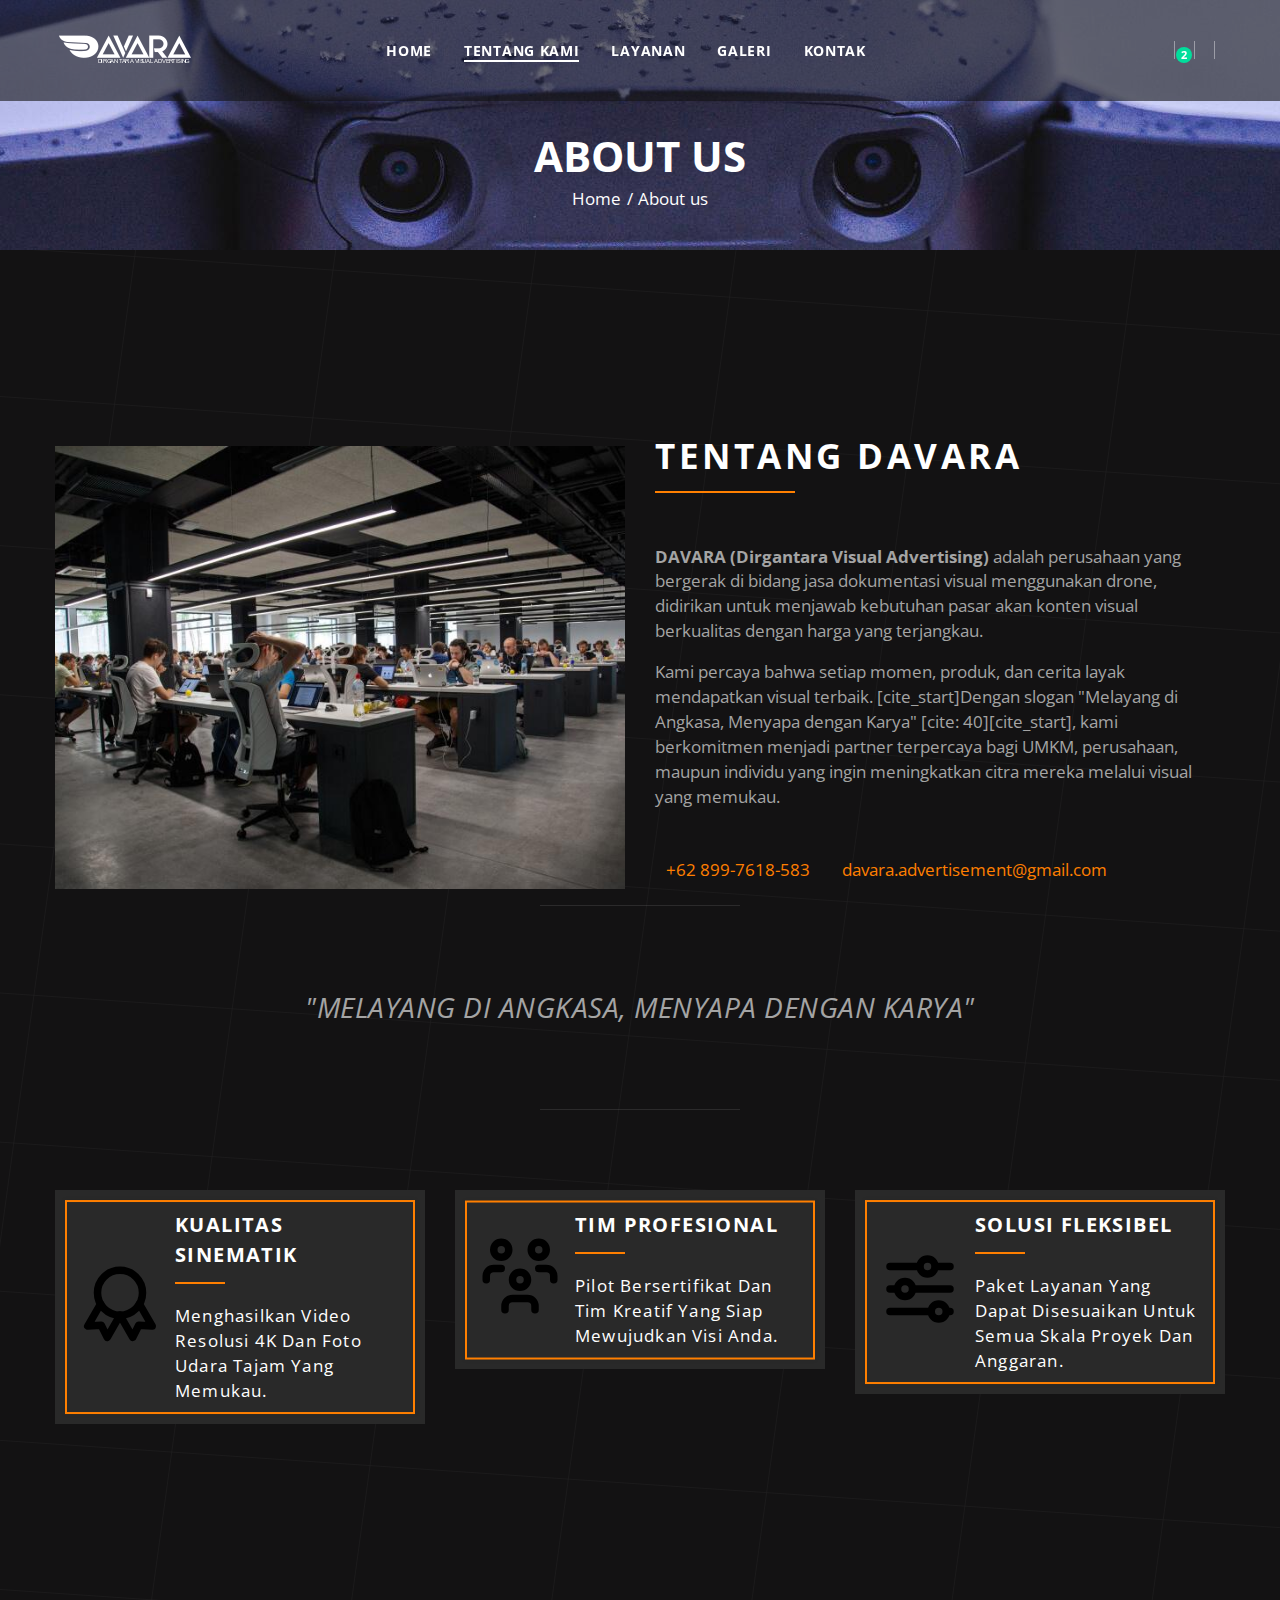
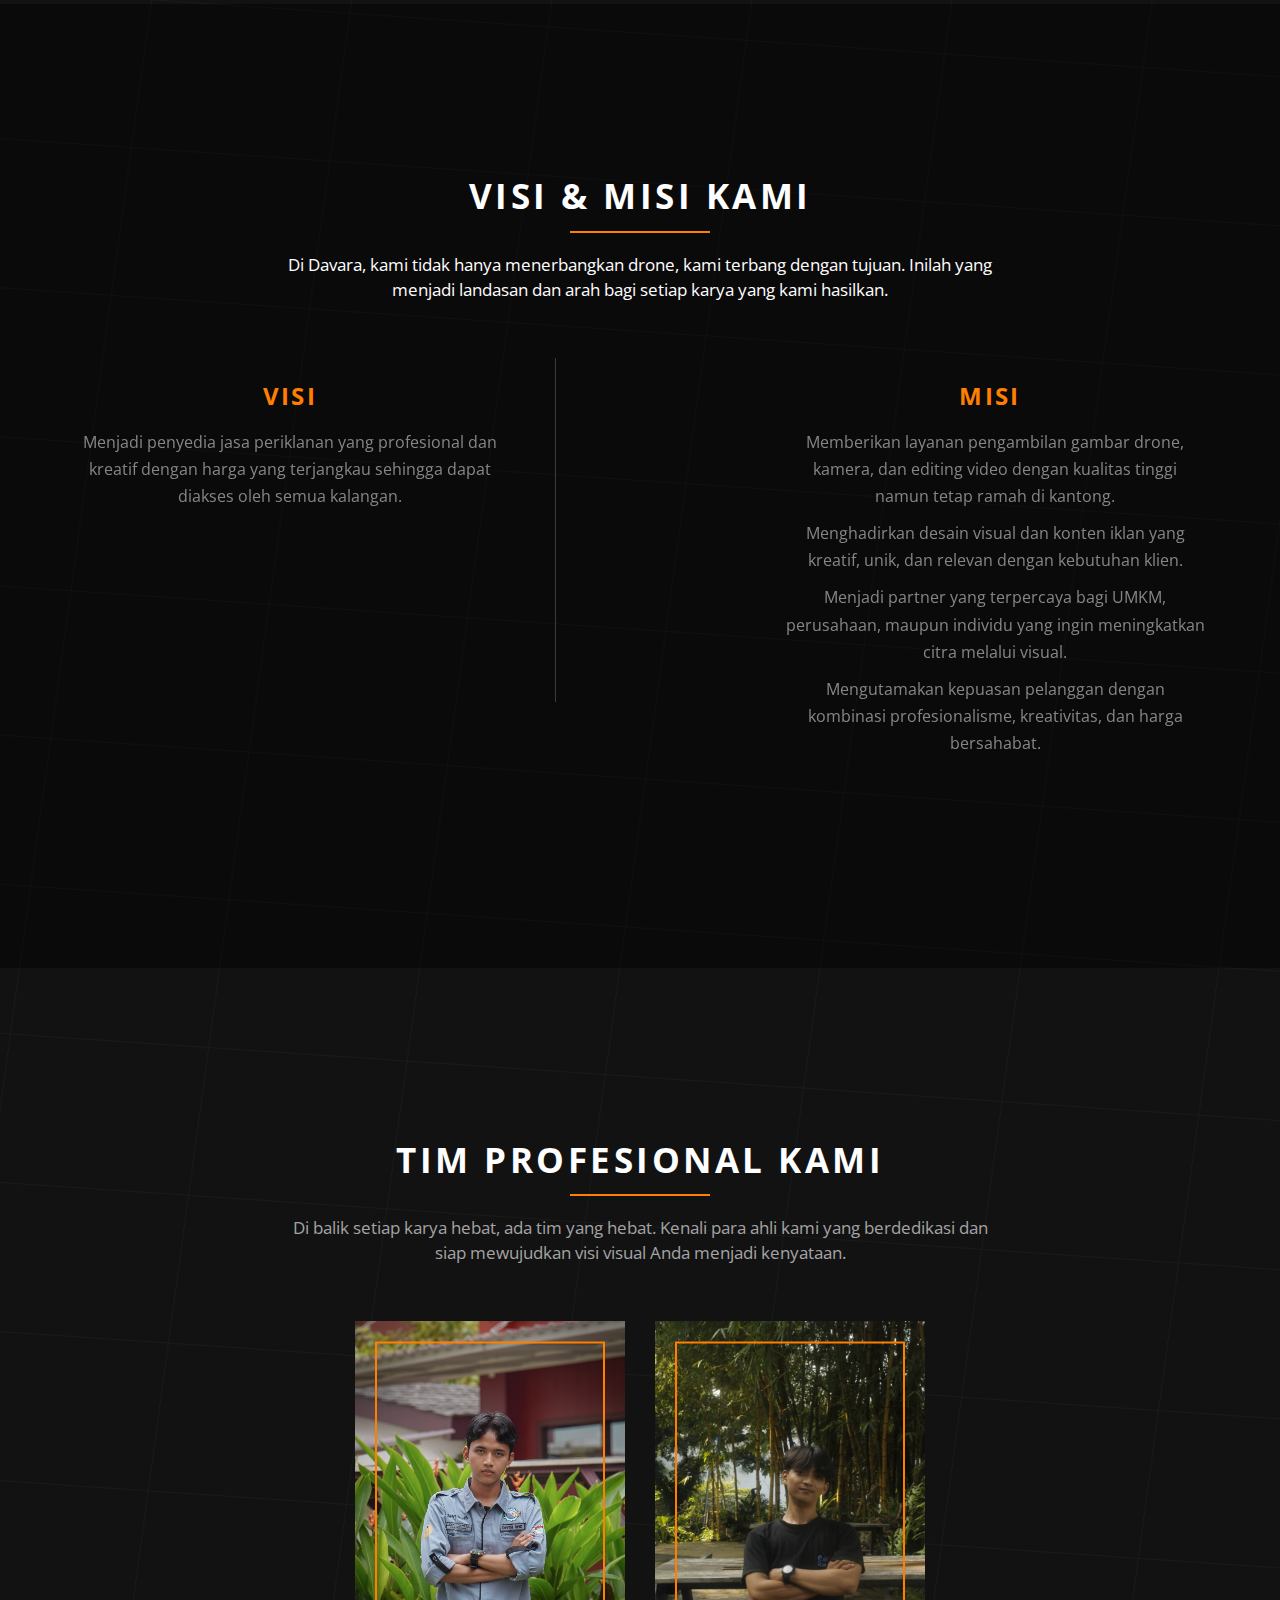
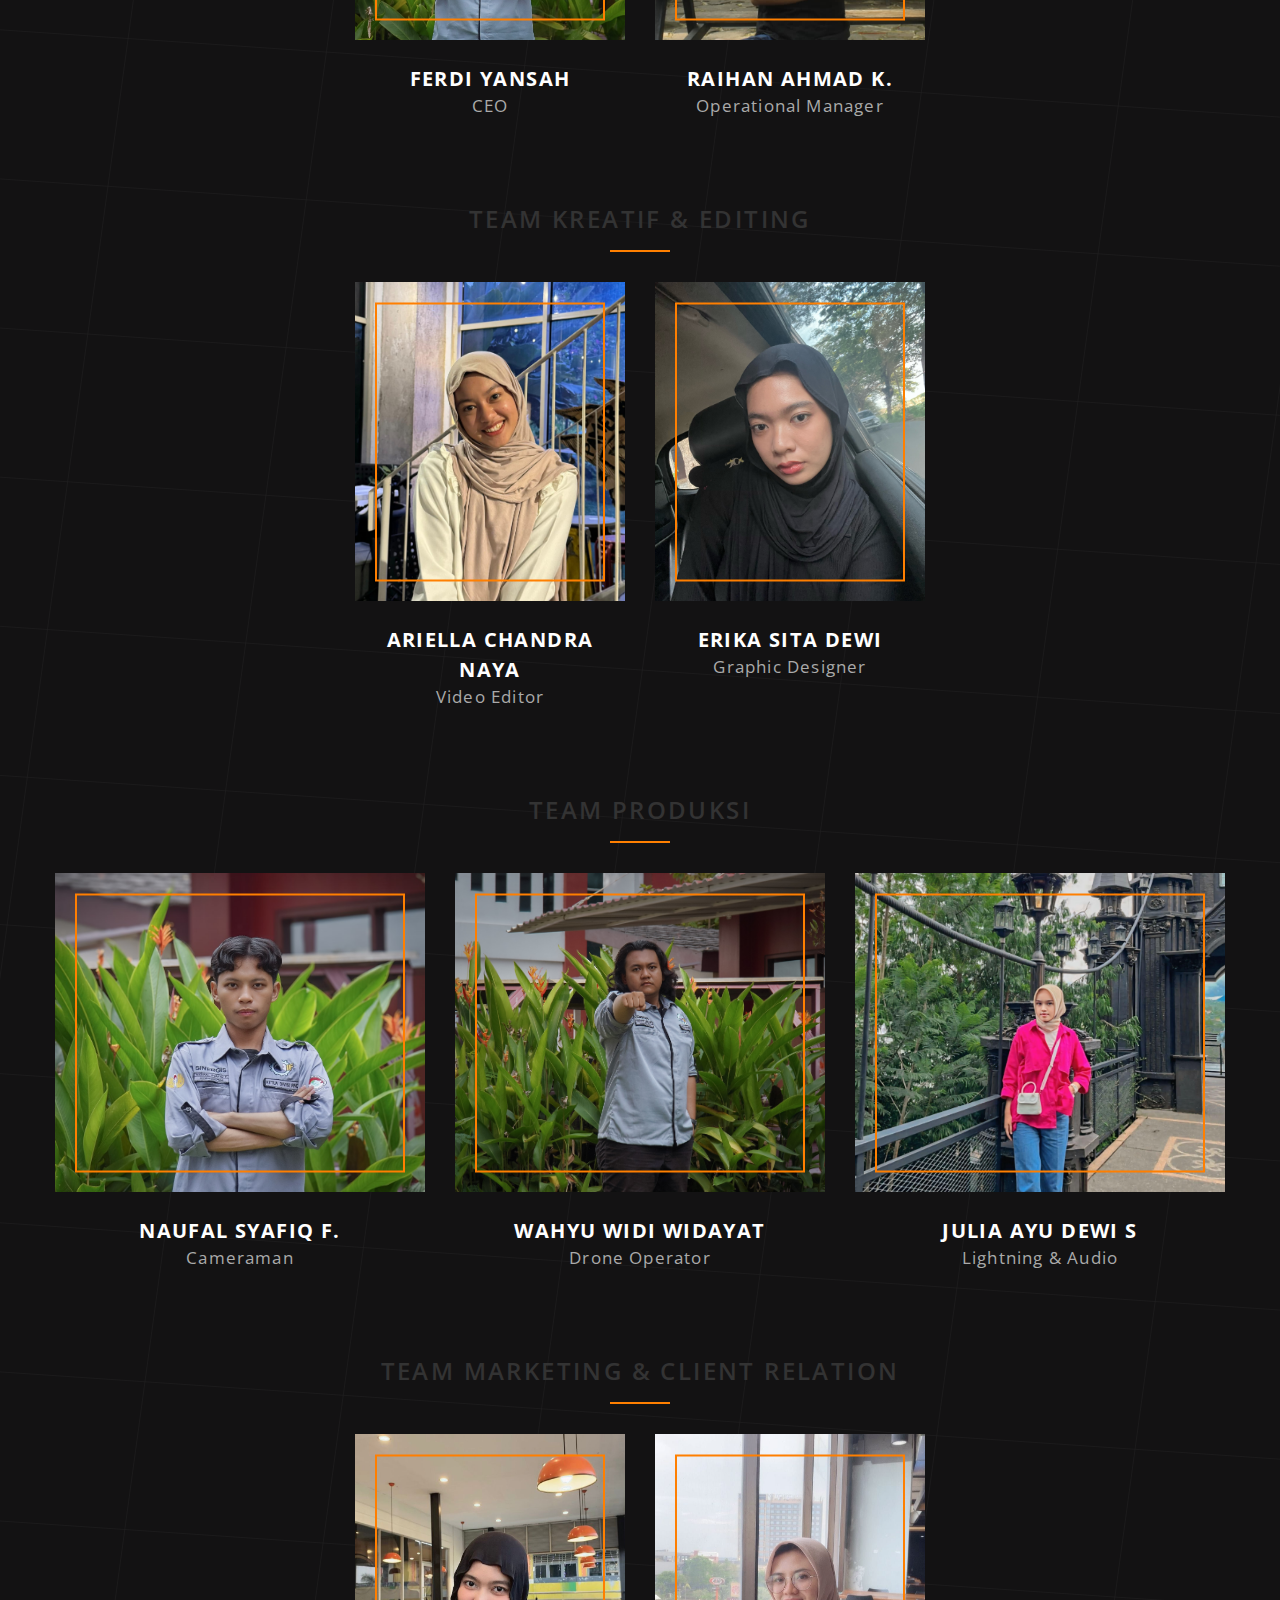
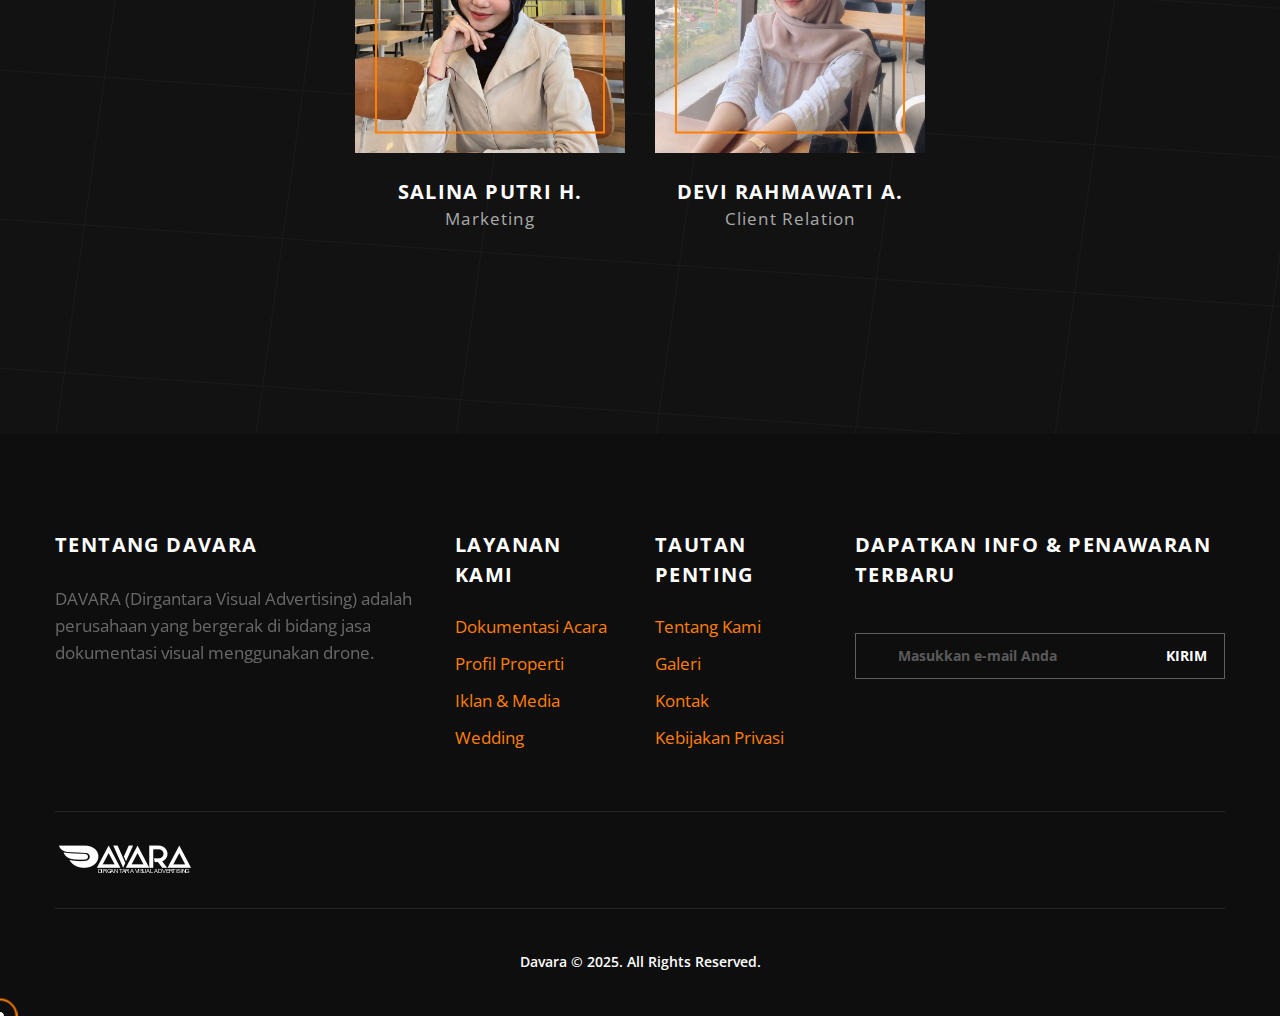
<file: about.html>
<!DOCTYPE html>
<html lang="zxx">
<head>
	<meta charset="UTF-8">
	<title>Davara - About us</title>
	<!-- =============== META =============== -->
	<meta name="keywords" content="">
	<meta name="description" content="">
	<meta name="format-detection" content="telephone=no">
	<meta name="viewport" content="width=device-width, initial-scale=1, shrink-to-fit=no">
	<link rel="shortcut icon" href="assets/logo/icons.svg">
	<!-- =============== STYLE =============== -->
	<link rel="stylesheet" href="css/critical.css">
	<style>
		.preloader-active .preloader-cover{
			height: 4000px;
			transform: translate(-50%,-50%) rotate(45deg);
		}
		.preloader-cover{
			height: 0;
			width: 4000px;
			top: 50%;
			left: 50%;
			transform: translate(-50%,-50%) rotate(45deg);
			background: #131213;
			position: fixed;
			z-index: 999;
			overflow: hidden;
			transition: .8s cubic-bezier(0.65, 0.05, 0.36, 1) .3s;
			overflow: hidden;
			will-change: top, left;
		}
	</style>
</head>

<body id="home" class="home preloader-active" style="background-image: url(img/bg-body.svg);">
	<!--=============== PRELOADER ===============-->
	<div class="preloader-cover">
		<div class="preloader">
			<div class="ajax-loader">
				<div class="ajax-loader-logo">
					<div class="ajax-loader-circle">
						<svg class="ajax-loader-circle-spinner" viewBox="0 0 500 500" xml:space="preserve">
							<circle cx="250" cy="250" r="239" />
						</svg>
					</div>
					<div class="ajax-loader-letters">
						<img src="assets/logo/icons.svg" alt="Davara Logo">
					</div>
				</div>
			</div>
		</div>
	</div>
	<!--============= PRELOADER END =============-->

	<!--=============== HEADER ===============-->
	<header class="header">
		<div class="container">
			<a href="#" class="nav-btn">
				<span></span>
				<span></span>
				<span></span>
			</a>
			<div class="row align-items-center">
				<!--=============== LOGO ===============-->
				<div class="col-12 col-sm-6 col-lg-3 logo-item">
					<a href="index.html" class="logo"><img src="assets/logo/davara.png" alt="logo"></a>
				</div>
				<!--============= LOGO END =============-->
				<div class="col-6 nav-menu-cover">
					<!--============= NAV MENU =============-->
					<nav class="nav-menu">
						 <ul class="nav-list">
                        <li><a href="index.html">Home</a></li>
                        <li class="active"><a href="about.html">Tentang Kami</a></li>
                        <li><a href="services.html">Layanan</a></li>
                        <li><a href="gallery.html">Galeri</a></li>
                        <li><a href="contacts.html">Kontak</a></li>
                    </ul>
					</nav>
					<!--=========== NAV MENU END ===========-->
				</div>
				<div class="col-12 col-sm-6 col-lg-3">
					<!--============ HEADER ICON ============-->
					<ul class="header-icon">
						<li class="search">
							<a class="icon" href="#">
								<i class="fa fa-search" aria-hidden="true"></i>
							</a>
							<form action="#">
								<input type="search" name="search" placeholder="Search">
								<button type="submit"><i class="fa fa-search" aria-hidden="true"></i></button>
							</form>
						</li>
						<li class="favorites">
							<a class="icon" href="#">
								<i class="fa fa-heart" aria-hidden="true"></i>
								<span>2</span>
							</a>
						</li>
						<li>
							<a class="icon" href="#">
								<i class="fa fa-user" aria-hidden="true"></i>
							</a>
						</li>
						<li>
							<a class="icon" href="#">
								<i class="fa fa-shopping-cart" aria-hidden="true"></i>
							</a>
						</li>
					</ul>
					<!--========== HEADER ICON END ==========-->
				</div>
			</div>
		</div>
	</header>
	<!--============= HEADER END =============-->

	<!--============= PAGE-TITLE =============-->
	<div class="page-title" style="background-image: url(img/bg-page.jpg);">
		<div class="container">
			<h1 class="title">about us</h1>
			<div class="breadcrumbs">
				<ul>
					<li><a href="index.html">Home</a></li>
					<li>About us</li>
				</ul>
			</div>
		</div>
	</div>
	<!--=========== PAGE-TITLE END ===========-->

	<!--============== ABOUT-TOP ==============-->
	<section class="about-top">
		<div class="container">
			<div class="row about-top-cover">
				<div class="col-12 col-lg-6 about-img">
					<img src="img/img-about-top.jpg" alt="Tim Davara">
				</div>
				<div class="col-12 col-lg-6 about-info">
					<h2 class="title-left">Tentang Davara</h2>
					<p><b>DAVARA (Dirgantara Visual Advertising)</b> adalah perusahaan yang bergerak di bidang jasa dokumentasi visual menggunakan drone, didirikan untuk menjawab kebutuhan pasar akan konten visual berkualitas dengan harga yang terjangkau.</p>
					<p>Kami percaya bahwa setiap momen, produk, dan cerita layak mendapatkan visual terbaik. [cite_start]Dengan slogan "Melayang di Angkasa, Menyapa dengan Karya" [cite: 40][cite_start], kami berkomitmen menjadi partner terpercaya bagi UMKM, perusahaan, maupun individu yang ingin meningkatkan citra mereka melalui visual yang memukau.</p>
					<ul class="about-cont">
						<li>
							<a href="https://wa.me/628997618583">
								<i class="fas fa-phone" aria-hidden="true"></i>
								<span>+62 899-7618-583</span>
							</a>
						</li>
						<li>
							<a href="mailto:davara.advertisement@gmail.com">
								<i class="fas fa-envelope" aria-hidden="true"></i>
								<span>davara.advertisement@gmail.com</span>
							</a>
						</li>
					</ul>
					<ul class="soc-link">
						<li><a target="_blank" href="https://www.facebook.com/share/1CYDF3EqWf/?mibextid=wwXIfr "><i class="fab fa-facebook" aria-hidden="true"></i></a></li>
						<li><a target="_blank" href="https://www.instagram.com/davara.adv"><i class="fab fa-instagram" aria-hidden="true"></i></a></li>
						<li><a target="_blank" href="https://www.tiktok.com/@davara.adv?"><i class="fab fa-tiktok" aria-hidden="true"></i></a></li>
					</ul>
				</div>
			</div>
			<section class="slogan-highlight">
				<div class="container">
					<h3 class="slogan-text">"Melayang di Angkasa, Menyapa dengan Karya"</h3>
				</div>
			</section>
			<!-- about-top-block -->
			<div class="about-top-block">
				<div class="row">
					<div class="col-12 col-md-4">
						<div class="about-block">
							<div class="about-block-icon">
								<img src="assets/icon-tab/tabler--award.svg">
							</div>
							<div class="about-block-info">
								<h5 class="title">Kualitas Sinematik</h5>
								<div class="about-info-text">Menghasilkan video resolusi 4K dan foto udara tajam yang memukau.</div>
							</div>
						</div>
					</div>
					<div class="col-12 col-md-4">
						<div class="about-block">
							<div class="about-block-icon">
								<img src="assets/icon-tab/tabler--users-group.svg">
							</div>
							<div class="about-block-info">
								<h5 class="title">Tim Profesional</h5>
								<div class="about-info-text">Pilot bersertifikat dan tim kreatif yang siap mewujudkan visi Anda.</div>
							</div>
						</div>
					</div>
					<div class="col-12 col-md-4">
						<div class="about-block">
							<div class="about-block-icon">
								<img src="assets/icon-tab/tabler--adjustments-horizontal.svg">
							</div>
							<div class="about-block-info">
								<h5 class="title">Solusi Fleksibel</h5>
								<div class="about-info-text">Paket layanan yang dapat disesuaikan untuk semua skala proyek dan anggaran.</div>
							</div>
						</div>
					</div>
				</div>
			</div>
			<!-- about-top-block end -->
		</div>
	</section>
	<!--============ ABOUT-TOP END ============-->

	<!--============== S-INFO-BG ==============-->
	<section class="s-info-bg s-infographics" style="background-image: url(img/bg-4.jpg);">
		<div class="container">
			<h2>Visi & Misi Kami</h2>
			<p class="slogan">Di Davara, kami tidak hanya menerbangkan drone, kami terbang dengan tujuan. Inilah yang menjadi landasan dan arah bagi setiap karya yang kami hasilkan.</p>
			<div class="row justify-content-center">
				<div class="col-12 col-md-5">
					<div class="vision-mission-block">
						<h4>VISI</h4>
						<p>Menjadi penyedia jasa periklanan yang profesional dan kreatif dengan harga yang terjangkau sehingga dapat diakses oleh semua kalangan.</p>
					</div>
				</div>

				<div class="col-md-2 d-none d-md-block" style="display: flex; align-items: center; justify-content: center;">
					<div style="height: 80%; width: 1px; background-color: rgba(255,255,255,0.2);"></div>
				</div>

				<div class="col-12 col-md-5">
					<div class="vision-mission-block">
						<h4>MISI</h4>
						<ul>
							<li><i class="fas fa-check"></i>Memberikan layanan pengambilan gambar drone, kamera, dan editing video dengan kualitas tinggi namun tetap ramah di kantong.</li>
							<li><i class="fas fa-check"></i> Menghadirkan desain visual dan konten iklan yang kreatif, unik, dan relevan dengan kebutuhan klien.</li>
							<li><i class="fas fa-check"></i> Menjadi partner yang terpercaya bagi UMKM, perusahaan, maupun individu yang ingin meningkatkan citra melalui visual.</li>
							<li><i class="fas fa-check"></i> Mengutamakan kepuasan pelanggan dengan kombinasi profesionalisme, kreativitas, dan harga bersahabat.</li>
						</ul>
					</div>
				</div>
			</div>
		</div>
	</section>
	<!--============ S-INFO-BG END ============-->

	<!--================ S-TEAM ================-->
	<section class="s-team">
		<div class="container">
			<h2>Tim Profesional Kami</h2>
			<p class="slogan">Di balik setiap karya hebat, ada tim yang hebat. Kenali para ahli kami yang berdedikasi dan siap mewujudkan visi visual Anda menjadi kenyataan.</p>
			
			<div class="row justify-content-center" style="margin-bottom: 40px;">
				<div class="col-6 col-md-3 team-item-cover">
					<div class="team-item">
						<div class="team-img"><img src="assets/staff/ferdi.jpg" alt="Foto Ferdi Yansah"></div>
						<div class="team-info">
							<h5 class="name">Ferdi Yansah</h5>
							<div class="prof">CEO</div>
						</div>
					</div>
				</div>
				<div class="col-6 col-md-3 team-item-cover">
					<div class="team-item">
						<div class="team-img"><img src="assets/staff/raihan.jpg" alt="Foto Raihan Ahmad Kusumadarma"></div>
						<div class="team-info">
							<h5 class="name">Raihan Ahmad K.</h5>
							<div class="prof">Operational Manager</div>
						</div>
					</div>
				</div>
			</div>

			<h4 class="team-division-title">Team Kreatif & Editing</h4>
			<div class="row justify-content-center">
				<div class="col-6 col-md-3 team-item-cover">
					<div class="team-item">
						<div class="team-img"><img src="assets/staff/ariel.jpg" alt="Foto Ariella Chandra Naya"></div>
						<div class="team-info">
							<h5 class="name">Ariella Chandra Naya</h5>
							<div class="prof">Video Editor</div>
						</div>
					</div>
				</div>
				<div class="col-6 col-md-3 team-item-cover">
					<div class="team-item">
						<div class="team-img"><img src="assets/staff/erika.jpg" alt="Foto Erika Sita Dewi"></div>
						<div class="team-info">
							<h5 class="name">Erika Sita Dewi</h5>
							<div class="prof">Graphic Designer</div>
						</div>
					</div>
				</div>
			</div>

			<h4 class="team-division-title">Team Produksi</h4>
			<div class="row">
				<div class="col-6 col-md-4 team-item-cover">
					<div class="team-item">
						<div class="team-img"><img src="assets/staff/naufal.jpg" alt="Foto Naufal Syafiq Fadhillah"></div>
						<div class="team-info">
							<h5 class="name">Naufal Syafiq F.</h5>
							<div class="prof">Cameraman</div>
						</div>
					</div>
				</div>
				<div class="col-6 col-md-4 team-item-cover">
					<div class="team-item">
						<div class="team-img"><img src="assets/staff/wahyu.jpg" alt="Foto Wahyu Widi Widayat"></div>
						<div class="team-info">
							<h5 class="name">Wahyu Widi Widayat</h5>
							<div class="prof">Drone Operator</div>
						</div>
					</div>
				</div>
				<div class="col-6 col-md-4 team-item-cover">
					<div class="team-item">
						<div class="team-img"><img src="assets/staff/julia.jpg" alt="Foto Julia Ayu Dewi S"></div>
						<div class="team-info">
							<h5 class="name">Julia Ayu Dewi S</h5>
							<div class="prof">Lightning & Audio</div>
						</div>
					</div>
				</div>
			</div>

			<h4 class="team-division-title">Team Marketing & Client Relation</h4>
			<div class="row justify-content-center">
				<div class="col-6 col-md-3 team-item-cover">
					<div class="team-item">
						<div class="team-img"><img src="assets/staff/salina.jpg" alt="Foto Salina Putri Herawati"></div>
						<div class="team-info">
							<h5 class="name">Salina Putri H.</h5>
							<div class="prof">Marketing</div>
						</div>
					</div>
				</div>
				<div class="col-6 col-md-3 team-item-cover">
					<div class="team-item">
						<div class="team-img"><img src="assets/staff/devi.jpg" alt="Foto Devi Rahmawati Agustin"></div>
						<div class="team-info">
							<h5 class="name">Devi Rahmawati A.</h5>
							<div class="prof">Client Relation</div>
						</div>
					</div>
				</div>
			</div>
		</div>
	</section>
	<!--============== S-TEAM END ==============-->

	<!--============ S-TESTIMONIALS ============-->
	<!-- <section class="s-testimonials bg-testimonials mask" style="background-image: url(img/bg-5.jpg);">
		<div class="container">
			<h2>Teknologi & Peralatan Kami</h2>
			<p class="slogan">Kami percaya hasil terbaik datang dari peralatan terbaik. Davara hanya menggunakan teknologi drone dan kamera profesional terkini untuk menjamin kualitas di setiap proyek.</p>
			<div class="slider-testimonials">
				<div class="slide-testimonial">
					<div class="testimonial-item">
						<img src="img/equipment-drone.jpg" alt="Armada Drone Davara">
						<h5 class="name">Armada Drone</h5>
						<div class="prof">DJI Mavic Series, FPV Drones</div>
						<div class="testimon-content">Untuk hasil sinematik 4K yang stabil dan dinamis, mampu beradaptasi di berbagai kondisi pengambilan gambar, dari yang statis hingga penuh aksi.</div>
					</div>
				</div>
				<div class="slide-testimonial">
					<div class="testimonial-item">
						<img src="img/equipment-camera.jpg" alt="Kamera Profesional Davara">
						<h5 class="name">Kamera Mirrorless</h5>
						<div class="prof">Sony Alpha Series</div>
						<div class="testimon-content">Digunakan untuk pengambilan gambar darat (ground shots) agar dapat melengkapi visual udara dengan detail close-up yang tajam dan sinematik.</div>
					</div>
				</div>
				<div class="slide-testimonial">
					<div class="testimonial-item">
						<img src="img/equipment-support.jpg" alt="Peralatan Pendukung Davara">
						<h5 class="name">Peralatan Pendukung</h5>
						<div class="prof">Gimbal Stabilizer, Pro Audio</div>
						<div class="testimon-content">Untuk memastikan setiap gerakan kamera mulus dan kualitas audio jernih, melengkapi visual yang memukau dengan suara yang imersif.</div>
					</div>
				</div>
			</div>
		</div>
	</section> -->
	<!--========== S-TESTIMONIALS END ==========-->

	<!--======================= FOOTER =======================-->
	<footer>
		<div class="container">
			<div class="row">
				<div class="col-12 col-md-6 col-lg-4 footer-info">
					<h5>Tentang Davara</h5>
					<p>DAVARA (Dirgantara Visual Advertising) adalah perusahaan yang bergerak di bidang jasa dokumentasi visual menggunakan drone.</p>
				</div>

				<div class="col-6 col-md-3 col-lg-2 blok-link">
					<h5>Layanan Kami</h5>
					<ul>
						<li><a href="services.html">Dokumentasi Acara</a></li>
						<li><a href="services.html">Profil Properti</a></li>
						<li><a href="services.html">Iklan & Media</a></li>
						<li><a href="services.html">Wedding</a></li>
					</ul>
				</div>

				<div class="col-6 col-md-3 col-lg-2 blok-link">
					<h5>Tautan Penting</h5>
					<ul>
						<li><a href="about.html">Tentang Kami</a></li>
						<li><a href="gallery.html">Galeri</a></li>
						<li><a href="contacts.html">Kontak</a></li>
						<li><a href="pravicy-policy.html">Kebijakan Privasi</a></li>
					</ul>
				</div>

				<div class="col-12 col-lg-4 footer-subscribe">
					<h5>Dapatkan Info & Penawaran Terbaru</h5>
					<form action="php/subscribe.php" class="subscribe-form">
						<input type="email" name="subscribe" placeholder="Masukkan e-mail Anda">
						<input type="submit" value="Kirim">
					</form>
				</div>
			</div>

			<div class="footer-bottom">
				<div class="row align-items-center">
					<div class="col-12 col-md-4">
						<a href="index.html" class="logo footer-logo"><img src="assets/logo/davara.png" alt="logo"></a>
					</div>
					<div class="col-12 col-md-4">
						
					</div>
					<div class="col-12 col-md-4">
						<ul class="soc-link">
							<li><a target="_blank" href="https://www.facebook.com/share/1CYDF3EqWf/?mibextid=wwXIfr "><i class="fab fa-facebook" aria-hidden="true"></i></a></li>
							<li><a target="_blank" href="https://www.instagram.com/davara.adv"><i class="fab fa-instagram" aria-hidden="true"></i></a></li>
							<li><a target="_blank" href="https://www.tiktok.com/@davara.adv?"><i class="fab fa-tiktok" aria-hidden="true"></i></a></li>
						</ul>
					</div>
				</div>
			</div>
			<div class="copyright">
							<p><a class="rovadex">Davara</a> © 2025. <a href="pravicy-policy.html" target="_blank">All Rights Reserved.</a></p>
						</div>
		</div>
	</footer>
	<!--===================== FOOTER END =====================-->

	<!--================= TO TOP =================-->
	<a class="to-top" href="#home">
		<i class="fa fa-chevron-up" aria-hidden="true"></i>
		<span>
			<img src="img/icon-tab-1.svg" alt="">
		</span>
	</a>
	<!--=============== TO TOP END ===============-->

	<!-- =============== STYLE =============== -->
	<link rel="stylesheet" href="css/slick.min.css">
	<link rel="stylesheet" href="css/bootstrap-grid.css">
	<link rel="stylesheet" href="https://cdnjs.cloudflare.com/ajax/libs/font-awesome/6.5.2/css/all.min.css" integrity="sha512-SnH5WK+bZxgPHs44uWIX+LLJAJ9/2PkPKZ5QiAj6Ta86w+fsb2TkcmfRyVX3pBnMFcV7oQPJkl9QevSCWr3W6A==" crossorigin="anonymous" referrerpolicy="no-referrer" />
	<link rel="stylesheet" href="css/style.css">

	<!--=============== TEMPLATE SCRIPT ===============-->
	<script src="https://code.jquery.com/jquery-2.2.4.min.js"></script>
	<script src="js/slick.min.js"></script>
	<script src="js/scripts.js"></script>
</body>
</html>
</file>
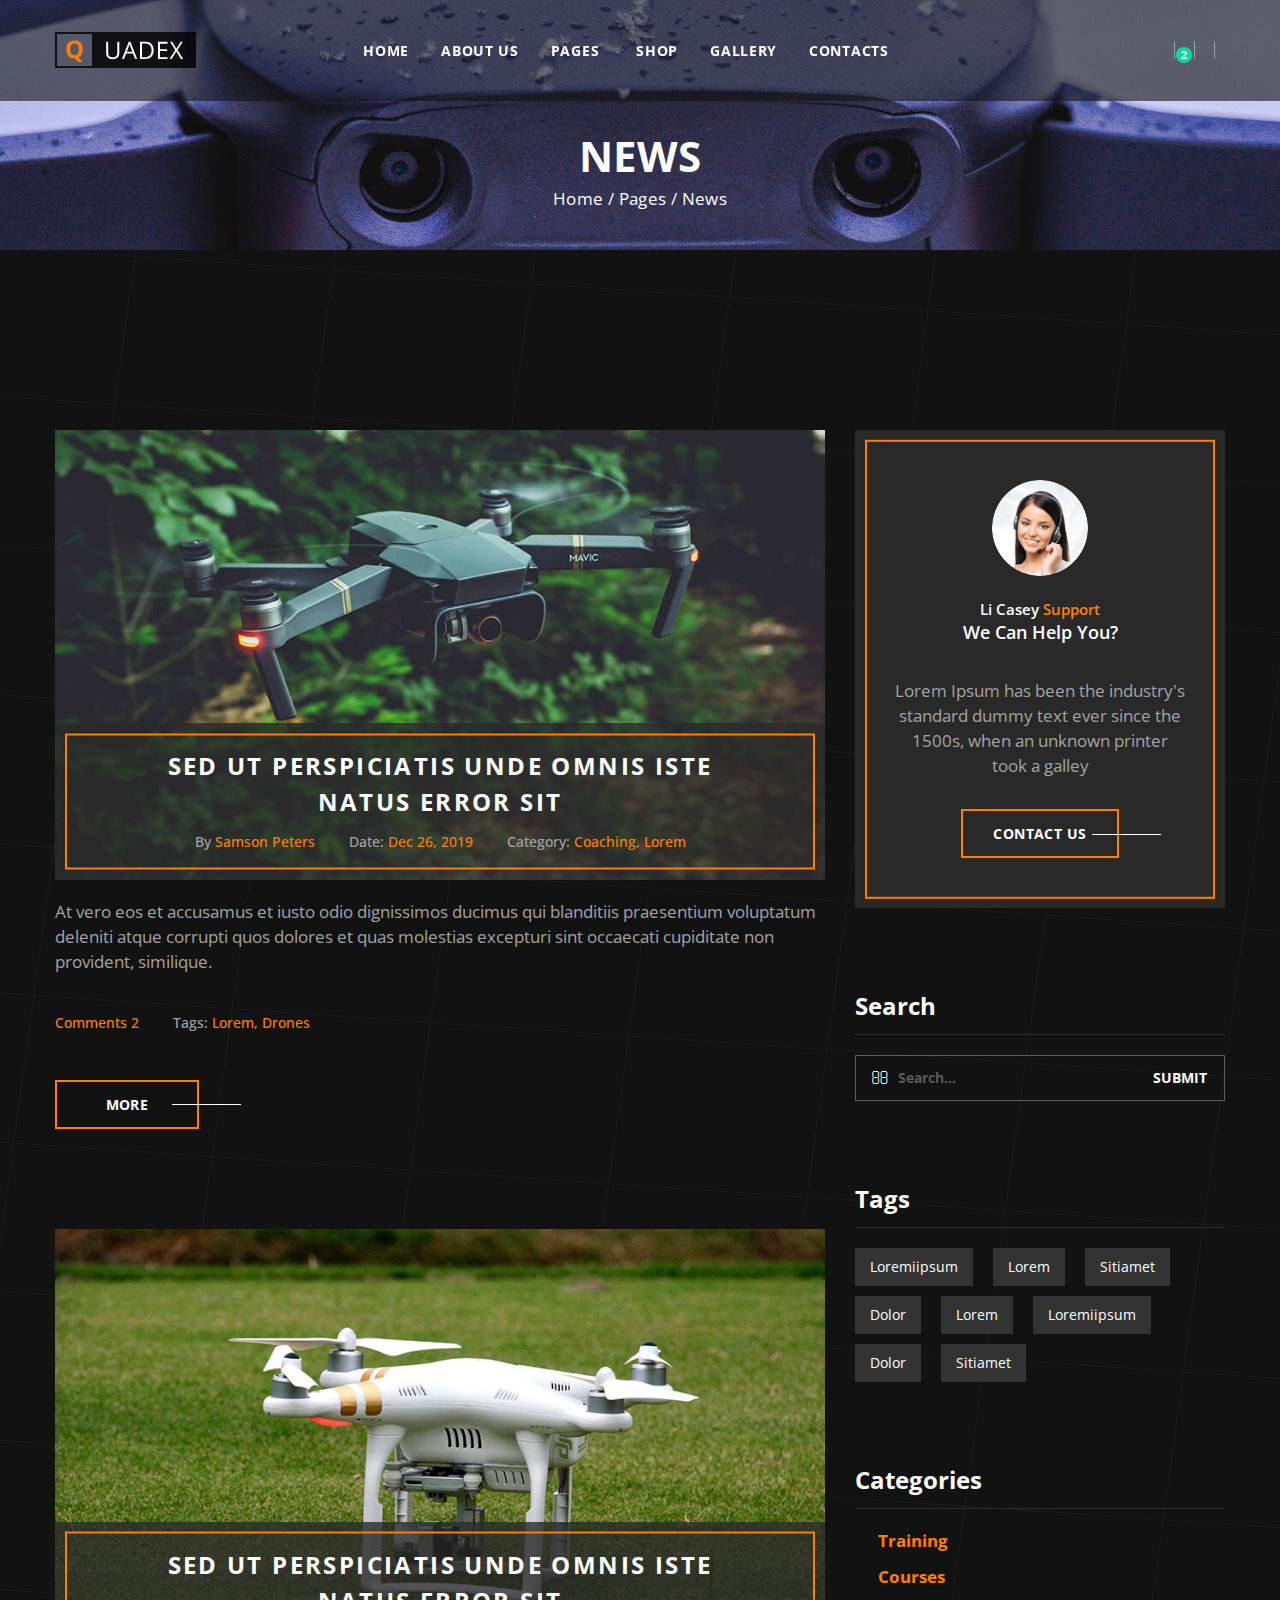
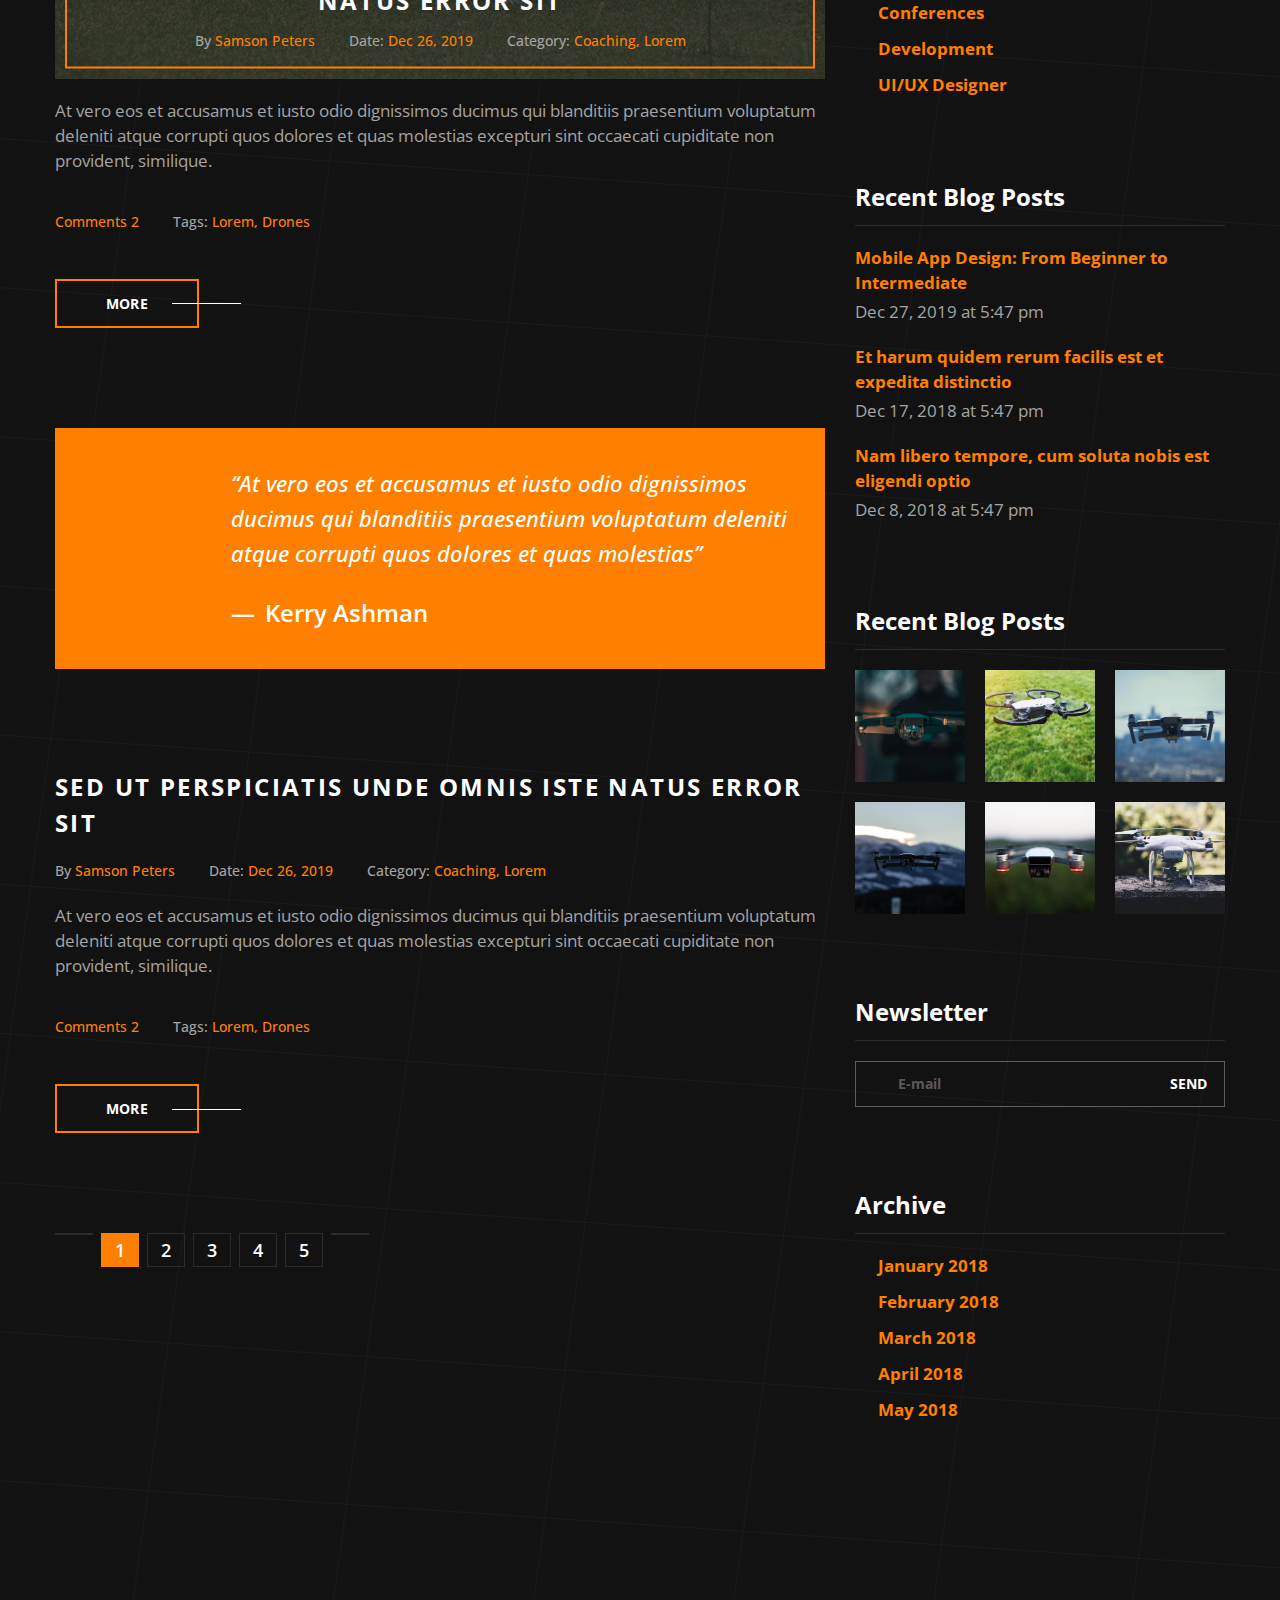
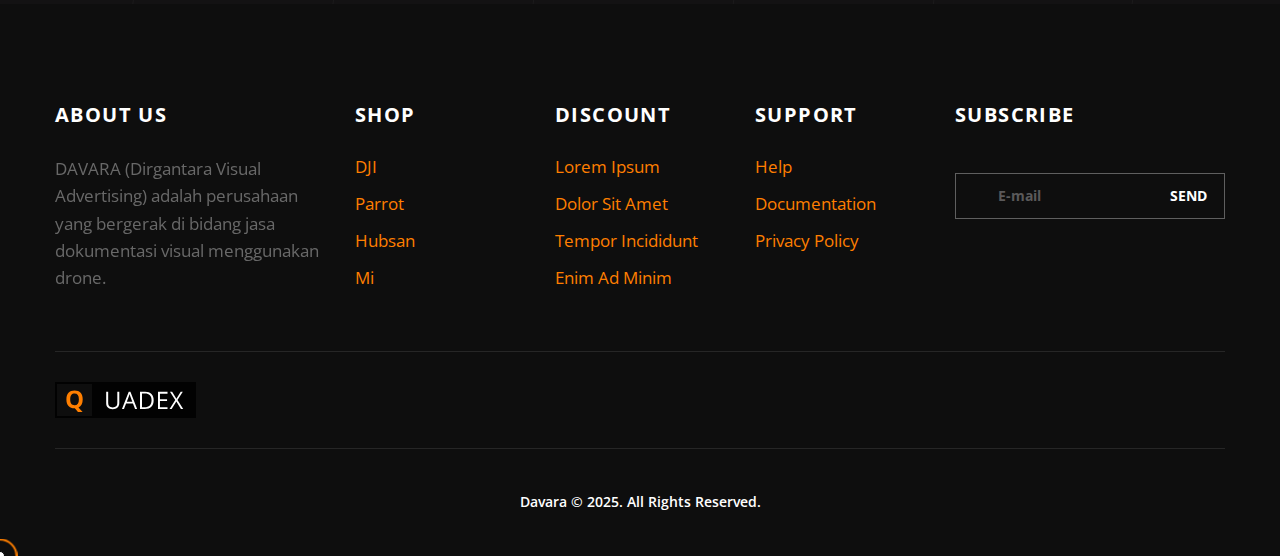
<file: blog.html>
<!DOCTYPE html>
<html lang="zxx">
<head>
	<meta charset="UTF-8">
	<title>Davara - News</title>
	<!-- =============== META =============== -->
	<meta name="keywords" content="">
	<meta name="description" content="">
	<meta name="format-detection" content="telephone=no">
	<meta name="viewport" content="width=device-width, initial-scale=1, shrink-to-fit=no">
	<link rel="shortcut icon" href="assets/logo/icons.svg">
	<!-- =============== STYLE =============== -->
	<link rel="stylesheet" href="css/critical.css">
	<style>
		.preloader-active .preloader-cover{
			height: 4000px;
			transform: translate(-50%,-50%) rotate(45deg);
		}
		.preloader-cover{
			height: 0;
			width: 4000px;
			top: 50%;
			left: 50%;
			transform: translate(-50%,-50%) rotate(45deg);
			background: #131213;
			position: fixed;
			z-index: 999;
			overflow: hidden;
			transition: .8s cubic-bezier(0.65, 0.05, 0.36, 1) .3s;
			overflow: hidden;
			will-change: top, left;
		}
	</style>
</head>

<body id="home" class="home preloader-active" style="background-image: url(img/bg-body.svg);">
	<!--=============== PRELOADER ===============-->
	<div class="preloader-cover">
		<div class="preloader">
			<div class="ajax-loader">
				<div class="ajax-loader-logo">
					<div class="ajax-loader-circle">
						<svg class="ajax-loader-circle-spinner" viewBox="0 0 500 500" xml:space="preserve">
							<circle cx="250" cy="250" r="239" />
						</svg>
					</div>
					<div class="ajax-loader-letters">Q</div>
				</div>
			</div>
		</div>
	</div>
	<!--============= PRELOADER END =============-->

	<!--================= HEADER =================-->
	<header class="header">
		<div class="container">
			<a href="#" class="nav-btn">
				<span></span>
				<span></span>
				<span></span>
			</a>
			<div class="row align-items-center">
				<!--=============== LOGO ===============-->
				<div class="col-12 col-sm-6 col-lg-3 logo-item">
					<a href="index.html" class="logo"><img src="img/logo.svg" alt="logo"></a>
				</div>
				<!--============= LOGO END =============-->
				<div class="col-6 nav-menu-cover">
					<!--============= NAV MENU =============-->
					<nav class="nav-menu">
						<ul class="nav-list">
							<li>
								<a href="index.html">Home</a>
							</li>
							<li>
								<a href="about.html">About us</a>
							</li>
							<li class="dropdown">
								<a href="#">pages <i class="fa fa-angle-down" aria-hidden="true"></i></a>
								<ul>
									<li><a href="services.html">Services</a></li>
									<li class="active"><a href="blog.html">News</a></li>
									<li><a href="pravicy-policy.html">Pravicy policy</a></li>
									<li><a href="404.html">404</a></li>
								</ul>
							</li>
							<li><a href="shop.html">Shop</a></li>
							<li><a href="gallery.html">Gallery</a></li>
							<li><a href="contacts.html">Contacts</a></li>
						</ul>
					</nav>
					<!--=========== NAV MENU END ===========-->
				</div>
				<div class="col-12 col-sm-6 col-lg-3">
					<!--============ HEADER ICON ============-->
					<ul class="header-icon">
						<li class="search">
							<a class="icon" href="#">
								<i class="fa fa-search" aria-hidden="true"></i>
							</a>
							<form action="#">
								<input type="search" name="search" placeholder="Search">
								<button type="submit"><i class="fa fa-search" aria-hidden="true"></i></button>
							</form>
						</li>
						<li class="favorites">
							<a class="icon" href="#">
								<i class="fa fa-heart" aria-hidden="true"></i>
								<span>2</span>
							</a>
						</li>
						<li>
							<a class="icon" href="#">
								<i class="fa fa-user" aria-hidden="true"></i>
							</a>
						</li>
						<li>
							<a class="icon" href="#">
								<i class="fa fa-shopping-cart" aria-hidden="true"></i>
							</a>
						</li>
					</ul>
					<!--========== HEADER ICON END ==========-->
				</div>
			</div>
		</div>
	</header>
	<!--=============== HEADER END ===============-->

	<!--=============== PAGE-TITLE ===============-->
	<div class="page-title" style="background-image: url(img/bg-page.jpg);">
		<div class="container">
			<h1 class="title">News</h1>
			<div class="breadcrumbs">
				<ul>
					<li><a href="index.html">Home</a></li>
					<li>Pages</li>
					<li>News</li>
				</ul>
			</div>
		</div>
	</div>
	<!--============= PAGE-TITLE END =============-->

	<!--================ S-NEWS ================-->
	<section class="s-news">
		<div class="container">
			<div class="row">
				<div class="col-12 col-lg-8 blog-cover">
					<div class="post-item-cover">
						<div class="post-header">
							<div class="post-thumbnail">
								<a href="sindle-blog.html">
									<img src="img/blog-img-2.jpg" alt="img">
								</a>
							</div>
							<div class="post-header-info">
								<h4 class="title"><a href="sindle-blog.html">Sed ut perspiciatis unde omnis iste natus error sit</a></h4>
								<div class="meta">
									<span class="post-by">by <a href="#">Samson peters</a></span>
									<span class="post-date">Date: <a href="#">Dec 26, 2019</a></span>
									<span class="post-category">category: <a href="#">Coaching, </a><a href="#">lorem</a></span>
								</div>
							</div>
						</div>
						<div class="post-content">
							<div class="text">
								<p>At vero eos et accusamus et iusto odio dignissimos ducimus qui blanditiis praesentium voluptatum deleniti atque corrupti quos dolores et quas molestias excepturi sint occaecati cupiditate non provident, similique.</p>
							</div>
							<div class="meta">
								<span class="post-comments">
									<a href="#">Comments 2</a>
								</span>
								<span class="post-tags">Tags: <a href="#">Lorem, </a><a href="#">Drones</a></span>
							</div>
							<a href="sindle-blog.html" class="btn">more</a>
						</div>
					</div>
					<div class="post-item-cover">
						<div class="post-header">
							<div class="post-thumbnail">
								<a href="sindle-blog.html">
									<img src="img/blog-img-1.jpg" alt="img">
								</a>
							</div>
							<div class="post-header-info">
								<h4 class="title"><a href="sindle-blog.html">Sed ut perspiciatis unde omnis iste natus error sit</a></h4>
								<div class="meta">
									<span class="post-by">by <a href="#">Samson peters</a></span>
									<span class="post-date">Date: <a href="#">Dec 26, 2019</a></span>
									<span class="post-category">category: <a href="#">Coaching, </a><a href="#">lorem</a></span>
								</div>
							</div>
						</div>
						<div class="post-content">
							<div class="text">
								<p>At vero eos et accusamus et iusto odio dignissimos ducimus qui blanditiis praesentium voluptatum deleniti atque corrupti quos dolores et quas molestias excepturi sint occaecati cupiditate non provident, similique.</p>
							</div>
							<div class="meta">
								<span class="post-comments">
									<a href="#">Comments 2</a>
								</span>
								<span class="post-tags">Tags: <a href="#">Lorem, </a><a href="#">Drones</a></span>
							</div>
							<a href="sindle-blog.html" class="btn">more</a>
						</div>
					</div>
					<div class="post-item-cover">
						<blockquote>
							<p>“At vero eos et accusamus et iusto odio dignissimos ducimus qui blanditiis praesentium voluptatum deleniti atque corrupti quos dolores et quas molestias”</p>
							<cite><a href="#">Kerry Ashman</a></cite>
						</blockquote>
					</div>
					<div class="post-item-cover">
						<div class="post-header">
							<div class="post-header-info">
								<h4 class="title"><a href="sindle-blog.html">Sed ut perspiciatis unde omnis iste natus error sit</a></h4>
								<div class="meta">
									<span class="post-by">by <a href="#">Samson peters</a></span>
									<span class="post-date">Date: <a href="#">Dec 26, 2019</a></span>
									<span class="post-category">category: <a href="#">Coaching, </a><a href="#">lorem</a></span>
								</div>
							</div>
						</div>
						<div class="post-content">
							<div class="text">
								<p>At vero eos et accusamus et iusto odio dignissimos ducimus qui blanditiis praesentium voluptatum deleniti atque corrupti quos dolores et quas molestias excepturi sint occaecati cupiditate non provident, similique.</p>
							</div>
							<div class="meta">
								<span class="post-comments">
									<a href="#">Comments 2</a>
								</span>
								<span class="post-tags">Tags: <a href="#">Lorem, </a><a href="#">Drones</a></span>
							</div>
							<a href="sindle-blog.html" class="btn">more</a>
						</div>
					</div>
					<div class="pagination-cover">
						<ul class="pagination">
							<li class="pagination-item item-prev"><a href="#"><i class="fa fa-angle-left" aria-hidden="true"></i></a></li>
							<li class="pagination-item active"><a href="#">1</a></li>
							<li class="pagination-item"><a href="#">2</a></li>
							<li class="pagination-item"><a href="#">3</a></li>
							<li class="pagination-item"><a href="#">4</a></li>
							<li class="pagination-item"><a href="#">5</a></li>
							<li class="pagination-item item-next"><a href="#"><i class="fa fa-angle-right" aria-hidden="true"></i></a></li>
						</ul>
					</div>
				</div>
				<!--============== SIDEBAR ==============-->
				<div class="col-12 col-lg-4 sidebar">
					<ul class="widgets">
						<!--=========== WIDGET-SUPPORT ===========-->
						<li class="widget widget-support">
							<div class="support">
								<img src="img/suport-img.png" alt="support">
								<div class="name">li Casey <span>support</span></div>
								<div class="title">we can help you?</div>
								<p>Lorem Ipsum has been the industry's standard dummy text ever since the 1500s, when an unknown printer took a galley</p>
								<a href="contacts.html" class="btn">contact us</a>
							</div>
						</li>
						<!--========= WIDGET-SUPPORT END =========-->
						<!--=========== WIDGET-SEARCH ===========-->
						<li class="widget widget-search">
							<h4 class="title">search</h4>
							<form action="/" class="search-form">
								<input type="text" name="search" placeholder="Search...">
								<input type="submit" value="Submit">
							</form>
						</li>
						<!--========= WIDGET-SEARCH END =========-->
						<!--=========== WIDGET-TAGS ===========-->
						<li class="widget widget-tags">
							<h4 class="title">Tags</h4>
							<ul>
								<li><a href="#">Loremiipsum</a></li>
								<li><a href="#">Lorem</a></li>
								<li><a href="#">Sitiamet</a></li>
								<li><a href="#">Dolor</a></li>
								<li><a href="#">Lorem</a></li>
								<li><a href="#">Loremiipsum</a></li>
								<li><a href="#">Dolor</a></li>
								<li><a href="#">Sitiamet</a></li>
							</ul>
						</li>
						<!--========== WIDGET-TAGS END ==========-->
						<!--=========== WIDGET-CATEGORIES ===========-->
						<li class="widget widget-categories">
							<h4 class="title">categories</h4>
							<ul>
								<li><a href="#">Training</a></li>
								<li><a href="#">Courses</a></li>
								<li><a href="#">Conferences</a></li>
								<li><a href="#">Development</a></li>
								<li><a href="#">UI/UX Designer</a></li>
							</ul>
						</li>
						<!--========== WIDGET-CATEGORIES END ==========-->
						<!--=========== WIDGET-RECENT-POSTS ===========-->
						<li class="widget widget-recent-posts">
							<h4 class="title">recent blog posts</h4>
							<ul>
								<li>
									<a href="#">Mobile App Design: From Beginner to Intermediate</a>
									<div class="date">Dec 27, 2019 at 5:47 pm</div>
								</li>
								<li>
									<a href="#">Et harum quidem rerum facilis est et expedita distinctio</a>
									<div class="date">Dec 17, 2018 at 5:47 pm</div>
								</li>
								<li>
									<a href="#">Nam libero tempore, cum soluta nobis est eligendi optio</a>
									<div class="date">Dec 8, 2018 at 5:47 pm</div>
								</li>
							</ul>
						</li>
						<!--========== WIDGET-RECENT-POSTS END ==========-->
						<!--=========== WIDGET-INSTAGRAM ===========-->
						<li class="widget widget-instagram">
							<h4 class="title">recent blog posts</h4>
							<ul>
								<li>
									<a href="#"><img src="img/bg-3.jpg" alt="img"></a>
								</li>
								<li>
									<a href="#"><img src="img/prod-shop-7.jpg" alt="img"></a>
								</li>
								<li>
									<a href="#"><img src="img/prod-shop-8.jpg" alt="img"></a>
								</li>
								<li>
									<a href="#"><img src="img/prod-shop-6.jpg" alt="img"></a>
								</li>
								<li>
									<a href="#"><img src="img/prod-shop-5.jpg" alt="img"></a>
								</li>
								<li>
									<a href="#"><img src="img/prod-4.jpg" alt="img"></a>
								</li>
							</ul>
						</li>
						<!--=========== WIDGET-INSTAGRAM END ===========-->
						<!--=========== WIDGET-NEWSLETTER ===========-->
						<li class="widget widget-newsletter">
							<h4 class="title">newsletter</h4>
							<form action="php/subscribe.php" class="subscribe-form">
								<input type="email" name="subscribe" placeholder="E-mail">
								<input type="submit" value="send">
							</form>
						</li>
						<li class="widget widget-archive">
							<h4 class="title">archive</h4>
							<ul>
								<li><a href="#">January 2018</a></li>
								<li><a href="#">February 2018</a></li>
								<li><a href="#">March 2018</a></li>
								<li><a href="#">April 2018</a></li>
								<li><a href="#">May 2018</a></li>
							</ul>
						</li>
						<!--=========== WIDGET-NEWSLETTER END ===========-->
					</ul>
				</div>
				<!--============ SIDEBAR END ============-->
			</div>
		</div>
	</section>
	<!--============== S-NEWS END ==============-->

	<!--======================= FOOTER =======================-->
	<footer>
		<div class="container">
			<div class="row">
				<div class="col-12 col-sm-6 col-lg-3 footer-info">
					<h5>about us</h5>
					<p>DAVARA (Dirgantara Visual Advertising) adalah perusahaan yang bergerak di bidang jasa dokumentasi visual menggunakan drone.</p>
				</div>
				<div class="col-6 col-sm-4 col-lg-2 blok-link">
					<h5>Shop</h5>
					<ul>
						<li><a href="#">DJI</a></li>
						<li><a href="#">Parrot</a></li>
						<li><a href="#">Hubsan</a></li>
						<li><a href="#">Mi</a></li>
					</ul>
				</div>
				<div class="col-6 col-sm-4 col-lg-2 blok-link">
					<h5>discount</h5>
					<ul>
						<li><a href="#">lorem ipsum</a></li>
						<li><a href="#">dolor sit amet</a></li>
						<li><a href="#">tempor incididunt</a></li>
						<li><a href="#">enim ad minim</a></li>
					</ul>
				</div>
				<div class="col-12 col-sm-4 col-lg-2 blok-link">
					<h5>support</h5>
					<ul>
						<li><a href="#">Help</a></li>
						<li><a href="#">Documentation</a></li>
						<li><a href="#">Privacy Policy</a></li>
					</ul>
				</div>
				<div class="col-12 col-sm-6 col-lg-3 footer-subscribe">
					<h5>subscribe</h5>
					<form action="php/subscribe.php" class="subscribe-form">
						<input type="email" name="subscribe" placeholder="E-mail">
						<input type="submit" value="send">
					</form>
				</div>
			</div>
			<div class="footer-bottom">
				<div class="row align-items-center">
					<div class="col-12 col-md-3">
						<a href="index.html" class="logo footer-logo"><img src="img/logo.svg" alt="logo"></a>
					</div>
					<div class="col-12 col-md-6">
						<ul class="footer-menu">
							<li><a href="index.html">Home</a></li>
							<li><a href="about.html">About Us</a></li>
							<li><a href="services.html">Sevices</a></li>
							<li><a href="shop.html">Shop</a></li>
							<li><a href="gallery.html">Gallery</a></li>
							<li><a href="contacts.html">Contacts</a></li>
						</ul>
					</div>
					<div class="col-12 col-md-3">
						<ul class="soc-link">
							<li><a target="_blank" href="https://www.facebook.com/share/1CYDF3EqWf/?mibextid=wwXIfr "><i class="fab fa-facebook" aria-hidden="true"></i></a></li>
							<li><a target="_blank" href="https://www.instagram.com/davara.adv"><i class="fab fa-instagram" aria-hidden="true"></i></a></li>
							<li><a target="_blank" href="https://www.tiktok.com/@davara.adv?"><i class="fab fa-tiktok" aria-hidden="true"></i></a></li>
						</ul>
					</div>
				</div>
			</div>
			<div class="copyright">
				<p><a class="rovadex">Davara</a> © 2025. <a href="pravicy-policy.html" target="_blank">All Rights Reserved.</a></p>
			</div>
		</div>
	</footer>
	<!--===================== FOOTER END =====================-->

	<!--================= TO TOP =================-->
	<a class="to-top" href="#home">
		<i class="fa fa-chevron-up" aria-hidden="true"></i>
		<span>
			<img src="img/icon-tab-1.svg" alt="">
		</span>
	</a>
	<!--=============== TO TOP END ===============-->

	<!-- =============== STYLE =============== -->
	<link rel="stylesheet" href="css/bootstrap-grid.css">
	<link rel="stylesheet" href="https://cdnjs.cloudflare.com/ajax/libs/font-awesome/6.5.2/css/all.min.css" integrity="sha512-SnH5WK+bZxgPHs44uWIX+LLJAJ9/2PkPKZ5QiAj6Ta86w+fsb2TkcmfRyVX3pBnMFcV7oQPJkl9QevSCWr3W6A==" crossorigin="anonymous" referrerpolicy="no-referrer" />
	<link rel="stylesheet" href="css/style.css">

	<!--=============== TEMPLATE SCRIPT ===============-->
	<script src="https://code.jquery.com/jquery-2.2.4.min.js"></script>
	<script src="js/scripts.js"></script>
</body>
</html>
</file>
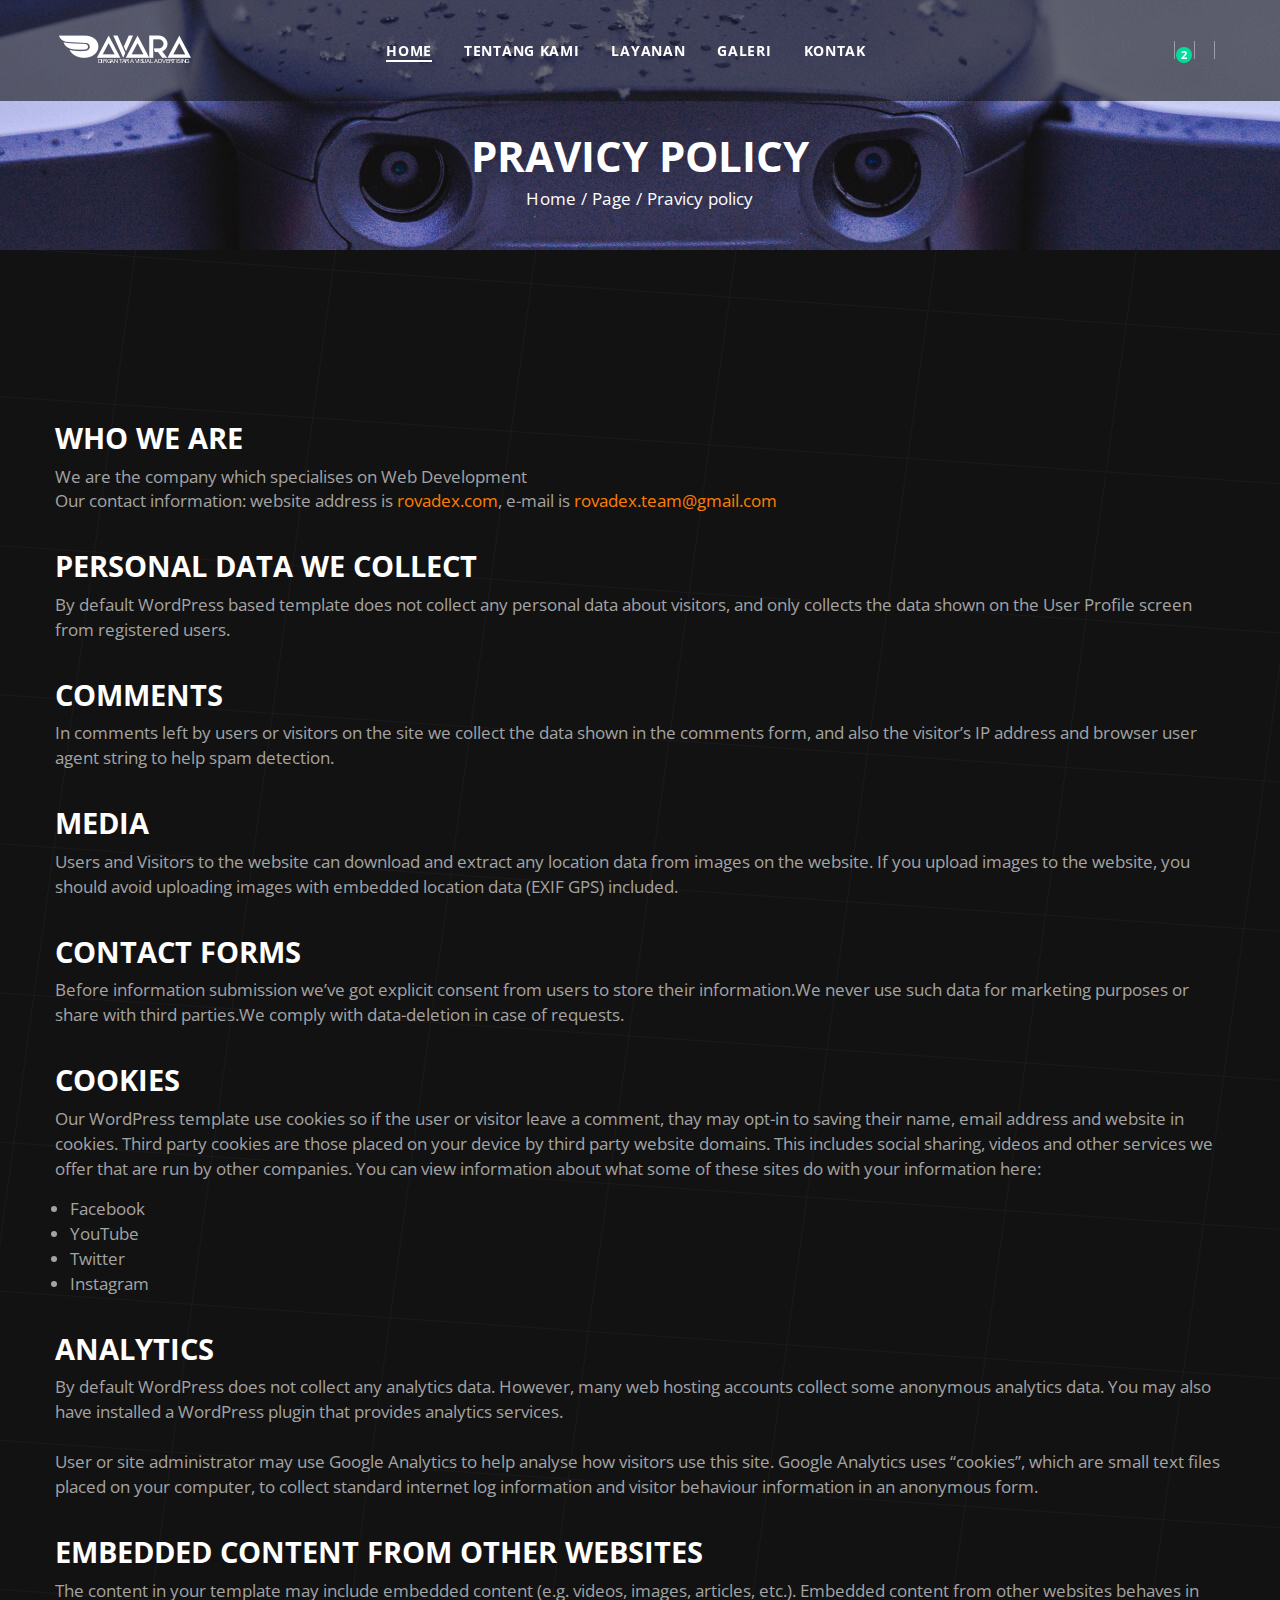
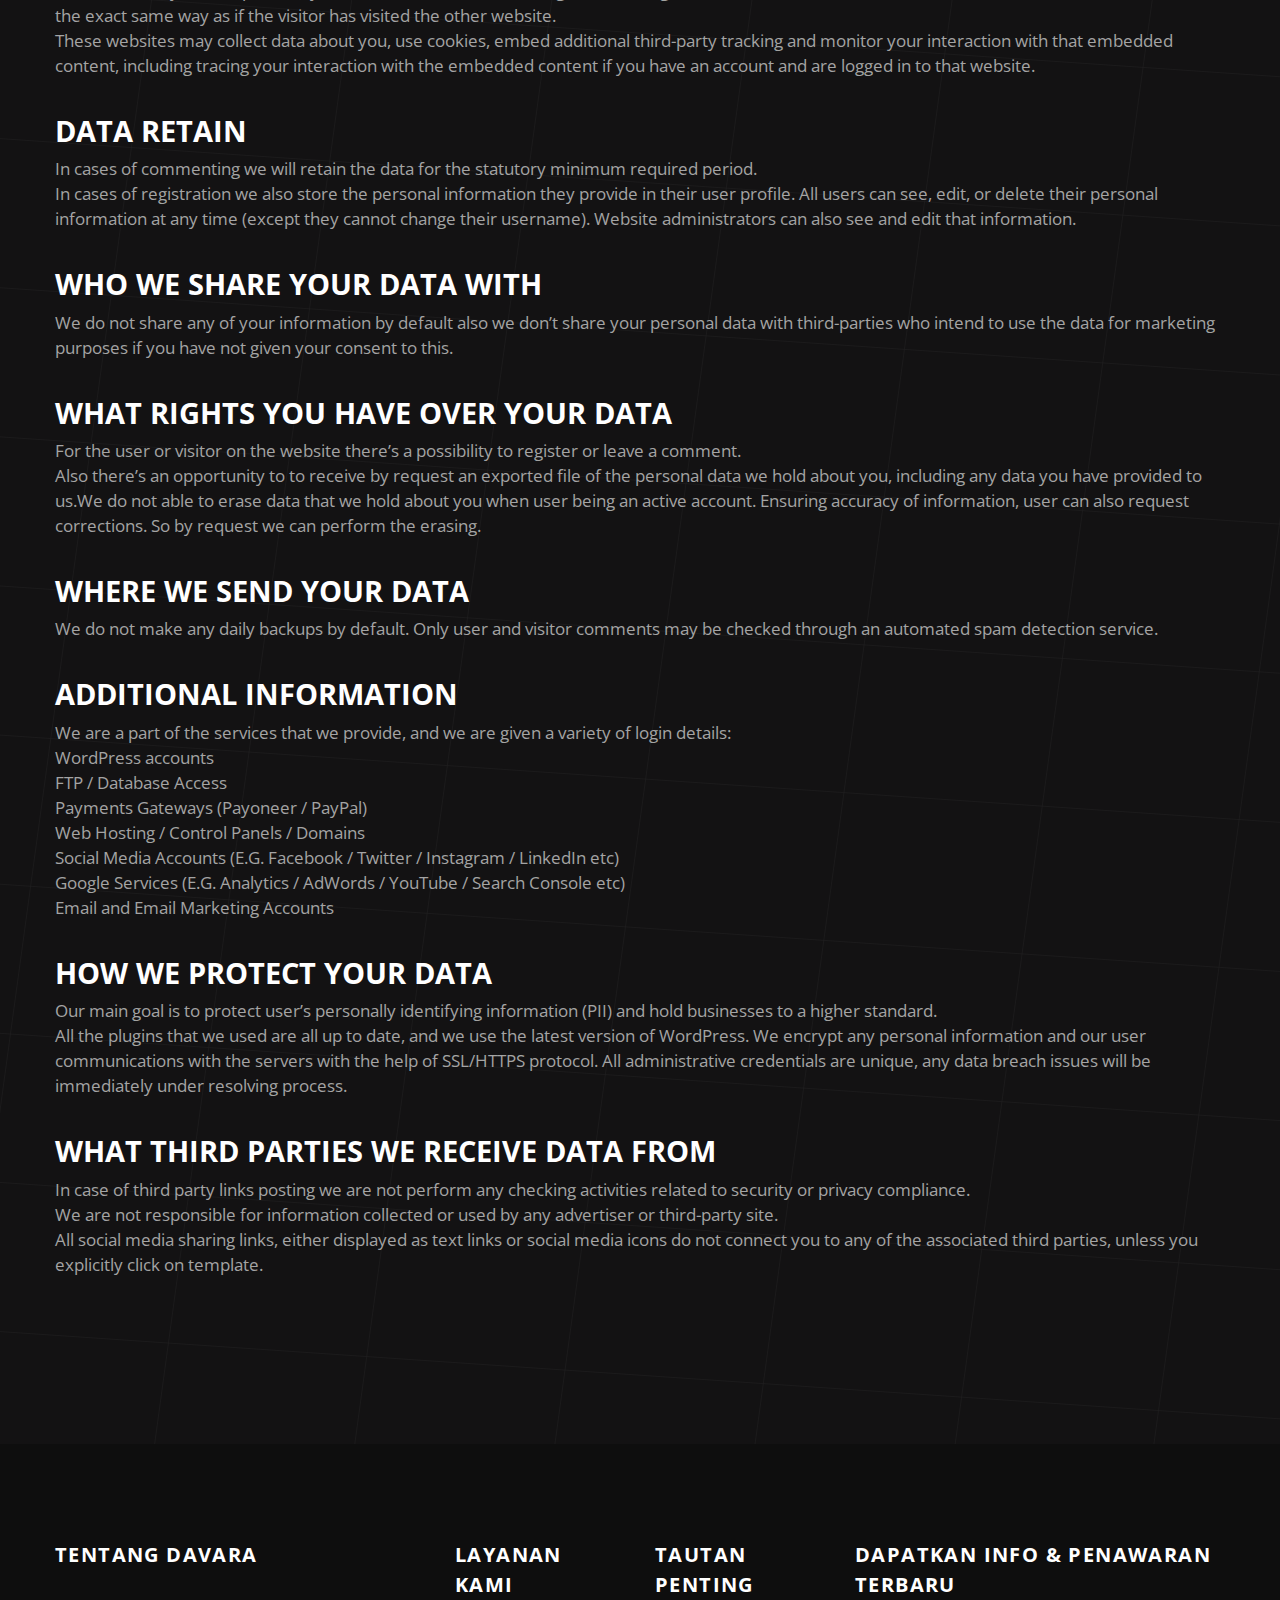
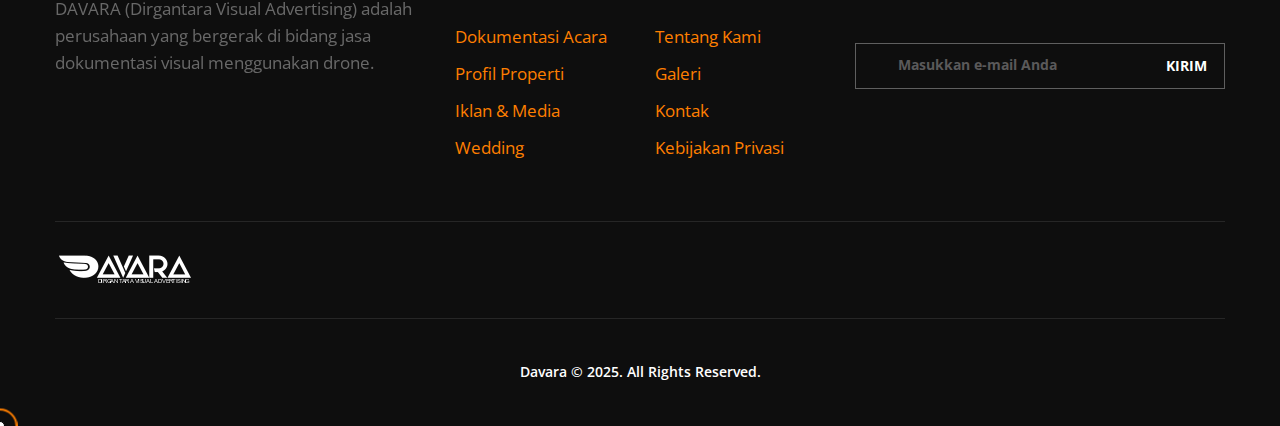
<file: pravicy-policy.html>
<!DOCTYPE html>
<html lang="zxx">
<head>
	<meta charset="UTF-8">
	<title>Davara - Pravicy policy</title>
	<!-- =============== META =============== -->
	<meta name="keywords" content="">
	<meta name="description" content="">
	<meta name="format-detection" content="telephone=no">
	<meta name="viewport" content="width=device-width, initial-scale=1, shrink-to-fit=no">
	<link rel="shortcut icon" href="assets/logo/icons.svg">
	<!-- =============== STYLE =============== -->
	<link rel="stylesheet" href="css/critical.css">
	<style>
		.preloader-active .preloader-cover{
			height: 4000px;
			transform: translate(-50%,-50%) rotate(45deg);
		}
		.preloader-cover{
			height: 0;
			width: 4000px;
			top: 50%;
			left: 50%;
			transform: translate(-50%,-50%) rotate(45deg);
			background: #131213;
			position: fixed;
			z-index: 999;
			overflow: hidden;
			transition: .8s cubic-bezier(0.65, 0.05, 0.36, 1) .3s;
			overflow: hidden;
			will-change: top, left;
		}
	</style>
</head>

<body id="home" class="home preloader-active" style="background-image: url(img/bg-body.svg);">
	<!--=============== PRELOADER ===============-->
	<div class="preloader-cover">
		<div class="preloader">
			<div class="ajax-loader">
				<div class="ajax-loader-logo">
					<div class="ajax-loader-circle">
						<svg class="ajax-loader-circle-spinner" viewBox="0 0 500 500" xml:space="preserve">
							<circle cx="250" cy="250" r="239" />
						</svg>
					</div>
					<div class="ajax-loader-letters">
						<img src="assets/logo/icons.svg" alt="Davara Logo">
					</div>
				</div>
			</div>
		</div>
	</div>
	<!--============= PRELOADER END =============-->

	<!--=============== HEADER ===============-->
	<header class="header">
		<div class="container">
			<a href="#" class="nav-btn">
				<span></span>
				<span></span>
				<span></span>
			</a>
			<div class="row align-items-center">
				<!--=============== LOGO ===============-->
				<div class="col-12 col-sm-6 col-lg-3 logo-item">
					<a href="index.html" class="logo"><img src="assets/logo/davara.png" alt="logo"></a>
				</div>
				<!--============= LOGO END =============-->
				<div class="col-6 nav-menu-cover">
					<!--============= NAV MENU =============-->
					<nav class="nav-menu">
						 <ul class="nav-list">
                        <li class="active"><a href="index.html">Home</a></li>
                        <li><a href="about.html">Tentang Kami</a></li>
                        <li><a href="services.html">Layanan</a></li>
                        <li><a href="gallery.html">Galeri</a></li>
                        <li><a href="contacts.html">Kontak</a></li>
                    </ul>
					</nav>
					<!--=========== NAV MENU END ===========-->
				</div>
				<div class="col-12 col-sm-6 col-lg-3">
					<!--============ HEADER ICON ============-->
					<ul class="header-icon">
						<li class="search">
							<a class="icon" href="#">
								<i class="fa fa-search" aria-hidden="true"></i>
							</a>
							<form action="#">
								<input type="search" name="search" placeholder="Search">
								<button type="submit"><i class="fa fa-search" aria-hidden="true"></i></button>
							</form>
						</li>
						<li class="favorites">
							<a class="icon" href="#">
								<i class="fa fa-heart" aria-hidden="true"></i>
								<span>2</span>
							</a>
						</li>
						<li>
							<a class="icon" href="#">
								<i class="fa fa-user" aria-hidden="true"></i>
							</a>
						</li>
						<li>
							<a class="icon" href="#">
								<i class="fa fa-shopping-cart" aria-hidden="true"></i>
							</a>
						</li>
					</ul>
					<!--========== HEADER ICON END ==========-->
				</div>
			</div>
		</div>
	</header>
	<!--============= HEADER END =============-->

	<!--============== PAGE-TITLE ==============-->
	<div class="page-title" style="background-image: url(img/bg-page.jpg);">
		<div class="container">
			<h1 class="title">Pravicy policy</h1>
			<div class="breadcrumbs">
				<ul>
					<li><a href="index.html">Home</a></li>
					<li>Page</li>
					<li>Pravicy policy</li>
				</ul>
			</div>
		</div>
	</div>

	<!--============ S-PRAVICY-POLICY ============-->
	<section class="s-pravicy-policy">
		<div class="container">
			<h3>Who we are</h3>
			<p>We are the company which specialises on Web Development <br>Our contact information: website address is <a href="http://rovadex.com">rovadex.com</a>, e-mail is <a href="mailto:rovadex.team@gmail.com">rovadex.team@gmail.com</a></p>
			<h3>Personal data we collect</h3>
			<p>By default WordPress based template does not collect any personal data about visitors, and only collects the data shown on the User Profile screen from registered users.</p>
			<h3>Comments</h3>
			<p>In comments left by users or visitors on the site we collect the data shown in the comments form, and also the visitor’s IP address and browser user agent string to help spam detection.</p>
			<h3>Media</h3>
			<p>Users and Visitors to the website can download and extract any location data from images on the website. If you upload images to the website, you should avoid uploading images with embedded location data (EXIF GPS) included.</p>
			<h3>Contact Forms</h3>
			<p>Before information submission we’ve got explicit consent from users to store their information.We never use such data for marketing purposes or share with third parties.We comply with data-deletion in case of requests.</p>
			<h3>Cookies</h3>
			<p>Our WordPress template use cookies so if the user or visitor leave a comment, thay may opt-in to saving their name, email address and website in cookies. Third party cookies are those placed on your device by third party website domains. This includes social sharing, videos and other services we offer that are run by other companies. You can view information about what some of these sites do with your information here:</p>
			<ul>
				<li>Facebook</li>
				<li>YouTube</li>
				<li>Twitter</li>
				<li>Instagram</li>
			</ul>
			<h3>Analytics</h3>
			<p>By default WordPress does not collect any analytics data. However, many web hosting accounts collect some anonymous analytics data. You may also have installed a WordPress plugin that provides analytics services.</p>
			<br>
			<p>User or site administrator may use Google Analytics to help analyse how visitors use this site. Google Analytics uses “cookies”, which are small text files placed on your computer, to collect standard internet log information and visitor behaviour information in an anonymous form.</p>
			<h3>Embedded content from other websites</h3>
			<p>The content in your template may include embedded content (e.g. videos, images, articles, etc.). Embedded content from other websites behaves in the exact same way as if the visitor has visited the other website.</p>
			<p>These websites may collect data about you, use cookies, embed additional third-party tracking and monitor your interaction with that embedded content, including tracing your interaction with the embedded content if you have an account and are logged in to that website.</p>
			<h3>Data retain</h3>
			<p>In cases of commenting we will retain the data for the statutory minimum required period.<br>In cases of registration we also store the personal information they provide in their user profile. All users can see, edit, or delete their personal information at any time (except they cannot change their username). Website administrators can also see and edit that information.</p>
			<h3>Who we share your data with</h3>
			<p>We do not share any of your information by default  also we don’t share your personal data with third-parties who intend to use the data for marketing purposes if you have not given your consent to this.</p>
			<h3>What rights you have over your data</h3>
			<p>For the user or visitor on the website there’s a possibility to register or leave a comment. <br>Also there’s an opportunity to to receive by request an exported file of the personal data we hold about you, including any data you have provided to us.We do not able to erase data that we hold about you when user being an active account. Ensuring accuracy of information, user can also request corrections. So by request we can perform the erasing.</p>
			<h3>Where we send your data</h3>
			<p>We do not make any daily backups by default. Only user and visitor comments may be checked through an automated spam detection service.</p>
			<h3>Additional information</h3>
			<p>We are a part of the services that we provide, and we are given a variety of login details:</p>
			<p>WordPress accounts</p>
			<p>FTP / Database Access</p>
			<p>Payments Gateways (Payoneer / PayPal)</p>
			<p>Web Hosting / Control Panels / Domains</p>
			<p>Social Media Accounts (E.G. Facebook / Twitter / Instagram / LinkedIn etc)</p>
			<p>Google Services (E.G. Analytics / AdWords / YouTube / Search Console etc)</p>
			<p>Email and Email Marketing Accounts</p>
			<h3>How we protect your data</h3>
			<p>Our main goal is to protect user’s personally identifying information (PII) and hold businesses to a higher standard.</p>
			<p>All the plugins that we used are all up to date, and we use the latest version of WordPress. We encrypt any personal information and our user communications with the servers with the help of SSL/HTTPS protocol. All administrative credentials are unique, any data breach issues will be immediately under resolving process.</p>
			<h3>What third parties we receive data from</h3>
			<p>In case of third party links posting we are not perform any checking activities related to security or privacy compliance.</p>
			<p>We are not responsible for information collected or used by any advertiser or third-party site.</p>
			<p>All social media sharing links, either displayed as text links or social media icons do not connect you to any of the associated third parties, unless you explicitly click on template.</p>
		</div>
	</section>
	<!--========== S-PRAVICY-POLICY END ==========-->

	<!--======================= FOOTER =======================-->
	<footer>
		<div class="container">
			<div class="row">
				<div class="col-12 col-md-6 col-lg-4 footer-info">
					<h5>Tentang Davara</h5>
					<p>DAVARA (Dirgantara Visual Advertising) adalah perusahaan yang bergerak di bidang jasa dokumentasi visual menggunakan drone.</p>
				</div>

				<div class="col-6 col-md-3 col-lg-2 blok-link">
					<h5>Layanan Kami</h5>
					<ul>
						<li><a href="services.html">Dokumentasi Acara</a></li>
						<li><a href="services.html">Profil Properti</a></li>
						<li><a href="services.html">Iklan & Media</a></li>
						<li><a href="services.html">Wedding</a></li>
					</ul>
				</div>

				<div class="col-6 col-md-3 col-lg-2 blok-link">
					<h5>Tautan Penting</h5>
					<ul>
						<li><a href="about.html">Tentang Kami</a></li>
						<li><a href="gallery.html">Galeri</a></li>
						<li><a href="contacts.html">Kontak</a></li>
						<li><a href="pravicy-policy.html">Kebijakan Privasi</a></li>
					</ul>
				</div>

				<div class="col-12 col-lg-4 footer-subscribe">
					<h5>Dapatkan Info & Penawaran Terbaru</h5>
					<form action="php/subscribe.php" class="subscribe-form">
						<input type="email" name="subscribe" placeholder="Masukkan e-mail Anda">
						<input type="submit" value="Kirim">
					</form>
				</div>
			</div>

			<div class="footer-bottom">
				<div class="row align-items-center">
					<div class="col-12 col-md-4">
						<a href="index.html" class="logo footer-logo"><img src="assets/logo/davara.png" alt="logo"></a>
					</div>
					<div class="col-12 col-md-4">
						
					</div>
					<div class="col-12 col-md-4">
						<ul class="soc-link">
							<li><a target="_blank" href="https://www.facebook.com/share/1CYDF3EqWf/?mibextid=wwXIfr "><i class="fab fa-facebook" aria-hidden="true"></i></a></li>
							<li><a target="_blank" href="https://www.instagram.com/davara.adv"><i class="fab fa-instagram" aria-hidden="true"></i></a></li>
							<li><a target="_blank" href="https://www.tiktok.com/@davara.adv?"><i class="fab fa-tiktok" aria-hidden="true"></i></a></li>
						</ul>
					</div>
				</div>
			</div>
			<div class="copyright">
							<p><a class="rovadex">Davara</a> © 2025. <a href="pravicy-policy.html" target="_blank">All Rights Reserved.</a></p>
						</div>
		</div>
	</footer>
	<!--===================== FOOTER END =====================-->

	<!--================= TO TOP =================-->
	<a class="to-top" href="#home">
		<i class="fa fa-chevron-up" aria-hidden="true"></i>
		<span>
			<img src="img/icon-tab-1.svg" alt="">
		</span>
	</a>
	<!--=============== TO TOP END ===============-->

	<!-- =============== STYLE =============== -->
	<link rel="stylesheet" href="css/bootstrap-grid.css">
	<link rel="stylesheet" href="https://cdnjs.cloudflare.com/ajax/libs/font-awesome/6.5.2/css/all.min.css" integrity="sha512-SnH5WK+bZxgPHs44uWIX+LLJAJ9/2PkPKZ5QiAj6Ta86w+fsb2TkcmfRyVX3pBnMFcV7oQPJkl9QevSCWr3W6A==" crossorigin="anonymous" referrerpolicy="no-referrer" />
	<link rel="stylesheet" href="css/style.css">

	<!--=============== TEMPLATE SCRIPT ===============-->
	<script src="https://code.jquery.com/jquery-2.2.4.min.js"></script>
	<script src="js/scripts.js"></script>
</body>
</html>
</file>
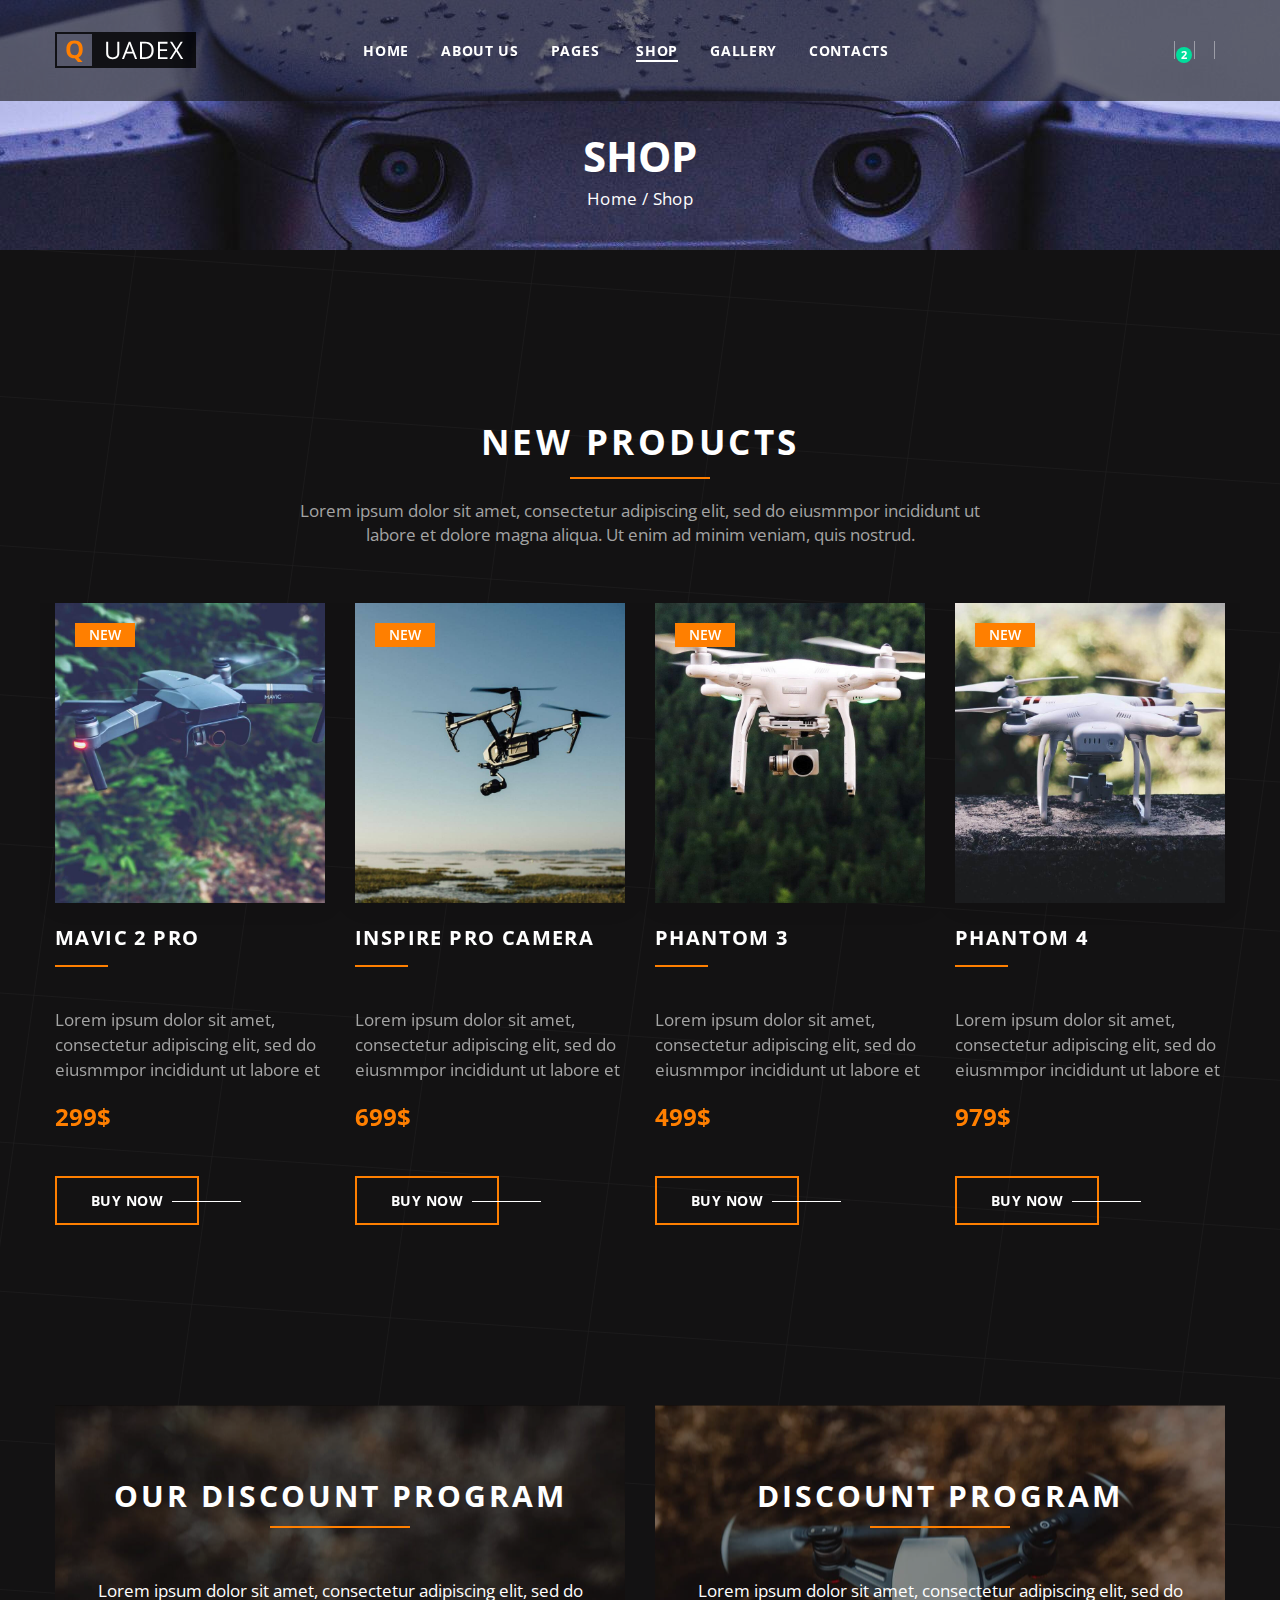
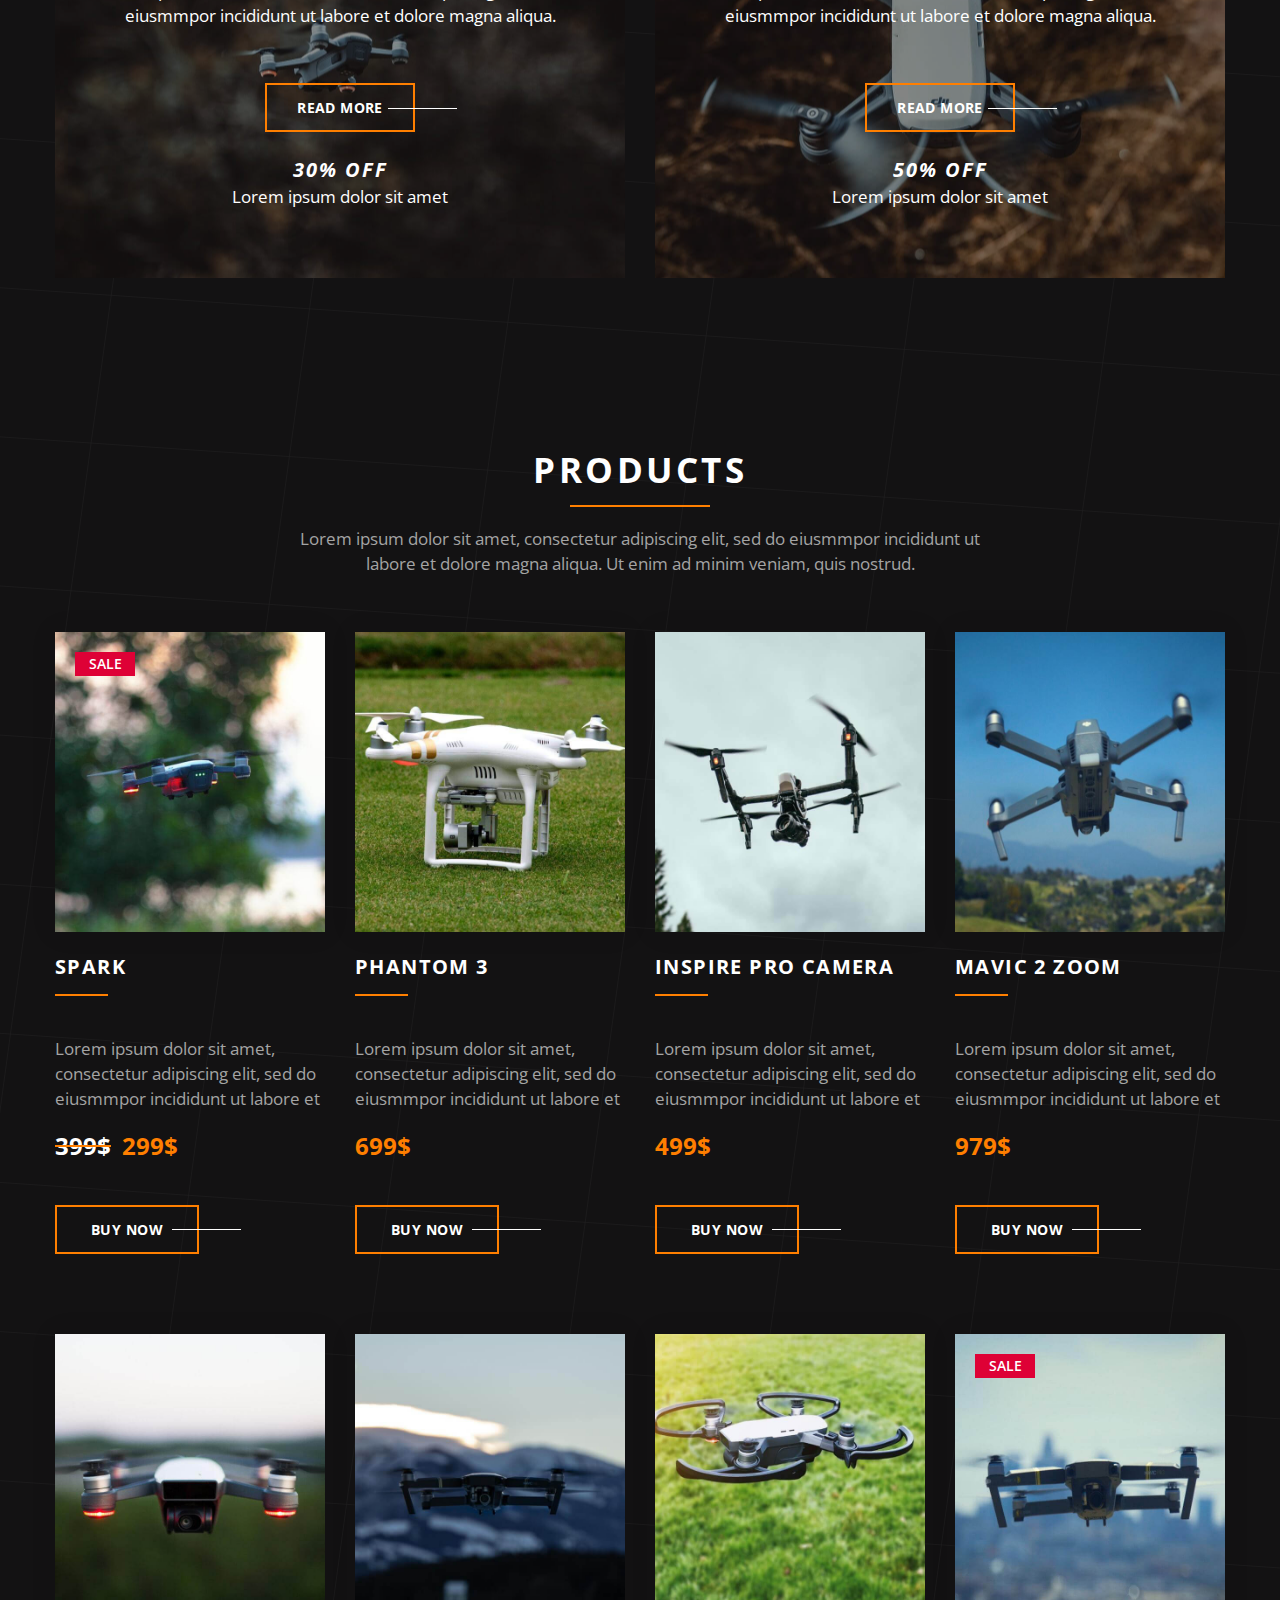
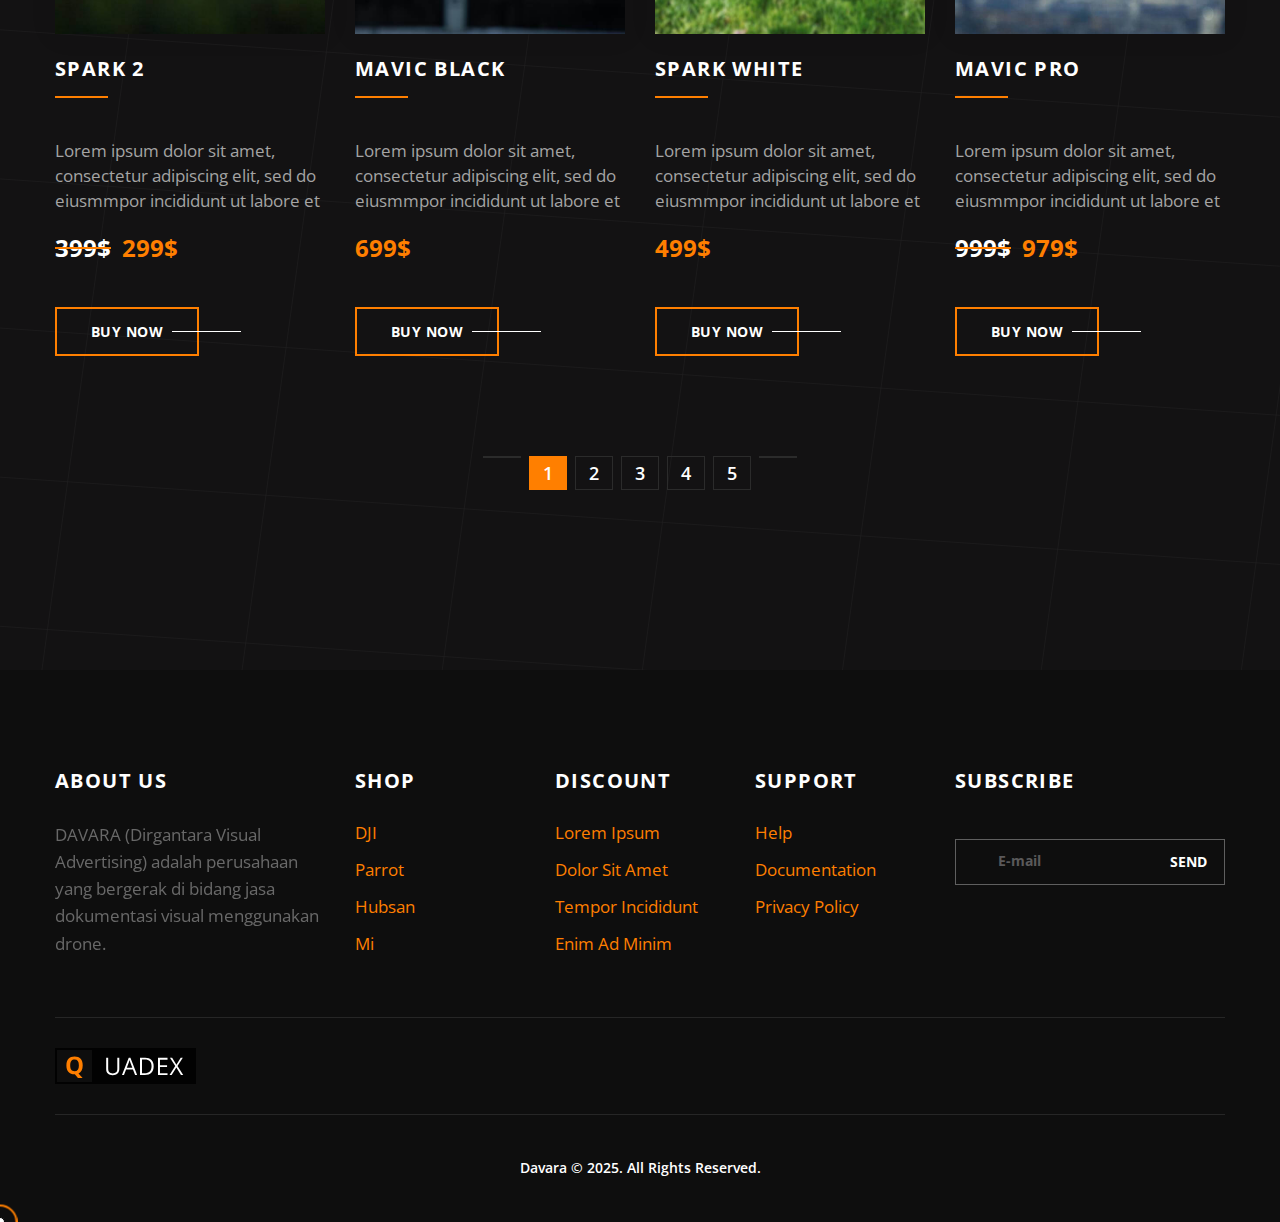
<file: shop.html>
<!DOCTYPE html>
<html lang="zxx">
<head>
	<meta charset="UTF-8">
	<title>Davara - Shop</title>
	<!-- =============== META =============== -->
	<meta name="keywords" content="">
	<meta name="description" content="">
	<meta name="format-detection" content="telephone=no">
	<meta name="viewport" content="width=device-width, initial-scale=1, shrink-to-fit=no">
	<link rel="shortcut icon" href="assets/logo/icons.svg">
	<!-- =============== STYLE =============== -->
	<link rel="stylesheet" href="css/critical.css">
	<style>
		.preloader-active .preloader-cover{
			height: 4000px;
			transform: translate(-50%,-50%) rotate(45deg);
		}
		.preloader-cover{
			height: 0;
			width: 4000px;
			top: 50%;
			left: 50%;
			transform: translate(-50%,-50%) rotate(45deg);
			background: #131213;
			position: fixed;
			z-index: 999;
			overflow: hidden;
			transition: .8s cubic-bezier(0.65, 0.05, 0.36, 1) .3s;
			overflow: hidden;
			will-change: top, left;
		}
	</style>
</head>

<body id="home" class="home preloader-active" style="background-image: url(img/bg-body.svg);">
	<!--=============== PRELOADER ===============-->
	<div class="preloader-cover">
		<div class="preloader">
			<div class="ajax-loader">
				<div class="ajax-loader-logo">
					<div class="ajax-loader-circle">
						<svg class="ajax-loader-circle-spinner" viewBox="0 0 500 500" xml:space="preserve">
							<circle cx="250" cy="250" r="239" />
						</svg>
					</div>
					<div class="ajax-loader-letters">
						<img src="assets/logo/icons.svg" alt="Davara Logo">
					</div>
				</div>
			</div>
		</div>
	</div>
	<!--============= PRELOADER END =============-->

	<!--=============== HEADER ===============-->
	<header class="header">
		<div class="container">
			<a href="#" class="nav-btn">
				<span></span>
				<span></span>
				<span></span>
			</a>
			<div class="row align-items-center">
				<!--=============== LOGO ===============-->
				<div class="col-12 col-sm-6 col-lg-3 logo-item">
					<a href="index.html" class="logo"><img src="img/logo.svg" alt="logo"></a>
				</div>
				<!--============= LOGO END =============-->
				<div class="col-6 nav-menu-cover">
					<!--============= NAV MENU =============-->
					<nav class="nav-menu">
						<ul class="nav-list">
							<li>
								<a href="index.html">Home</a>
							</li>
							<li>
								<a href="about.html">About us</a>
							</li>
							<li class="dropdown">
								<a href="#">pages <i class="fa fa-angle-down" aria-hidden="true"></i></a>
								<ul>
									<li><a href="services.html">Services</a></li>
									<li><a href="blog.html">News</a></li>
									<li><a href="pravicy-policy.html">Pravicy policy</a></li>
									<li><a href="404.html">404</a></li>
								</ul>
							</li>
							<li class="active"><a href="shop.html">Shop</a></li>
							<li><a href="gallery.html">Gallery</a></li>
							<li><a href="contacts.html">Contacts</a></li>
						</ul>
					</nav>
					<!--=========== NAV MENU END ===========-->
				</div>
				<div class="col-12 col-sm-6 col-lg-3">
					<!--============ HEADER ICON ============-->
					<ul class="header-icon">
						<li class="search">
							<a class="icon" href="#">
								<i class="fa fa-search" aria-hidden="true"></i>
							</a>
							<form action="#">
								<input type="search" name="search" placeholder="Search">
								<button type="submit"><i class="fa fa-search" aria-hidden="true"></i></button>
							</form>
						</li>
						<li class="favorites">
							<a class="icon" href="#">
								<i class="fa fa-heart" aria-hidden="true"></i>
								<span>2</span>
							</a>
						</li>
						<li>
							<a class="icon" href="#">
								<i class="fa fa-user" aria-hidden="true"></i>
							</a>
						</li>
						<li>
							<a class="icon" href="#">
								<i class="fa fa-shopping-cart" aria-hidden="true"></i>
							</a>
						</li>
					</ul>
					<!--========== HEADER ICON END ==========-->
				</div>
			</div>
		</div>
	</header>
	<!--============= HEADER END =============-->

	<!--============= PAGE-TITLE =============-->
	<div class="page-title" style="background-image: url(img/bg-page.jpg);">
		<div class="container">
			<h1 class="title">Shop</h1>
			<div class="breadcrumbs">
				<ul>
					<li><a href="index.html">Home</a></li>
					<li>Shop</li>
				</ul>
			</div>
		</div>
	</div>
	<!--=========== PAGE-TITLE END ===========-->

	<!--=========== NEW-PRODUCT ===========-->
	<section class="new-product">
		<div class="container">
			<h2>new products</h2>
			<p class="slogan">Lorem ipsum dolor sit amet, consectetur adipiscing elit, sed do eiusmmpor incididunt ut labore et dolore magna aliqua. Ut enim ad minim veniam, quis nostrud.</p>
			<div class="slider-new-product">
				<!--========== SLIDE-NEW-PRODUCT ==========-->
				<div class="slide-new-product">
					<!--============= PROD-ITEM =============-->
					<div class="prod-item new">
						<div class="prod-thumbnail">
							<div class="prod-img">
								<div class="lable lable-new">new</div>
								<div class="lable lable-sale">sale</div>
								<img src="img/prod-1.jpg" alt="img">
								<ul class="prod-link-cover">
									<li><a href="shop-single.html"><i class="fa fa-link" aria-hidden="true"></i></a></li>
									<li><a href="#"><i class="fa fa-exchange" aria-hidden="true"></i></a></li>
									<li><a href="#"><i class="fa fa-heart" aria-hidden="true"></i></a></li>
								</ul>
							</div>
						</div>
						<div class="prod-content">
							<h5 class="title"><a href="shop-single.html">Mavic 2 Pro</a></h5>
							<p>Lorem ipsum dolor sit amet, consectetur adipiscing elit, sed do eiusmmpor incididunt ut labore et</p>
							<div class="price">
								<span class="new-price">299$</span>
							</div>
							<a href="shop-single.html" class="btn">buy now</a>
						</div>
					</div>
					<!--=========== PROD-ITEM END ===========-->
				</div>
				<!--======== SLIDE-NEW-PRODUCT END ========-->
				<!--========== SLIDE-NEW-PRODUCT ==========-->
				<div class="slide-new-product">
					<!--============= PROD-ITEM =============-->
					<div class="prod-item new">
						<div class="prod-thumbnail">
							<div class="prod-img">
								<div class="lable lable-new">new</div>
								<div class="lable lable-sale">sale</div>
								<img src="img/prod-2.jpg" alt="img">
								<ul class="prod-link-cover">
									<li><a href="shop-single.html"><i class="fa fa-link" aria-hidden="true"></i></a></li>
									<li><a href="#"><i class="fa fa-exchange" aria-hidden="true"></i></a></li>
									<li><a href="#"><i class="fa fa-heart" aria-hidden="true"></i></a></li>
								</ul>
							</div>
						</div>
						<div class="prod-content">
							<h5 class="title"><a href="shop-single.html">Inspire pro Camera</a></h5>
							<p>Lorem ipsum dolor sit amet, consectetur adipiscing elit, sed do eiusmmpor incididunt ut labore et</p>
							<div class="price">
								<span class="new-price">699$</span>
							</div>
							<a href="shop-single.html" class="btn">buy now</a>
						</div>
					</div>
					<!--=========== PROD-ITEM END ===========-->
				</div>
				<!--======== SLIDE-NEW-PRODUCT END ========-->
				<!--========== SLIDE-NEW-PRODUCT ==========-->
				<div class="slide-new-product">
					<!--============= PROD-ITEM =============-->
					<div class="prod-item new">
						<div class="prod-thumbnail">
							<div class="prod-img">
								<div class="lable lable-new">new</div>
								<div class="lable lable-sale">sale</div>
								<img src="img/prod-3.jpg" alt="img">
								<ul class="prod-link-cover">
									<li><a href="shop-single.html"><i class="fa fa-link" aria-hidden="true"></i></a></li>
									<li><a href="#"><i class="fa fa-exchange" aria-hidden="true"></i></a></li>
									<li><a href="#"><i class="fa fa-heart" aria-hidden="true"></i></a></li>
								</ul>
							</div>
						</div>
						<div class="prod-content">
							<h5 class="title"><a href="shop-single.html">phantom 3</a></h5>
							<p>Lorem ipsum dolor sit amet, consectetur adipiscing elit, sed do eiusmmpor incididunt ut labore et</p>
							<div class="price">
								<span class="new-price">499$</span>
							</div>
							<a href="shop-single.html" class="btn">buy now</a>
						</div>
					</div>
					<!--=========== PROD-ITEM END ===========-->
				</div>
				<!--======== SLIDE-NEW-PRODUCT END ========-->
				<!--========== SLIDE-NEW-PRODUCT ==========-->
				<div class="slide-new-product">
					<!--============= PROD-ITEM =============-->
					<div class="prod-item new">
						<div class="prod-thumbnail">
							<div class="prod-img">
								<div class="lable lable-new">new</div>
								<div class="lable lable-sale">sale</div>
								<img src="img/prod-4.jpg" alt="img">
								<ul class="prod-link-cover">
									<li><a href="shop-single.html"><i class="fa fa-link" aria-hidden="true"></i></a></li>
									<li><a href="#"><i class="fa fa-exchange" aria-hidden="true"></i></a></li>
									<li><a href="#"><i class="fa fa-heart" aria-hidden="true"></i></a></li>
								</ul>
							</div>
						</div>
						<div class="prod-content">
							<h5 class="title"><a href="shop-single.html">phantom 4</a></h5>
							<p>Lorem ipsum dolor sit amet, consectetur adipiscing elit, sed do eiusmmpor incididunt ut labore et</p>
							<div class="price">
								<span class="new-price">979$</span>
							</div>
							<a href="shop-single.html" class="btn">buy now</a>
						</div>
					</div>
					<!--=========== PROD-ITEM END ===========-->
				</div>
				<!--======== SLIDE-NEW-PRODUCT END ========-->
				<!--========== SLIDE-NEW-PRODUCT ==========-->
				<div class="slide-new-product">
					<!--============= PROD-ITEM =============-->
					<div class="prod-item new">
						<div class="prod-thumbnail">
							<div class="prod-img">
								<div class="lable lable-new">new</div>
								<div class="lable lable-sale">sale</div>
								<img src="img/prod-5.jpg" alt="img">
								<ul class="prod-link-cover">
									<li><a href="shop-single.html"><i class="fa fa-link" aria-hidden="true"></i></a></li>
									<li><a href="#"><i class="fa fa-exchange" aria-hidden="true"></i></a></li>
									<li><a href="#"><i class="fa fa-heart" aria-hidden="true"></i></a></li>
								</ul>
							</div>
						</div>
						<div class="prod-content">
							<h5 class="title"><a href="shop-single.html">Mavic pro Camera</a></h5>
							<p>Lorem ipsum dolor sit amet, consectetur adipiscing elit, sed do eiusmmpor incididunt ut labore et</p>
							<div class="price">
								<span class="new-price">599$</span>
							</div>
							<a href="shop-single.html" class="btn">buy now</a>
						</div>
					</div>
					<!--=========== PROD-ITEM END ===========-->
				</div>
				<!--======== SLIDE-NEW-PRODUCT END ========-->
			</div>
		</div>
	</section>
	<!--========= NEW-PRODUCT END =========-->

	<!--============ S-BANNERS ============-->
	<section class="s-banners">
		<div class="container">
			<div class="row">
				<div class="col-12 col-sm-6">
					<div class="baner-item">
						<img src="img/banner-1.jpg" alt="img">
						<div class="baner-item-content">
							<h2>our discount program</h2>
							<p>Lorem ipsum dolor sit amet, consectetur adipiscing elit, sed do eiusmmpor incididunt ut labore et dolore magna aliqua.</p>
							<a href="shop-single.html" class="btn">read more</a>
							<div class="banner-sale-cover">
								<div class="banner-sale">30% off</div>
								<p>Lorem ipsum dolor sit amet</p>
							</div>
						</div>
					</div>
				</div>
				<div class="col-12 col-sm-6">
					<div class="baner-item">
						<img src="img/banner-2.jpg" alt="img">
						<div class="baner-item-content">
							<h2>discount program</h2>
							<p>Lorem ipsum dolor sit amet, consectetur adipiscing elit, sed do eiusmmpor incididunt ut labore et dolore magna aliqua.</p>
							<a href="shop-single.html" class="btn">read more</a>
							<div class="banner-sale-cover">
								<div class="banner-sale">50% off</div>
								<p>Lorem ipsum dolor sit amet</p>
							</div>
						</div>
					</div>
				</div>
			</div>
		</div>
	</section>
	<!--========== S-BANNERS END ==========-->

	<!--============ S-PRODUCT ============-->
	<section class="s-product">
		<div class="container">
			<h2>products</h2>
			<p class="slogan">Lorem ipsum dolor sit amet, consectetur adipiscing elit, sed do eiusmmpor incididunt ut labore et dolore magna aliqua. Ut enim ad minim veniam, quis nostrud.</p>
			<div class="row">
				<!--========= PROD-ITEM =========-->
				<div class="col-12 col-sm-6 col-md-4 col-xl-3 prod-item sale">
					<div class="prod-thumbnail">
						<div class="prod-img">
							<div class="lable lable-new">new</div>
							<div class="lable lable-sale">sale</div>
							<img src="img/prod-shop-1.jpg" alt="img">
							<ul class="prod-link-cover">
								<li><a href="shop-single.html"><i class="fa fa-link" aria-hidden="true"></i></a></li>
								<li><a href="#"><i class="fa fa-exchange" aria-hidden="true"></i></a></li>
								<li><a href="#"><i class="fa fa-heart" aria-hidden="true"></i></a></li>
							</ul>
						</div>
					</div>
					<div class="prod-content">
						<h5 class="title"><a href="shop-single.html">spark</a></h5>
						<p>Lorem ipsum dolor sit amet, consectetur adipiscing elit, sed do eiusmmpor incididunt ut labore et</p>
						<div class="price">
							<span class="old-price">399$</span>
							<span class="new-price">299$</span>
						</div>
						<a href="shop-single.html" class="btn">buy now</a>
					</div>
				</div>
				<!--======= PROD-ITEM END =======-->
				<!--========= PROD-ITEM =========-->
				<div class="col-12 col-sm-6 col-md-4 col-xl-3 prod-item">
					<div class="prod-thumbnail">
						<div class="prod-img">
							<div class="lable lable-new">new</div>
							<div class="lable lable-sale">sale</div>
							<img src="img/prod-shop-2.jpg" alt="img">
							<ul class="prod-link-cover">
								<li><a href="shop-single.html"><i class="fa fa-link" aria-hidden="true"></i></a></li>
								<li><a href="#"><i class="fa fa-exchange" aria-hidden="true"></i></a></li>
								<li><a href="#"><i class="fa fa-heart" aria-hidden="true"></i></a></li>
							</ul>
						</div>
					</div>
					<div class="prod-content">
						<h5 class="title"><a href="shop-single.html">phantom 3</a></h5>
						<p>Lorem ipsum dolor sit amet, consectetur adipiscing elit, sed do eiusmmpor incididunt ut labore et</p>
						<div class="price">
							<span class="new-price">699$</span>
						</div>
						<a href="shop-single.html" class="btn">buy now</a>
					</div>
				</div>
				<!--======= PROD-ITEM END =======-->
				<!--========= PROD-ITEM =========-->
				<div class="col-12 col-sm-6 col-md-4 col-xl-3 prod-item">
					<div class="prod-thumbnail">
						<div class="prod-img">
							<div class="lable lable-new">new</div>
							<div class="lable lable-sale">sale</div>
							<img src="img/prod-shop-3.jpg" alt="img">
							<ul class="prod-link-cover">
								<li><a href="shop-single.html"><i class="fa fa-link" aria-hidden="true"></i></a></li>
								<li><a href="#"><i class="fa fa-exchange" aria-hidden="true"></i></a></li>
								<li><a href="#"><i class="fa fa-heart" aria-hidden="true"></i></a></li>
							</ul>
						</div>
					</div>
					<div class="prod-content">
						<h5 class="title"><a href="shop-single.html">Inspire pro Camera</a></h5>
						<p>Lorem ipsum dolor sit amet, consectetur adipiscing elit, sed do eiusmmpor incididunt ut labore et</p>
						<div class="price">
							<span class="new-price">499$</span>
						</div>
						<a href="shop-single.html" class="btn">buy now</a>
					</div>
				</div>
				<!--======= PROD-ITEM END =======-->
				<!--========= PROD-ITEM =========-->
				<div class="col-12 col-sm-6 col-md-4 col-xl-3 prod-item">
					<div class="prod-thumbnail">
						<div class="prod-img">
							<div class="lable lable-new">new</div>
							<div class="lable lable-sale">sale</div>
							<img src="img/prod-shop-4.jpg" alt="img">
							<ul class="prod-link-cover">
								<li><a href="shop-single.html"><i class="fa fa-link" aria-hidden="true"></i></a></li>
								<li><a href="#"><i class="fa fa-exchange" aria-hidden="true"></i></a></li>
								<li><a href="#"><i class="fa fa-heart" aria-hidden="true"></i></a></li>
							</ul>
						</div>
					</div>
					<div class="prod-content">
						<h5 class="title"><a href="shop-single.html">Mavic 2 zoom</a></h5>
						<p>Lorem ipsum dolor sit amet, consectetur adipiscing elit, sed do eiusmmpor incididunt ut labore et</p>
						<div class="price">
							<span class="new-price">979$</span>
						</div>
						<a href="shop-single.html" class="btn">buy now</a>
					</div>
				</div>
				<!--======= PROD-ITEM END =======-->
				<!--========= PROD-ITEM =========-->
				<div class="col-12 col-sm-6 col-md-4 col-xl-3 prod-item">
					<div class="prod-thumbnail">
						<div class="prod-img">
							<div class="lable lable-new">new</div>
							<div class="lable lable-sale">sale</div>
							<img src="img/prod-shop-5.jpg" alt="img">
							<ul class="prod-link-cover">
								<li><a href="shop-single.html"><i class="fa fa-link" aria-hidden="true"></i></a></li>
								<li><a href="#"><i class="fa fa-exchange" aria-hidden="true"></i></a></li>
								<li><a href="#"><i class="fa fa-heart" aria-hidden="true"></i></a></li>
							</ul>
						</div>
					</div>
					<div class="prod-content">
						<h5 class="title"><a href="shop-single.html">spark 2</a></h5>
						<p>Lorem ipsum dolor sit amet, consectetur adipiscing elit, sed do eiusmmpor incididunt ut labore et</p>
						<div class="price">
							<span class="old-price">399$</span>
							<span class="new-price">299$</span>
						</div>
						<a href="shop-single.html" class="btn">buy now</a>
					</div>
				</div>
				<!--======= PROD-ITEM END =======-->
				<!--========= PROD-ITEM =========-->
				<div class="col-12 col-sm-6 col-md-4 col-xl-3 prod-item">
					<div class="prod-thumbnail">
						<div class="prod-img">
							<div class="lable lable-new">new</div>
							<div class="lable lable-sale">sale</div>
							<img src="img/prod-shop-6.jpg" alt="img">
							<ul class="prod-link-cover">
								<li><a href="shop-single.html"><i class="fa fa-link" aria-hidden="true"></i></a></li>
								<li><a href="#"><i class="fa fa-exchange" aria-hidden="true"></i></a></li>
								<li><a href="#"><i class="fa fa-heart" aria-hidden="true"></i></a></li>
							</ul>
						</div>
					</div>
					<div class="prod-content">
						<h5 class="title"><a href="shop-single.html">Mavic black</a></h5>
						<p>Lorem ipsum dolor sit amet, consectetur adipiscing elit, sed do eiusmmpor incididunt ut labore et</p>
						<div class="price">
							<span class="new-price">699$</span>
						</div>
						<a href="shop-single.html" class="btn">buy now</a>
					</div>
				</div>
				<!--======= PROD-ITEM END =======-->
				<!--========= PROD-ITEM =========-->
				<div class="col-12 col-sm-6 col-md-4 col-xl-3 prod-item">
					<div class="prod-thumbnail">
						<div class="prod-img">
							<div class="lable lable-new">new</div>
							<div class="lable lable-sale">sale</div>
							<img src="img/prod-shop-7.jpg" alt="img">
							<ul class="prod-link-cover">
								<li><a href="shop-single.html"><i class="fa fa-link" aria-hidden="true"></i></a></li>
								<li><a href="#"><i class="fa fa-exchange" aria-hidden="true"></i></a></li>
								<li><a href="#"><i class="fa fa-heart" aria-hidden="true"></i></a></li>
							</ul>
						</div>
					</div>
					<div class="prod-content">
						<h5 class="title"><a href="shop-single.html">spark white</a></h5>
						<p>Lorem ipsum dolor sit amet, consectetur adipiscing elit, sed do eiusmmpor incididunt ut labore et</p>
						<div class="price">
							<span class="new-price">499$</span>
						</div>
						<a href="shop-single.html" class="btn">buy now</a>
					</div>
				</div>
				<!--======= PROD-ITEM END =======-->
				<!--========= PROD-ITEM =========-->
				<div class="col-12 col-sm-6 col-md-4 col-xl-3 prod-item sale">
					<div class="prod-thumbnail">
						<div class="prod-img">
							<div class="lable lable-new">new</div>
							<div class="lable lable-sale">sale</div>
							<img src="img/prod-shop-8.jpg" alt="img">
							<ul class="prod-link-cover">
								<li><a href="shop-single.html"><i class="fa fa-link" aria-hidden="true"></i></a></li>
								<li><a href="#"><i class="fa fa-exchange" aria-hidden="true"></i></a></li>
								<li><a href="#"><i class="fa fa-heart" aria-hidden="true"></i></a></li>
							</ul>
						</div>
					</div>
					<div class="prod-content">
						<h5 class="title"><a href="shop-single.html">Mavic pro</a></h5>
						<p>Lorem ipsum dolor sit amet, consectetur adipiscing elit, sed do eiusmmpor incididunt ut labore et</p>
						<div class="price">
							<span class="old-price">999$</span>
							<span class="new-price">979$</span>
						</div>
						<a href="shop-single.html" class="btn">buy now</a>
					</div>
				</div>
				<!--======= PROD-ITEM END =======-->
			</div>
			<div class="pagination-cover">
				<ul class="pagination">
					<li class="pagination-item item-prev"><a href="#"><i class="fa fa-angle-left" aria-hidden="true"></i></a></li>
					<li class="pagination-item active"><a href="#">1</a></li>
					<li class="pagination-item"><a href="#">2</a></li>
					<li class="pagination-item"><a href="#">3</a></li>
					<li class="pagination-item"><a href="#">4</a></li>
					<li class="pagination-item"><a href="#">5</a></li>
					<li class="pagination-item item-next"><a href="#"><i class="fa fa-angle-right" aria-hidden="true"></i></a></li>
				</ul>
			</div>
		</div>
	</section>
	<!--========== S-PRODUCT END ==========-->

	<!--======================= FOOTER =======================-->
	<footer>
		<div class="container">
			<div class="row">
				<div class="col-12 col-sm-6 col-lg-3 footer-info">
					<h5>about us</h5>
					<p>DAVARA (Dirgantara Visual Advertising) adalah perusahaan yang bergerak di bidang jasa dokumentasi visual menggunakan drone.</p>
				</div>
				<div class="col-6 col-sm-4 col-lg-2 blok-link">
					<h5>Shop</h5>
					<ul>
						<li><a href="#">DJI</a></li>
						<li><a href="#">Parrot</a></li>
						<li><a href="#">Hubsan</a></li>
						<li><a href="#">Mi</a></li>
					</ul>
				</div>
				<div class="col-6 col-sm-4 col-lg-2 blok-link">
					<h5>discount</h5>
					<ul>
						<li><a href="#">lorem ipsum</a></li>
						<li><a href="#">dolor sit amet</a></li>
						<li><a href="#">tempor incididunt</a></li>
						<li><a href="#">enim ad minim</a></li>
					</ul>
				</div>
				<div class="col-12 col-sm-4 col-lg-2 blok-link">
					<h5>support</h5>
					<ul>
						<li><a href="#">Help</a></li>
						<li><a href="#">Documentation</a></li>
						<li><a href="#">Privacy Policy</a></li>
					</ul>
				</div>
				<div class="col-12 col-sm-6 col-lg-3 footer-subscribe">
					<h5>subscribe</h5>
					<form action="php/subscribe.php" class="subscribe-form">
						<input type="email" name="subscribe" placeholder="E-mail">
						<input type="submit" value="send">
					</form>
				</div>
			</div>
			<div class="footer-bottom">
				<div class="row align-items-center">
					<div class="col-12 col-md-3">
						<a href="index.html" class="logo footer-logo"><img src="img/logo.svg" alt="logo"></a>
					</div>
					<div class="col-12 col-md-6">
						<ul class="footer-menu">
							<li><a href="index.html">Home</a></li>
							<li><a href="about.html">About Us</a></li>
							<li><a href="services.html">Sevices</a></li>
							<li><a href="shop.html">Shop</a></li>
							<li><a href="gallery.html">Gallery</a></li>
							<li><a href="contacts.html">Contacts</a></li>
						</ul>
					</div>
					<div class="col-12 col-md-3">
						<ul class="soc-link">
							<li><a target="_blank" href="https://www.facebook.com/share/1CYDF3EqWf/?mibextid=wwXIfr "><i class="fab fa-facebook" aria-hidden="true"></i></a></li>
							<li><a target="_blank" href="https://www.instagram.com/davara.adv"><i class="fab fa-instagram" aria-hidden="true"></i></a></li>
							<li><a target="_blank" href="https://www.tiktok.com/@davara.adv?"><i class="fab fa-tiktok" aria-hidden="true"></i></a></li>
						</ul>
					</div>
				</div>
			</div>
			<div class="copyright">
				<p><a class="rovadex">Davara</a> © 2025. <a href="pravicy-policy.html" target="_blank">All Rights Reserved.</a></p>
			</div>
		</div>
	</footer>
	<!--===================== FOOTER END =====================-->

	<!--=============== TO TOP ===============-->
	<a class="to-top" href="#home">
		<i class="fa fa-chevron-up" aria-hidden="true"></i>
		<span>
			<img src="img/icon-tab-1.svg" alt="">
		</span>
	</a>
	<!--============= TO TOP END =============-->

	<!-- =============== STYLE =============== -->
	<link rel="stylesheet" href="css/bootstrap-grid.css">
	<link rel="stylesheet" href="https://cdnjs.cloudflare.com/ajax/libs/font-awesome/6.5.2/css/all.min.css" integrity="sha512-SnH5WK+bZxgPHs44uWIX+LLJAJ9/2PkPKZ5QiAj6Ta86w+fsb2TkcmfRyVX3pBnMFcV7oQPJkl9QevSCWr3W6A==" crossorigin="anonymous" referrerpolicy="no-referrer" />
	<link rel="stylesheet" href="css/slick.min.css">
	<link rel="stylesheet" href="css/style.css">

	<!--=============== TEMPLATE SCRIPT ===============-->
	<script src="https://code.jquery.com/jquery-2.2.4.min.js"></script>
	<script src="js/slick.min.js"></script>
	<script src="js/scripts.js"></script>
</body>
</html>
</file>
<file: css/style.css>
/*-------------------- DEFAULT STYLES --------------------*/
html{
	-webkit-text-size-adjust:100%;
	-ms-text-size-adjust:100%;
}
body{
	color: #a4a4a4;
	font-size: 17px;
	line-height: 1.47em;
	font-family: 'Open Sans', serif;
	min-width: 320px;
	background: #131213;
	background-position: top center;
	background-size: cover;
	background-repeat: no-repeat;
	min-height: 100vh;
}
*{
	box-sizing:border-box;
	outline:none !important;
}
*:before, *:after{
	box-sizing:border-box;
}
.hide{
	display:none;
}
b, strong{
	font-weight:bold;
}
button, input[type="button"], input[type="submit"]{
	transition: .3s ease;
	color: #fff;
	font-family: 'Open Sans', sans-serif;
}
button[disabled], html input[disabled]{
	cursor:default;
}
button::-moz-focus-inner, input::-moz-focus-inner{
	padding:0;
	border:0;
}
input[type="text"],input[type="tel"],input[type="email"],input[type="search"],textarea{
	display: block;
	width: 100%;
	height: 46px;
	padding: 8px 10px 10px 42px;
	font-family: 'Open Sans', sans-serif;
	font-weight: 700;
	font-size: 14px;
	line-height: 18px;
	color: #fff;
	background-color: transparent;
	font-weight: 500;
	transition: .3s ease;
}
input[type="search"],
input[type="text"],
input[type="tel"],
input[type="email"],
input[type="search"],
textarea{
	border: 1px solid #5f5f5f;
}
textarea{
	resize: none;
	height: 184px;
	padding-top: 16px;
}
input[type="search"]:focus,
input[type="text"]:focus,
input[type="tel"]:focus,
input[type="email"]:focus,
input[type="search"]:focus,
textarea:focus{
	border-color: #FF7F00;
}
input::-moz-placeholder {             color: #5a595a; font-weight: 700;}
input::-webkit-input-placeholder {    color: #5a595a; font-weight: 700;}
input:-ms-input-placeholder {         color: #5a595a; font-weight: 700;}
input::-ms-input-placeholder {        color: #5a595a; font-weight: 700;}
input::placeholder {                  color: #5a595a; font-weight: 700;}
textarea::-moz-placeholder {          color: #5a595a; font-weight: 700;}
textarea::-webkit-input-placeholder { color: #5a595a; font-weight: 700;}
textarea:-ms-input-placeholder {      color: #5a595a; font-weight: 700;}
textarea::-ms-input-placeholder {     color: #5a595a; font-weight: 700;}
textarea::placeholder {               color: #5a595a; font-weight: 700;}

a{
	transition: .3s ease;
	text-decoration: none;
	color: #FF7F00;
}

.preloader-active .preloader-cover{
			height: 4000px;
			transform: translate(-50%,-50%) rotate(45deg);
		}
.preloader-cover{
	height: 0;
	width: 4000px;
	top: 50%;
	left: 50%;
	transform: translate(-50%,-50%) rotate(45deg);
	background: #131213;
	position: fixed;
	z-index: 999;
	overflow: hidden;
	transition: .8s cubic-bezier(0.65, 0.05, 0.36, 1) .3s;
	overflow: hidden;
	will-change: top, left;
}

/* Styling untuk Logo di Preloader */
.ajax-loader-letters img {
    width: 60px; /* Atur ukuran logo Anda di sini */
    height: auto;
    position: absolute; /* Memastikan posisi tepat di tengah */
    top: 50%;
    left: 50%;
    transform: translate(-50%, -50%); /* Trik centering */
}

.page-title .title,
h1,h2,h3,h4,h5,h6{
	color: #fff;
	font-weight: 700;
	line-height: 1.5em;
	text-transform: uppercase;
}
.page-title .title,
h1{
	font-size: 42px;
}
h2{
	font-size: 35px;
	position: relative;
	padding-bottom: 10px;
	margin-bottom: 20px;
	letter-spacing: 0.1em;
	text-align: center;
}
h2::before{
	content: '';
	position: absolute;
	bottom: 0;
	left: 50%;
	width: 140px;
	height: 2px;
	background-color: #FF7F00;
	transform: translate(-50%,0);
}
h3{
	font-size: 29px;
}
h4{
	font-size: 24px;
	letter-spacing: 0.1em;
}
h5{
	font-size: 20px;
	letter-spacing: 0.07em;
}
h6{
	font-size: 17px;
	letter-spacing: 0.05em;
}
.slogan{
	max-width: 710px;
	margin: 0 auto 55px;
	text-align: center;
}
.s-bg{
	background-position: center;
	background-repeat: no-repeat;
	background-size: cover;
}
.title a{
	color: #fff;
}
.title a:hover{
	color: #FF7F00;
}
.title-line-left{
	position: relative;
	padding-bottom: 12px;
	margin-bottom: 20px;
}
.title-line-left:before {
	content: '';
	position: absolute;
	bottom: 0;
	left: 0;
	width: 50px;
	height: 2px;
	background-color: #FF7F00;
}

/*-------------------- S-ANIMATE --------------------*/
.s-anim{
	transition: 1s ease;
	transform: translateY(60px);
	opacity: 0;
}
.s-anim-active{
	transform: translateY(0);
	opacity: 1;
}
/*-------------------- HEADER --------------------*/
header{
	background: rgba(19, 18, 19, 0.6);
	padding: 32px 0;
	min-height:50px;
	position: fixed;
	top: 0;
	left: 0;
	width:100%;
	min-height:50px;
	color: #fff;
	display: flex;
	align-items: center;
	z-index: 24;
	transition: .5s ease;
	border-bottom: 1px solid transparent;
}
header.header-scroll{
	padding: 10px 0;
	background: rgba(19, 18, 19, 1);
	border-color: rgba(69,167,239,.7);
}
header a{
	color: #fff;
}
.nav-menu {
	width:320px !important;
	position: absolute;
	left: -100%;
	top: 100%;
	margin-top: 1px;
	z-index: 3;
	background: rgba(19, 18, 19, 1);
	height: calc(100vh - 52px);
	transition: .3s ease-in-out;
	opacity: 0;
}
header.header-scroll .nav-menu{
	background: rgba(19, 18, 19, 1);
}
.nav-menu.active{
	left: 0;
	opacity: 1;
}
@media (min-width:992px){
	.nav-menu{
		margin-top: 0;
		display:block !important;
		width:auto !important;
		position: static;
		left: auto;
		top: auto;
		background-color: transparent;
		z-index: 0;
		padding-right: 28px;
		height: auto;
		opacity: 1;
	}
	header.header-scroll .nav-menu{
		height: auto;
		background-color: transparent;
	}
}
.nav-list li{
	display:block;
	vertical-align:top;
	position: relative;
}
@media (min-width:992px){
	.nav-list{
		display: flex;
		-ms-align-items: center;
		align-items: center;
		justify-content: center;
	}
	.nav-list>li{
		display:inline-block;
		text-align:left;
		margin-right: 40px;
	}
	.nav-list>li:last-child{
		margin-right: 0;
	}
}
.nav-list li.dropdown ul{
	min-width: 100%;
	background: #292929;
	box-shadow: 0px 0px 24px rgba(0, 0, 0, 0.15);
	display: none;
	padding: 5px 0 !important;
}
.nav-list li.dropdown ul li{
	text-align: left;
	margin-bottom: 10px;
}
.nav-list li.dropdown ul li:last-child{
	margin-bottom: 0;
}
.nav-list li.dropdown ul li a{
	text-transform: uppercase;
	text-decoration: none;
	font-size: 15px;
}
.nav-list li.dropdown ul li.active a{
	color: #FF7F00;
}
@media (min-width:992px){
	.nav-list li.dropdown ul{
		padding: 20px !important;
		display: block !important;
		left: 0;
		position: absolute;
		top: 100%;
		margin-top: 17px;
		min-width: 200px;
		transition: all 0.3s ease-in;
		opacity: 0;
		pointer-events: none;
		transform: translateY( 30px );
	}
	.nav-list li.active ul{
		pointer-events: auto;
		transition-timing-function: ease-out;
		opacity: 1;
		transform: translateY( 0px );
	}
	.nav-list li.dropdown ul li{
		display: block;
	}
	.nav-list li.dropdown2 ul {
		left: 100%;
		top: 0;
	}
.nav-list li.dropdown ul li a{
	font-size: 12px;
}
}
.nav-list>li>a{
	font-size:14px;
	text-decoration:none;
	padding:0;
	display:block;
}
.nav-list li a{
	font-weight: 700;
	letter-spacing: 0.05em;
	position: relative;
	text-transform:uppercase;
	line-height:19px;
	display: flex;
	justify-content: space-between;
	-ms-align-items: center;
	align-items: center;
	transition:all 0.3s ease;
}
.nav-list li a i{
	margin-left: 5px;
	font-size: 14px;
	line-height: 19px;
	font-weight: 700;
}
.nav-list>li>a:before{
	content: '';
	position: absolute;
	bottom: -2px;
	left: 0;
	width: 0;
	height: 2px;
	background-color: #fff;
	transition: .3s ease;
}
.nav-list>li.active>a:before{
	width: 100%;
}
.nav-list li a:hover{
	color:#FF7F00;
}
.nav-list>li>a:hover:before{
	background-color:#FF7F00;
	width: 100%;
}
.nav-btn{
	display:block;
	height:50px;
	position:absolute;
	right:0;
	top:50%;
	width:60px;
	padding:10px 15px;
	display:block;
	z-index:2;
	overflow:hidden;
	transform: translate(0,-50%);
}
@media (min-width:992px){
	.nav-btn{
		display:none;
	}
}
.nav-btn span{
	background-color:#fff;
	height:2px;
	width:100%;
	display:block;
	margin:6px 0;
	position:relative;
	transition:all 0.4s ease, visibility 0.1s ease;
}
.nav-btn:hover span:nth-child(2){
	margin-left: -8px;
}
.nav-btn.active span{
	height: 2px;
	transform-origin:0;
}
.nav-btn.active span:first-child{
	transform:rotate(45deg);
}
.nav-btn.active span:last-child{
	margin-top: 11px;
	transform:rotate(-45deg);
}
.nav-btn.active span:nth-child(2){
	visibility:hidden;
}
.header-icon{
	display: flex;
	justify-content: flex-end;
}
.header-icon li{
	display: flex;
	-ms-align-items: center;
	align-items: center;
	position: relative;
}
.header-icon li:before{
	content: '';
	position: absolute;
	top: 50%;
	transform: translate(0,-50%);
	right: 0;
	height: 18px;
	width: 1px;
	background-color: rgba(255,255,255,.4);
}
.header-icon li:last-child:before{
	display: none;
}
.header-icon li .icon{
	color: #fff;
	padding: 0 10px;
	font-size: 18px;
	line-height: 21px;
	position: relative;
}
.header-icon li:last-child .icon{
	padding-right: 0;
}
.header-icon li .icon:hover{
	color: #FF7F00;
}
.header-icon li.search form{
	position: absolute;
	top: 100%;
	right: 0;
	width: 0;
	opacity: 0;
	overflow: hidden;
	display: flex;
	margin-top: 17px;
	transition: .4s ease;
}
.header-icon li.search.active form{
	width: 290px;
	opacity: 1;
	box-shadow: 0px 4px 4px rgba(0, 0, 0, 0.25);
}
.header-icon li.search form input[type="search"]{
	width: 260px;
	padding: 0 10px 0 15px;
	border-right: none;
	background: #fff;
	color: #a4a4a4;
	border-color: #fff;
}
.header-icon li.search form button,
.header-icon li.search form input[type="search"]{
	height: 46px;
}
.header-icon li.search form button{
	width: 40px;
	border: 2px solid #FF7F00;
	background: #FF7F00;
	font-size: 18px;
	font-weight: 700;
	color: #fff;
}
.header-icon li.search form button:hover{
	background-color: transparent;
	color: #FF7F00;
}
.header-icon li.favorites a span{
	width: 16px;
	line-height: 16px;
	border-radius: 50%;
	color: #fff;
	background-color: #01de9c;
	text-align: center;
	font-size: 11px;
	font-weight: 700;
	position: absolute;
	top: -3px;
	right: 3px;
}
body.no-scroll{
	overflow: hidden;
}

/*----------------- HEADER-TWO -----------------*/
.header-two{
	background: linear-gradient(266.31deg, #01bff9 0.78%, #793de9 88.43%);
}
/*-------------------- LOGO --------------------*/
.logo {
	color: #fff;
	font-size: 10px;
	text-decoration: none;
	transition: .3s ease;
	letter-spacing: 0.02em;
	text-transform: uppercase;
	line-height: 36px;
}
.logo-strong{
	color: #FF7F00;
	font-weight: 700;
	background: rgba(19, 18, 19, 1);
	padding: 0 10px;
	transition: .4s ease;
}
header.header-scroll .logo-strong{
	background-color: #FF7F00;
	color: #fff;
}
.logo-light{
	font-weight: 400;
}
.logo-item{
	display: flex;
	justify-content: flex-start;
}
.logo:hover{
	color: #FF7F00;
}
.logo img{
	display: block;
	max-width: 100%;
}
.btn {
	background-color: transparent;
	text-transform: uppercase;
	text-decoration: none;
	display: inline-block;
	font-weight: 700;
	font-size: 14px;
	line-height: 45px;
	text-align: center;
	letter-spacing: 0.03em;
	text-transform: uppercase;
	border: 2px solid #FF7F00;
	min-width: 144px;
	padding: 0 30px;
	position: relative;
	color: #fff;
	transition: all 0.3s ease-out;
}
.btn:hover {
	background-color: #FF7F00;
}
.btn:before{
	content: '';
	position: absolute;
	width: 69px;
	height: 1px;
	background-color: #fff;
	top: 50%;
	right: -44px;
	z-index: 1;
	transition: all 0.3s ease-out;
}
.btn:hover:before{
	right: -80px;
	opacity: 0;
}

/*-------------------- HOME 1 MAIN --------------------*/
.main-slider-cover{
	position: relative;
	overflow: hidden;
}
.main-slider-for .slider-track {
	transition: all 1s cubic-bezier(0.7, 0, 0.3, 1);
}
.main-slide-for{
	height: 900px;
	position: relative;
	overflow: hidden;
}
.main-slide-for img,
.main-slide-for video{
	display: block;
	position: absolute;
	min-height: 100%;
	min-width: 100%;
	top: 0;
	left: 0;
	pointer-events: none;
}
.main-slide-for img{
	object-fit: cover;
	height: 100%;
	max-width: 100%;
	width: 100%;
	transition: all 1s cubic-bezier(0.7, 0, 0.3, 1);
	transform: scale(1.2) rotate(5deg);
}

.main-slide-for.slick-active img {
	transform: scale(1) rotate(0);
}
.main-slider-nav{
	max-width: 754px;
	position: absolute;
	bottom: 55px;
	right: 0;
	z-index: 1;
	margin-right: -10px;
	padding-bottom: 53px;
}
.main-slide-nav{
	padding: 0 10px;
	transition: .3s ease;
	position: relative;
}
.main-slide-nav .img-cover{
	position: relative;
	border-bottom: 5px solid #000;
	transition: .3s ease;
}
.main-slide-nav .img-cover:before{
	content: '';
	position: absolute;
	top: 0;
	left: 0;
	width: 100%;
	height: 100%;
	background-color: #000;
	opacity: .5;
	z-index: 1;
	transition: .3s ease;
}
.main-slide-nav img{
	height: 152px;
	object-fit: cover;
	width: 100%;
	display: block;
	transition: .3s ease;
	box-shadow: 0px 4px 4px rgba(0, 0, 0, 0.25);
}
.main-slide-nav.slick-current .img-cover:before,
.main-slide-nav:hover .img-cover:before{
	opacity: 0;
}
.main-slide-nav:hover .img-cover{
	border-color: #FF7F00;
}
.main-slide-nav.slick-current,
.main-slide-nav:hover img{
	box-shadow: none;
}
.main-slide-nav span{
	position: absolute;
	font-size: 36px;
	font-weight: 700;
	bottom: 20px;
	left: 0;
	opacity: .3;
	z-index: 2;
	transition: .3s ease;
	color: #fff;
}
.main-slide-nav.slick-current span,
.main-slide-nav:hover span{
	opacity: 1;
	text-shadow: 0px 4px 4px rgba(0, 0, 0, 0.25);
}
.main-slider-nav .slick-arrow{
	position: absolute;
	width: 115px;
	height: 38px;
	bottom: 0;
	left: 10px;
	background-color: #131213;
	display: block;
	text-align: center;
	transition: .3s ease;
}
.main-slider-nav .slick-arrow:hover{
	background-color: #FF7F00;
}
.main-slider-nav .slick-arrow-next.slick-arrow{
	left: 130px;
}
.main-slider-nav .slick-arrow i{
	color: #fff;
	margin: auto;
	line-height: 38px;
}
.main-slide-for .container{
	height: 100%;
	z-index: 1;
	display: flex;
	align-items: flex-end;
	padding-bottom: 55px;
	z-index: 1;
}
.slide-info{
	position: relative;
	max-width: 57.5%;
	width: 100%;
	color: #fff;
	z-index: 2;
	padding: 19px 30px 28px 0;
	min-height: 211px;
}
.slide-info:before{
	content: '';
	position: absolute;
	top: 0;
	right: 0;
	width: 2000px;
	height:100%;
	background: rgba(0, 0, 0, 0.6);
	z-index: -1;
}
.slide-info h3{
	font-size: 42px;
	max-width: 660px;
	transform: translateX(-500px);
	opacity: 0;
	transition: all .3s cubic-bezier(0.55, 0.06, 0.68, 0.19);
	margin-bottom: 10px;
}
.main-slide-for.slick-current .slide-info h3{
	transition: .6s cubic-bezier(0.22, 0.61, 0.36, 1) .3s;
	transform: translateX(0);
	opacity: 1;
}
.slide-info p{
	color: #c9c9c9;
	max-width: 644px;
	transform: translateX(-500px);
	opacity: 0;
	transition: all .3s cubic-bezier(0.55, 0.06, 0.68, 0.19);
}
.main-slide-for.slick-current .slide-info p{
	transition: .6s cubic-bezier(0.22, 0.61, 0.36, 1) .4s;
	transform: translateX(0);
	opacity: 1;
}
.slide-info a{
	text-transform: uppercase;
	text-decoration: none;
	color: #fff;
	font-weight: 700;
	font-size: 14px;
	line-height: 21px;
	letter-spacing: 0.03em;
	display: inline-block;
	margin-top: 20px;
	transform: translateX(-500px);
	opacity: 0;
	transition: all .3s cubic-bezier(0.55, 0.06, 0.68, 0.19);
}
.main-slide-for.slick-current .slide-info a{
	transition: .6s cubic-bezier(0.22, 0.61, 0.36, 1) .5s;
	transform: translateX(0);
	opacity: 1;
}
.main-slide-for.slick-current .slide-info:hover a{
	transition: .6s ease;
}
.main-slide-for.slick-current .slide-info a:hover{
	transition-delay: 0s;
	color: #FF7F00;
}
/*-------------------- HOME 1 BEST PRICES --------------------*/
.best-prices{
	padding: 180px 0;
	overflow: hidden;
}

.title-left{
	text-align: left;
	margin-bottom: 20px;
}
.title-left:before{
	left: 0;
	transform: none;
}
.price-img-cover{
	padding: 0 60px;
	position: relative;
}
.price-img-cover img{
	max-width: 100%;
	display: block;
}
.price-img-cover .price-drone{
	position: absolute;
	width: auto;
	z-index: 1;
	top: -30px;
	right: -143px;
	max-width: none;
	animation: levitation 20s linear 0s infinite normal;
}
@keyframes levitation {
	from{
		transform: rotate(0deg) translateX(50px) rotate(0deg);
	}
	to{
		transform: rotate(360deg) translateX(50px) rotate(-360deg);
	}
}
.price-info ul{
	display: flex;
	flex-wrap: wrap;
	margin: 25px 0 10px;
}
.price-info ul li{
	border: 2px solid #5f5f5f;
	border-radius: 4px;
	font-weight: 700;
	font-size: 13px;
	line-height: 26px;
	text-align: center;
	letter-spacing: 0.07em;
	text-transform: uppercase;
	color: #fff;
	padding: 0 14px;
	margin: 0 20px 10px 0;
	transition: .3s ease;
	cursor: default;
}
.price-info{
	padding: 0 0 50px 92px;
	position: relative;
	z-index: 2;
}
.about-info .title-left,
.price-info .title-left{
	margin-bottom: 52px;
}
.price-info ul li:hover{
	border-color: #FF7F00;
}
.price-info .price{
	font-weight: 700;
	font-size: 24px;
	line-height: 1.5em;
	color: #FF7F00;
	margin-bottom: 52px;
}

/*------------------ SERV-BLOCK ------------------*/
.serv-block{
	display: flex;
	justify-content: space-between;
}
.serv-block-item{
	height: 717px;
	width: 25%;
	position: static;
	position: relative;
	overflow: hidden;
	color: #fff;
}
.border-item{
	width: calc(100% - 40px);
	height: calc(100% - 40px);
	border: 2px solid #FF7F00;
	position: absolute;
	top: 50%;
	left: 50%;
	transform: translate(-50%,-30%);
	z-index: 3;
	opacity: 0;
	transition: .3s ease;
}
.serv-block-item:hover .border-item{
	opacity: 1;
	transform: translate(-50%,-50%);
}
.serv-block-item:before{
	content: '';
	position: absolute;
	top: 0;
	left: 0;
	width: 100%;
	height: 100%;
	z-index: 1;
	background-color: #000;
	opacity: .2;
	transition: .4s ease;
}
.serv-block-item:hover:before{
	opacity: 0;
}
.serv-block-item:after{
	content: '';
	position: absolute;
	top: 0;
	left: 0;
	width: 100%;
	height: 100%;
	z-index: 1;
	transition: .4s ease;
	background: linear-gradient(0deg, #000000 0%, rgba(0, 0, 0, 0) 100%);
	opacity: 0;
}
.serv-block-item:hover:after{
	opacity: 1;
}
.serv-block-item img{
	display: block;
	width: 100%;
	height: 100%;
	object-fit: cover;
	transition: 2.5s ease-out;
}
.serv-block-item:hover img{
	transition: 5s ease-in-out;
	transform: scale(1.2);
}
.serv-block-info{
	z-index: 3;
	width: 100%;
	margin: 0 auto;
	text-align: center;
	position: absolute;
	left: 0;
	bottom: 50%;
	transform: translate(0,50%);
	transition: .4s ease-in-out;
	padding: 55px 40px;
	display: flex;
	flex-direction: column;
	justify-content: flex-end;
}
.serv-block-item:hover .serv-block-info{
	bottom: 0;
	transform: translate(0,0);
}
.serv-block-info h4{
	width: 100%;
	position: relative;
	transition: .5s ease;
}
.serv-block-info p{
	transform: translateY(80px);
	transition: .3s ease;
	opacity: 0;
	width: 100%;
	height: 0;
	margin-top: 20px;
}
.serv-block-item:hover .serv-block-info p{
	opacity: 1;
	transform: translateY(0px);
	transition: .4s ease .2s;
	height: 96px;
	overflow: hidden;
}
.serv-block-info span{
	width: 100%;
	opacity: 0;
	margin-top: 30px;
	font-weight: 700;
	font-size: 14px;
	line-height: 24px;
	text-align: center;
	letter-spacing: 0.03em;
	text-transform: uppercase;
	color: #FF7F00;
	display: inline-block;
	transform: translateY(80px);
	transition: .3s ease;
}
.serv-block-item:hover .serv-block-info span{
	opacity: 1;
	transform: translateY(0px);
	transition: .4s ease .3s;
}

/*------------------------- S-BLOG -------------------------*/
.s-blog{
	padding: 166px 0 180px;
}
.post-item .prod-thumbnail{
	margin-bottom: 23px;
}
.post-item .prod-thumbnail a{
	display: block;
}
.post-item .prod-thumbnail img{
	width: 100%;
	display: block;
	object-fit: cover;
	height: 370px;
	transition: .3s ease;
}
.post-item .prod-thumbnail img:hover{
	opacity: .7;
}
.meta.top{
	color: #c7c7c7;
	margin-bottom: 35px;
}
.meta{
	font-weight: 500;
	font-size: 14px;
}
.meta.bottom{
	margin-top: 12px;
}
.post-item .post-comments{
	margin-right: 19px;
}
.post-item .btn{
	margin-top: 43px;
}

/*--------------------- S-INFO-BG ---------------------*/
.s-info-bg{
	padding: 166px 0 180px;
	min-height: 776px;
	background-image: url(../img/bg-2.jpg);
	background-position: center;
	background-repeat: no-repeat;
	background-size: cover;
	background-attachment: fixed;
	display: flex;
	align-items: center;
	position: relative;
}
.mask{
	position: relative;
}
.mask .container{
	position: relative;
	z-index: 1;
}
.mask:before,
.s-info-bg:before{
	content: '';
	pointer-events: none;
	position: absolute;
	top: 0;
	left: 0;
	width: 100%;
	height: 100%;
	background-color: rgba(0,0,0,.4);
}
.s-info-bg .container{
	position: relative;
	z-index: 1;
	text-align: center;
}
.s-info-bg .slogan{
	color: #fff;
}
.s-info-cover{
	max-width: 876px;
	margin: 0 auto;
}
.s-info-bg .btn{
	margin-top: 60px;
}
.opportunitie-item,
.block-icon{
	background: #292929;
	box-shadow: 0px 0px 24px rgba(0, 0, 0, 0.15);
	min-height: 206px;
	display: flex;
	flex-direction: column;
	justify-content: center;
	align-items: center;
	padding: 20px;
	position: relative;
	transition: .3s ease;
}
.opportunitie-item:hover,
.item.active .block-icon,
.block-icon:hover{
	background-color: #FF7F00;
}
.support:before,
.opportunitie-item:before,
.block-icon:before{
	content: '';
	position: absolute;
	top: 50%;
	left: 50%;
	transform: translate(-50%,-50%);
	width: calc(100% - 20px);
	height: calc(100% - 20px);
	border: 2px solid #FF7F00;
	transition: .4s ease;
	box-shadow: 0px 0px 5px rgba(0, 0, 0, 0.1);
	pointer-events: none;
}
.opportunitie-item:hover:before,
.item.active .block-icon:before,
.block-icon:hover:before{
	border-color: #fff;
}
.block-icon img{
	margin-bottom: 21px;
	transition: .3s ease;
	max-height: 59px;
	max-width: 100%;
}
.item.active .block-icon img,
.block-icon:hover img{
	margin-bottom: 16px;
}
.block-icon h6{
	position: relative;
	letter-spacing: 0.1em;
	padding-top: 18px;
	transition: .3s ease;
	text-align: center;
}
.item.active .block-icon h6,
.block-icon:hover h6{
	padding-top: 13px;
}
.block-icon h6:before{
	content: '';
	position: absolute;
	top: 0;
	left: 50%;
	transform: translate(-50%,0);
	width: 50px;
	height: 2px;
	background-color: #FF7F00;
	transition: .3s ease;
}
.item.active .block-icon h6:before,
.block-icon:hover h6:before{
	background-color: #292929;
}

/*------------------------ S-SHOP ------------------------*/
.s-related-products{
	padding: 166px 0 100px;
}
.s-shop{
	padding: 166px 0 100px;
}
.we-offer-bottom .block-icon,
.s-shop .block-icon{
	min-height: 168px;
}
.we-offer-bottom .block-icon h6,
.s-shop .block-icon h6{
	font-size: 14px;
}
.prod-item{
	margin-bottom: 80px;
}
.prod-item .prod-thumbnail{
	margin-bottom: 20px;
}
.prod-item .prod-thumbnail .prod-img{
	display: block;
	position: relative;
	height: 350px;
}
.prod-item .prod-thumbnail{
}
.prod-item .prod-thumbnail img{
	display: block;
	width: 100%;
	height: 100%;
	object-fit: cover;
	object-position: center;
	transition: .3s ease;
	box-shadow: 0px 0px 24px rgba(0, 0, 0, 0.1);
}
.s-shop .prod-item .prod-thumbnail .prod-img{
	height: 440px;
}
.prod-content .title{
	position: relative;
	padding-bottom: 14px;
	margin-bottom: 41px;
}
.prod-content .title:before{
	content: '';
	position: absolute;
	bottom: 0;
	left: 0;
	width: 53px;
	height: 2px;
	background-color: #FF7F00;
}
.prod-content p{
	margin-bottom: 16px;
}
.prod-item .price{
	font-weight: 700;
	font-size: 24px;
	color: #FF7F00;
	line-height: 1.5em;
}
.prod-item .price .old-price{
	color: #fff;
	text-decoration: line-through;
	text-decoration-color: #FF7F00;
	margin-right: 5px;
}
.prod-item .btn{
	margin-top: 41px;
}
.tabs-content{
	position: relative;
}
.tab{
	position: absolute;
	top: 0;
	left: 0;
	z-index: 0;
	pointer-events: none;
	transition: all 0.4s ease-in-out;
	opacity: 0;
	transform: translateY(50px);
	width: 100%;
}
.tab.visible-content{
	pointer-events: auto;
	z-index: 15;
	transition-timing-function: ease-in-out;
	transition-delay: 0.3s;
	opacity: 1;
	transform: translateY(0px);
}
.prod-tabs{
	display: flex;
	max-width: 1260px;
	margin: 0 auto 40px;
}
.prod-tabs .item{
	width: 16.66%;
	margin-right: 20px;
}
.prod-tabs .item:last-child{
	margin-right: 0;
}
.prod-item:hover .prod-link-cover{
	opacity: 1;
}
.prod-link-cover{
	position: absolute;
	top: 0;
	left: 0;
	width: 100%;
	height: 100%;
	z-index: 3;
	background: rgba(41, 41, 41, 0.7);
	box-shadow: 0px 0px 24px rgba(0, 0, 0, 0.1);
	display: flex;
	justify-content: center;
	align-items: center;
	opacity: 0;
	transition: .3s ease-in-out;
}
.prod-link-cover li:not(:last-child){
	margin-right: 10px;
}
.prod-link-cover li a{
	display: block;
	width: 40px;
	background: #FF7F00;
	border: 2px solid #FF7F00;
	box-sizing: border-box;
	box-shadow: 0px 0px 24px rgba(0, 0, 0, 0.1);
	line-height: 36px;
	text-align: center;
	font-size: 18px;
	color: #fff;
}
.prod-link-cover li a:hover{
	background-color: #333;
	border-color: #fff;
}
/*------------------- NEW-PRODUCT -------------------*/
.s-product{
	padding-bottom: 180px;
}
.new-product{
	padding: 166px 0 0;
}
.slider-new-product{
	margin-left: -15px;
	margin-right: -15px;
}
.slide-new-product{
	padding: 0 15px;
}
.prod-item .lable{
	position: absolute;
	min-width: 60px;
	line-height: 24px;
	text-align: center;
	padding: 0 5px;
	top: 20px;
	left: 20px;
	z-index: 2;
	font-size: 14px;
	font-weight: 600;
	text-transform: uppercase;
	color: #fff;
	display: none;
}
.lable-new{
	background-color: #FF7F00;
}
.lable-sale{
	background-color: #de0136;
}
.prod-item.new .lable-new{
	display: block;
}
.prod-item.sale .lable-sale{
	display: block;
}
.slider-new-product .slick-arrow{
	position: absolute;
	top: 144px;
	z-index: 2;
	color: #fff;
	font-size: 40px;
	transition: .3s ease;
	padding: 10px;
}
.slider-new-product .slick-arrow.slick-arrow-next {
	right: -30px;
}
.slider-new-product .slick-arrow.slick-arrow-prev {
	left: -30px;
}
.slider-new-product .slick-arrow:hover{
	color: #FF7F00;
}

/*----------------------- S-BANNERS -----------------------*/
.s-banners{
	padding: 100px 0 166px;
}
.baner-item{
	padding: 30px 40px;
	height: 473px;
	overflow: hidden;
	display: flex;
	flex-direction: column;
	justify-content: center;
	text-align: center;
	position: relative;
}
.baner-item:before{
	content: '';
	position: absolute;
	top: 0;
	left: 0;
	width: 100%;
	height: 100%;
	background-color: rgb(0,0,0,.4);
	z-index: 1;
}
.baner-item img{
	width: 100%;
	height: 100%;
	display: block;
	top: 50%;
	left: 50%;
	transform: translate(-50%,-50%);
	object-fit: cover;
	position: absolute;
	transition: 3s ease-in-out;
}
.baner-item:hover img{
	transform: translate(-50%,-50%) scale(1.2);
	transition: 5s ease-in-out;
}
.baner-item-content{
	width: 100%;
	position: relative;
	z-index: 2;
	color: #fff;
}
.baner-item-content .btn{
	margin: 54px 0 23px;
}
.banner-sale{
	font-style: italic;
	font-weight: 700;
	font-size: 20px;
	line-height: 1.5em;
	letter-spacing: 0.1em;
	text-transform: uppercase;
}
/*-------------------- S-OPPORTUNITIES --------------------*/
.s-opportunities{
	min-height: 902px;
	background-image: url(../img/bg-3.jpg);
	background-position: center;
	background-repeat: no-repeat;
	background-size: cover;
	background-attachment: fixed;
	display: flex;
	-ms-align-items: center;
	align-items: center;
	position: relative;
	text-align: center;
	padding: 166px 0 180px;
}
.s-opportunities .container{
	z-index: 2;
	position: relative;
}
.s-opportunities:before {
	content: '';
	position: absolute;
	top: 0;
	left: 0;
	width: 100%;
	height: 100%;
	background-color: rgba(0,0,0,.4);
	pointer-events: none;
}
.s-opportunities .slogan{
	color: #fff;
	margin-bottom: 58px;
}
.s-opportunities .btn{
	margin-top: 60px;
}
.slider-opportunities{
	max-width: 1196px;
	margin: 0 auto;
}
.slider-opportunities .title{
	font-size: 96px;
	line-height: 1em;
	margin-bottom: 69px;
	color: #FF7F00;
}
.opportunities-cover{
	max-width: 904px;
	margin: 0 auto;
	position: relative;
}
.opportunitie-item .item-wrap{
	font-weight: 700;
	text-transform: uppercase;
	color: #fff;
}
.opportunitie-item .item-wrap .numb{
	font-size: 48px;
	letter-spacing: 0.05em;
	line-height: 1em;
}
.opportunitie-item .item-wrap .item-value{
	font-size: 12px;
	line-height: 18px;
	letter-spacing: 0.1em;
	display: block;
}
.opportunitie-item h6{
	letter-spacing: 0.05em;
	text-transform: uppercase;
	color: #FF7F00;
	max-width: 126px;
	margin: 18px auto 0;
	transition: .3s ease;
}
.opportunitie-item:hover h6{
	color: #fff;
}
.slider-opportunities .slick-arrow{
	position: absolute;
	top: 12px;
	z-index: 2;
	color: #fff;
	font-size: 60px;
	transition: .3s ease;
	padding: 10px;
}
.slider-opportunities .slick-arrow:hover{
	color: #FF7F00;
}
.slider-opportunities .slick-arrow.slick-arrow-prev{
	left: -13px;
}
.slider-opportunities .slick-arrow.slick-arrow-next{
	right: -13px;
}

/*------------------- S-TESTIMONIALS -------------------*/
.s-testimonials.bg-testimonials{
	background-position: center;
	background-repeat: no-repeat;
	background-size: cover;
	background-attachment: fixed;
	min-height: 830px;
	padding: 166px 0 180px;
	display: flex;
	-ms-align-items: center;
	align-items: center;
}
.s-testimonials.bg-testimonials .slogan{
	color: #fff;
}
.s-testimonials.bg-testimonials.mask:before{
	background-color: rgba(0, 0, 0, 0.6);
}
.s-testimonials{
	padding: 166px 0;
}
.slider-testimonials{
	margin-left: -15px;
	margin-right: -15px;
}
.slide-testimonial{
	padding: 75px 15px 0;
	text-align: center;
}
.testimonial-item{
	background: #272727;
	padding: 44px;
	position: relative;
}
.testimonial-item:before {
	content: '';
	position: absolute;
	top: 50%;
	left: 50%;
	transform: translate(-50%,-50%);
	width: calc(100% - 40px);
	height: calc(100% - 40px);
	border: 2px solid #FF7F00;
	transition: .4s ease;
	box-shadow: 0px 0px 5px rgba(0, 0, 0, 0.1);
	pointer-events: none;
}
.testimonial-item img{
	position: relative;
	z-index: 1;
	margin: -116px auto 11px;
	width: 130px;
	height: 130px;
	object-fit: cover;
	border-radius: 50%;
}
.testimonial-item .name{
	letter-spacing: 2px;
}
.testimonial-item .prof{
	font-weight: 700;
	font-size: 13px;
	line-height: 8px;
	text-align: center;
	letter-spacing: 1px;
	text-transform: uppercase;
	color: #aaa;
	margin: 5px 0 8px;
}
.testimonial-item .testimon-content{
	font-style: italic;
	letter-spacing: 0.05em;
	color: #fff;
	position: relative;
	padding: 32px 35px;
}
.testimonial-item .testimon-content:before{
	content: '\f10d';
	font-family: FontAwesome;
	font-style: normal;
	left: 6px;
	top: -2px;
}
.testimonial-item .testimon-content:after{
	content: '\f10e';
	font-family: FontAwesome;
	font-style: normal;
	right: 6px;
	bottom: -2px;
}
.testimonial-item .testimon-content:after,
.testimonial-item .testimon-content:before{
	position: absolute;
	font-size: 24px;
	line-height: 32px;
	color: rgba(255, 255, 255, 0.1);
}
.slider-testimonials .slick-dots{
	display: flex;
	justify-content: center;
	margin-top: 60px;
}
.slider-testimonials .slick-dots li{
	border: 2px solid #fff;
	width: 14px;
	height: 14px;
	border-radius: 50%;
	margin-right: 16px;
	position: relative;
	transition: .3s ease;
}
.slider-testimonials .slick-dots li:last-child{
	margin-right: 0;
}
.slider-testimonials .slick-dots li button{
	position: absolute;
	font-size: 0;
	top: 0;
	left: 0;
	width: 100%;
	height: 100%;
	margin: 0;
	padding: 0;
	border: none;
	background-color: transparent;
	transition: .3s ease;
	border-radius: 50%;
}
.slider-testimonials .slick-dots li:hover,
.slider-testimonials .slick-dots li.slick-active{
	border-color: transparent;
}
.slider-testimonials .slick-dots li:hover button,
.slider-testimonials .slick-dots li.slick-active button{
	background: #FF7F00;
}

/*-------------------- S-CONTACTS --------------------*/
.s-main-contacts.s-contacts{
	padding-top: 0;
}
.s-contacts{
	padding: 180px 0;
}
.s-contacts .container{
	position: relative;
}
.s-contacts .form-cover{
	max-width: 1170px;
	margin: 0 auto;
}
.form-cover{
	display: flex;;
	flex-wrap: wrap;
	justify-content: space-between;
}
.form-cover li{
	margin-bottom: 20px;
	position: relative;
}
.inp-name,
.inp-phone,
.inp-email{
	width: calc(33.33% - 20px);
}
.inp-text:before,
.inp-name:before,
.inp-phone:before,
.inp-email:before{
	content: '';
	position: absolute;
	font-family: FontAwesome;
	font-style: normal;
	font-weight: normal;
	font-size: 18px;
	line-height: 18px;
	color: #fff;
	top: 14px;
	left: 16px;
}
.inp-name:before{
	content: '\f007';
}
.inp-phone:before{
	content: '\f095';
}
.inp-email:before{
	content: '\f1fa';
}
.inp-text:before{
	content: '\f27b';
	top: 16px;
}
.inp-text{
	width: 100%;
}
.checkbox-wrap{
	text-align: center;
	margin-bottom: 33px;
}
.checkbox-cover{
	position: relative;
	display: inline-block;
}
.checkbox-cover p{
	position: relative;
	padding-left: 38px;
	font-size: 14px;
	font-weight: 600;
}
.checkbox-cover p:before{
	content: '';
	display: inline-block;
	border: 1px solid #5f5f5f;
	width: 26px;
	height: 26px;
	line-height: 24px;
	font-family: FontAwesome;
	font-size: 14px;
	position: absolute;
	top: 0;
	left: 0;
	text-align: center;
	color: #fff;
}
.checkbox-cover input{
	position: absolute;
	top: 0;
	left: 0;
	width: 100%;
	height: 100%;
	z-index: 1;
	opacity: 0;
	margin: 0;
}
.checkbox-cover input:checked + p:before{
	content: '\f00c';
}
.btn-form-cover{
	text-align: center;
}
.btn-form-cover span{
	display: inline-block;
	position: relative;
}
#success_page{
	color: #fff;
}
#success_page h3{
	color: #FF7F00;
}
#message{
	position: absolute;
	left: 0;
	width: 100%;
	top: 100%;
	text-align: center;
	color: #fff;
	margin: 30px 0;
}
#message .error_message{
	color: #f23849;
}

/*------------------------ S-MAP ------------------------*/
.cont-map{
	height: 415px;
}

/*------------------------ FOOTER ------------------------*/
footer{
	padding-top: 96px;
	background-color: #0e0e0e;
}
footer h5{
	margin-bottom: 25px;
}
.footer-subscribe h5{
	margin-bottom: 43px;
}
.footer-info p{
	opacity: .6;
	line-height: 1.6em;
}
.blok-link li:not(:last-child){
	margin-bottom: 12px;
}
.blok-link li a{
	text-transform: capitalize;
	text-decoration: none;
	border-bottom: 1px solid transparent;
	padding-bottom: 2px;
}
.blok-link li a:hover{
	color: #fff;
    border-bottom: 1px solid #FF7F00;
}
.search-form,
.subscribe-form{
	position: relative;
}
.search-form:before,
.subscribe-form:before{
	position: absolute;
	font-family: FontAwesome;
	font-style: normal;
	font-weight: normal;
	font-size: 18px;
	line-height: 18px;
	color: #fff;
	top: 14px;
	left: 16px;
	z-index: 1;
	pointer-events: none;
}
.subscribe-form:before{
	content: '\f1fa';
}
.search-form:before{
	content: '\f002';
}
.subscribe-form input[type="email"],
.search-form input[type="text"]{
	padding-right: 75px;
}
.search-form input[type="submit"],
.subscribe-form input[type="submit"]{
	border: none;
	margin: 0;
	padding: 0 18px;
	position: absolute;
	top: 50%;
	right: 0;
	transform: translate(0,-50%);
	z-index: 1;
	font-weight: 700;
	font-size: 14px;
	line-height: 46px;
	text-transform: uppercase;
	color: #fff;
	background-color: transparent;
}
.search-form input[type="submit"]:hover,
.subscribe-form input[type="submit"]:hover{
	color: #FF7F00;
}
.footer-bottom{
	margin-top: 60px;
	padding: 30px 0;
	border-top: 1px solid rgba(255, 255, 255, 0.1);
	border-bottom: 1px solid rgba(255, 255, 255, 0.1);
}
.footer-logo img{
	max-width: 100%;
}
/* Menghilangkan menu navigasi di footer-bottom karena sudah ada di atas */
.footer-bottom .footer-menu {
    display: none;
}

.footer-bottom .logo {
    display: flex;
    justify-content: flex-start; /* Logo di kiri */
}
.footer-bottom .copyright {
    text-align: center; /* Copyright di tengah */
    padding: 0;
    margin: 0;
    font-size: 14px;
    font-weight: 600;
    color: #fff;
}

.copyright a {
    color: #fff;
}

.copyright a:hover {
    color: #FF7F00;
}
.footer-menu li{
	margin-right: 40px;
}
.footer-menu li:last-child{
	margin-right: 0;
}
.footer-menu li a{
	display: block;
	line-height: 30px;
	text-align: center;
	text-transform: capitalize;
}
.soc-link{
	display: flex;
	align-items: center;
}
footer .soc-link{
	justify-content: flex-end;
}
.soc-link li:not(:last-child){
	margin-right: 25px;
}
.soc-link li a{
	color: #fff;
	width: 20px;
	line-height: 20px;
	font-size: 18px;
}
.soc-link li a:hover{
	color: #FF7F00;
}
.copyright{
	text-align: center;
	padding: 41px 0;
	font-size: 14px;
	font-weight: 600;
	color: #fff;
}
.copyright .rovadex{
	color: #fff;
}
.copyright .rovadex:hover{
	color: #FF7F00;
}
/*------------------- PAGE-TITLE -------------------*/
.page-title{
	background-position: center;
	background-repeat: no-repeat;
	background-size: cover;
	min-height: 250px;
	display: flex;
	-ms-align-items: center;
	align-items: center;
	padding-top: 86px;
}
.page-title .title{
	text-align: center;
}
.breadcrumbs ul{
	display: flex;
	justify-content: center;
	flex-wrap: wrap;
}
.breadcrumbs li a,
.breadcrumbs li{
	position: relative;
	letter-spacing: 0.01em;
	color: #fff;
}
.breadcrumbs li:not(:last-child):after{
	content: '/';
	display: inline-block;
	padding: 0 5px;
}
.breadcrumbs li a:hover{
	color: #FF7F00;
}

/*--------------------- ABOUT-TOP ---------------------*/
.about-top{
	padding: 180px 0;
}
.contacts-top.about-top{
	padding: 180px 0 166px;
}
.about-top-cover{
	align-items: center;
}
.about-img img{
	max-width: 100%;
	display: block;
}
.about-info p{
	margin-bottom: 16px;
}
.about-info p a:hover{
	color: #fff;
}
.about-cont{
	display: flex;
	flex-wrap: wrap;
	padding-top: 32px;
	margin-bottom: 22px;
}
.about-cont li:not(:last-child){
	margin-right: 21px;
}
.about-cont li a{
	display: flex;
	align-items: center;
}
.about-cont li a i{
	color: #fff;
	font-size: 18px;
	margin-right: 11px;
	transition: .3s ease;
}
.about-cont li a:hover,
.about-cont li a:hover i{
	color: #fff;
}
.about-top-block{
	margin-top: 80px;
}
.about-block{
	display: flex;
	align-items: center;
	background: #292929;
	min-height: 150px;
	padding: 20px;
	position: relative;
	color: #fff;
	transition: .3s ease;
}
.about-block:hover{
	background-color: #FF7F00;
}
.about-block:before {
	content: '';
	position: absolute;
	top: 50%;
	left: 50%;
	transform: translate(-50%,-50%);
	width: calc(100% - 20px);
	height: calc(100% - 20px);
	border: 2px solid #FF7F00;
	box-shadow: 0px 0px 5px rgba(0, 0, 0, 0.1);
	pointer-events: none;
	transition: .3s ease;
}
.about-block:hover:before{
	border-color: #fff;
}
.about-block-icon{
	min-width: 100px;
	text-align: center;
	padding-right: 10px;
}
.about-block-icon img,
.about-block-icon svg{
	max-width: 100%;
	max-height: 100%;
}
.about-block-icon svg{
	fill: #FF7F00;
	transition: .3s ease;
}
.about-block:hover .about-block-icon svg{
	fill: #fff;
}
.about-block-info .title{
	position: relative;
	padding-bottom: 14px;
	margin-bottom: 20px;
}
.about-block-info .title:before{
	content: '';
	position: absolute;
	bottom: 0;
	left: 0;
	width: 50px;
	height: 2px;
	background-color: #FF7F00;
	transition: .3s ease;
}
.about-block:hover .about-block-info .title:before{
	background-color: #292929;
}
.about-info-text{
	letter-spacing: 0.07em;
	text-transform: capitalize;
}

/* Styling Baru untuk Bagian Slogan Khusus */
.slogan-highlight {
    padding: 80px 0;
    background-color: transparent; /* Menghilangkan latar belakang putih */
    text-align: center;
    position: relative;
}

/* Garis pemisah di atas slogan */
.slogan-highlight::before {
    content: '';
    position: absolute;
    top: 0;
    left: 50%;
    transform: translateX(-50%);
    width: 200px; /* Lebar garis pemisah */
    height: 1px;
    background-color: rgba(255, 255, 255, 0.1); /* Warna garis tipis */
}

/* Garis pemisah di bawah slogan */
.slogan-highlight::after {
    content: '';
    position: absolute;
    bottom: 0;
    left: 50%;
    transform: translateX(-50%);
    width: 200px; /* Lebar garis pemisah */
    height: 1px;
    background-color: rgba(255, 255, 255, 0.1); /* Warna garis tipis */
}

.slogan-highlight .slogan-text {
    font-family: 'Open Sans', serif; /* Memastikan font konsisten */
    font-size: 28px;
    font-style: italic;
    font-weight: 400; /* Sedikit lebih tipis agar elegan */
    color: #a4a4a4; /* Warna teks abu-abu yang sesuai tema */
    margin: 0;
    line-height: 1.6;
    letter-spacing: 0.5px;
}

/* Penyesuaian untuk layar mobile */
@media (max-width: 767px) {
    .slogan-highlight {
        padding: 60px 20px; /* Mengurangi padding di mobile */
    }
    .slogan-highlight .slogan-text {
        font-size: 22px; /* Ukuran font lebih kecil di mobile */
    }
}

/*---------------------- S-INFOGRAPHICS ----------------------*/
.s-info-bg.s-infographics{
	min-height: 678px;
}
.s-infographics .number{
	font-weight: 700;
	font-size: 48px;
	letter-spacing: 0.05em;
	text-transform: uppercase;
	color: #fff;
	line-height: normal;
	padding-bottom: 6px;
}
.s-infographics .block-icon h6 {
	padding-top: 25px;
	min-height: 68px;
	font-weight: 600;
}
.s-infographics h2{
	margin-bottom: 30px;
}

/*---------------------- S-VISION-MISSION ----------------------*/
/* Styling untuk Blok Visi & Misi */
.vision-mission-block {
    padding: 20px;
    height: 100%;
}
.vision-mission-block h4 {
    font-size: 24px;
    font-weight: 700;
    color: #FF7F00; /* Warna aksen biru */
    margin-bottom: 15px;
}
.vision-mission-block p,
.vision-mission-block ul {
    font-size: 16px;
    line-height: 1.7;
    opacity: 0.8;
}
.vision-mission-block ul {
    list-style: none;
    padding-left: 0;
}
.vision-mission-block ul li {
    margin-bottom: 10px;
    display: flex;
    align-items: flex-start;
}
.vision-mission-block ul li i {
    margin-right: 10px;
    margin-top: 5px;
    color: #FF7F00; /* Warna aksen biru */
}

/*-------------------------- S-TEAM --------------------------*/
.s-team{
	padding: 166px 0 180px;
}
.team-img{
	position: relative;
	overflow: hidden;
	margin-bottom: 24px;
}
.team-img:before{
	content: '';
	position: absolute;
	top: 50%;
	left: 50%;
	transform: translate(-50%,-50%);
	width: calc(100% - 40px);
	height: calc(100% - 40px);
	border: 2px solid #FF7F00;
	transition: .3s ease;
	z-index: 1;
	pointer-events: none;
}
.team-img img{
	display: block;
	width: 100%;
	height: 100%;
	height: 319px;
	object-fit: cover;
}
.team-info{
	text-align: center;
	color: #fff;
}
.team-info .soc-link{
	justify-content: center;
}
.team-info .soc-link li:not(:last-child) {
	margin-right: 15px;
}
.team-info .prof{
	letter-spacing: 0.07em;
	text-transform: capitalize;
	margin-bottom: 22px;
	color: #aaa;
}

.team-division-title {
    text-align: center;
    margin-top: 60px;
    margin-bottom: 30px;
    font-weight: 600;
    color: #333;
    position: relative;
    padding-bottom: 15px;
}

.team-division-title::after {
    content: '';
    position: absolute;
    bottom: 0;
    left: 50%;
    transform: translateX(-50%);
    width: 60px;
    height: 2px;
    background-color: #FF7F00; /* Warna aksen biru */
}

/*-------------------- S-CLIENTS --------------------*/
.s-clients{
	padding: 180px 0;
	text-align: center;
}
.s-clients img{
	max-width: 100%;
}
.s-clients.s-clients-home{
	padding-top: 0;
}

/*-------------------- S-WE-OFFER --------------------*/
.s-we-offer{
	padding: 166px 0 180px;
}
.offer-item-img{
	margin-bottom: 20px;
}
.offer-item-img img{
	width: 100%;
	max-height: 440px;
	object-fit: cover;
	display: block;
	box-shadow: 0px 0px 24px rgba(0, 0, 0, 0.1);
}
.offer-item-content h4{
	letter-spacing: 0.07em;
	margin-bottom: 21px;
}
.we-offer-bottom{
	margin-top: 75px;
}

/*---------------- S-DISCOUNT-PROGRAM ----------------*/
.s-discount-program{
	background-position: center;
	background-repeat: no-repeat;
	background-attachment: fixed;
	padding: 166px 0 174px;
	display: flex;
	-ms-align-items: center;
	align-items: center;
	min-height: 590px;
	color: #fff;
	text-align: center;
}
.s-discount-program.mask:before{
	background-color: rgba(0,0,0,.7);
}
.baner-item-content h2,
.s-discount-program h2{
	margin-bottom: 51px;
}
.sale-cover{
	margin-top: 23px;
}
.sale-cover .sale{
	font-style: italic;
	font-weight: bold;
	font-size: 20px;
	line-height: 30px;
	letter-spacing: 0.1em;
	text-transform: uppercase;
}

/*-------------------- S-VIDEO --------------------*/
.s-video{
	padding: 166px 0;
}
.slide-video{
	height: 640px;
	width: 100%;
	position: relative;
}
.slide-video video{
	position: absolute;
	top: 50%;
	left: 50%;
	transform: translate(-50%,-50%);
	min-width: 100%;
	min-height: 100%;
	position: relative;
}
.slider-video .slick-dots{
	display: flex;
	justify-content: center;
	position: absolute;
	z-index: 2;
	position: absolute;
	bottom: 50px;
	left: 50%;
	transform: translate(-50%,0);
	transition: .4s ease-in-out;
	opacity: 0;
}

.slider-video .slick-dots li{
	border: 2px solid #fff;
	width: 18px;
	height: 18px;
	border-radius: 50%;
	margin-right: 16px;
	position: relative;
	transition: .3s ease;
}
.slider-video .slick-dots li:last-child{
	margin-right: 0;
}
.slider-video .slick-dots li.slick-active{
	border-color: #FF7F00;
	pointer-events: none;
}
.slider-video .slick-dots li:hover{
	background-color: #FF7F00;
	border-color: #FF7F00;
}
.slider-video .slick-dots li button{
	position: absolute;
	font-size: 0;
	top: 0;
	left: 0;
	width: 100%;
	height: 100%;
	margin: 0;
	padding: 0;
	border: none;
	background-color: transparent;
	transition: .3s ease;
	border-radius: 50%;
}
.slider-video .slick-arrow{
	position: absolute;
	top: 50%;
	transform: translate(0,-50%);
	z-index: 2;
	color: #fff;
	font-size: 46px;
	font-weight: 400;
	transition: .3s ease;
	padding: 10px;
	opacity: 0;
	transition: .4s ease-in-out;
}
.slider-video:hover .slick-arrow,
.slider-video:hover .slick-dots{
	opacity: 1;
}
.slider-video .slick-arrow:hover{
	color: #FF7F00;
}
.slider-video .slick-arrow.slick-arrow-prev {
	left: 15%;
}
.slider-video .slick-arrow.slick-arrow-next {
	right: 15%;
}

/*----------------------- S-GALLERY -----------------------*/
.s-gallery{
	padding-bottom: 166px;
}
.gallery-cover{
	margin-left: -15px;
	margin-right: -15px;
}
.gallery-item{
	width: 33.33%;
	padding: 15px;
	transition: .3s ease;
}
.gallery-item a{
	display: block;
	overflow: hidden;
	position: relative;
}
.gallery-item a:before{
	content: '\f00e';
	font-family: 'FontAwesome';
	position: absolute;
	color: #fff;
	font-size: 40px;
	top: 50%;
	left: 50%;
	transform: translate(-50%,-40%);
	z-index: 3;
	opacity: 0;
	transition: .3s ease-in-out;
}
.gallery-item a:hover:before{
	transform: translate(-50%,-50%);
	opacity: 1;
}
.gallery-item a:after{
	content: '';
	position: absolute;
	top: 0;
	left: 0;
	width: 100%;
	height: 100%;
	z-index: 2;
	opacity: 0;
	background: linear-gradient(145deg, rgba(69,167,239,.8) 0%,rgba(41,41,41,0) 95%);
	transition: .3s ease-in-out;
}
.gallery-item a:hover:after{
	opacity: 1;
}
.gallery-item a:hover img{
	opacity: .6;
}
.gallery-item img{
	width: 100%;
	display: block;
	transition: .3s ease-in-out;
}
.gal-item{
	position: absolute;
	bottom: 0;
	left: 0;
	width: 100%;
	min-height: 150px;
	background: rgba(41, 41, 41, 0.7);
	color: #fff;
	text-align: center;
	padding: 20px 52px;
	display: flex;
	flex-direction: column;
	justify-content: center;
	align-items: stretch;
	z-index: 1;
	transition: .5s ease-in-out;
}
.gallery-item a:hover .gal-item{
	bottom: -100%;
}
.gal-item:before {
	content: '';
	position: absolute;
	top: 50%;
	left: 50%;
	transform: translate(-50%,-50%);
	width: calc(100% - 20px);
	height: calc(100% - 20px);
	border: 2px solid #FF7F00;
	pointer-events: none;
	transition: .3s ease;
}
.gal-item .title{
	padding-bottom: 14px;
	margin-bottom: 21px;
	position: relative;
}
.gal-item .title:before {
	content: '';
	position: absolute;
	bottom: 0;
	left: 50%;
	transform: translate(-50%,0);
	width: 50px;
	height: 2px;
	background-color: #FF7F00;
	transition: .3s ease;
}
.gallery-tabs{
	display: flex;
	justify-content: center;
	max-width: 790px;
	padding-bottom: 10px;
	margin: 0 auto 15px;
}
.gallery-tabs .item{
	text-transform: uppercase;
	color: #fff;
	font-weight: 700;
	font-size: 20px;
	line-height: 30px;
	text-align: center;
	letter-spacing: 1.4px;
	text-transform: uppercase;
	padding: 0 14px;
	transition: .3s ease;
	position: relative;
	border-bottom: 2px solid #534e5f;
}
.gallery-tabs .item:before{
	content: '';
	position: absolute;
	bottom: -2px;
	left: 50%;
	width: 0%;
	height: 2px;
	z-index: 1;
	background-color: #FF7F00;
	transition: .4s ease;
	transform: translate(-50%,0);
}
.gallery-tabs .item.active:before,
.gallery-tabs .item:hover:before{
	width: 100%;
}
.gallery-tabs .item:hover{
	color: #FF7F00;
}
.gallery-tabs .item.active{
	color: #FF7F00;
	pointer-events: none;
}
.gallery-tabs .item:last-child{
	margin-right: 0;
}

/*----------------------- TO-TOP -----------------------*/
.to-top{
	position: fixed;
	bottom: 30px;
	right: 20px;
	opacity: 0;
	pointer-events: none;
	z-index: 22;
	transition: .3s ease-in-out;
}
.to-top.active{
	opacity: 1;
	pointer-events: auto;
}
.to-top span{
	width: 60px;
	height: 60px;
	border-radius: 50%;
	border: 2px solid #fff;
	border-right: none;
	border-top: none;
	display: block;
	position: relative;
	animation: rotate-to-top 20s linear 0s infinite normal;
	transition: .3s ease;
}
.to-top:hover span{
	border-color: #FF7F00;
}
@keyframes rotate-to-top {
	from{
		transform: rotate(0deg);
	}
	to{
		transform: rotate(360deg);
	}
}
.to-top img{
	width: 20px;
	position: absolute;
	top: 0;
	right: 0;
	animation: to-top-drone 5s linear 0s infinite normal;
}
@keyframes to-top-drone {
	from{
		transform: rotate(0deg);
	}
	to{
		transform: rotate(-360deg);
	}
}
.to-top i{
	z-index: 1;
	position: absolute;
	top: 48%;
	left: 50%;
	transform: translate(-50%,-50%);
	color: #fff;
	font-size: 20px;
	transition: .3s ease;
}
.to-top:hover i{
	color: #FF7F00;
}

/*-------------------- PAGINATION --------------------*/
.s-product .pagination-cover{
	margin-top: 20px;
}
.pagination{
	display: flex;
	justify-content: center;
}
.pagination-item:not(:last-child){
	margin-right: 8px;
}
.pagination-item a{
	font-weight: 600;
	font-size: 18px;
	line-height: 32px;
	width: 38px;
	text-align: center;
	border: 1px solid #2b2b2b;
	color: #fff;
	display: block;
}
.pagination-item a i{
	vertical-align: 1px;
}
.pagination-item.active a{
	border-color: #FF7F00;
	background-color: #FF7F00;
	pointer-events: none;
}
.pagination-item:hover a{
	border-color: #FF7F00;
}

/*----------------- S-SINGLE-PRODUCT -----------------*/
.s-single-product{
	padding: 180px 0 160px;
}
.slider-single-for{
	margin-bottom: 20px;
}
.single-for-img{
	display: block;
	position: relative;
}
.single-for-img:before {
	content: '\f00e';
	font-family: 'FontAwesome';
	position: absolute;
	color: #fff;
	font-size: 40px;
	top: 50%;
	left: 50%;
	transform: translate(-50%,-40%);
	z-index: 3;
	opacity: 0;
	transition: .3s ease-in-out;
}
.single-for-img:hover:before {
	transform: translate(-50%,-50%);
	opacity: 1;
}
.single-for-img:after {
	content: '';
	position: absolute;
	top: 0;
	left: 0;
	width: 100%;
	height: 100%;
	z-index: 2;
	opacity: 0;
	background: linear-gradient(145deg, rgba(69,167,239,.8) 0%,rgba(41,41,41,0) 95%);
	transition: .3s ease-in-out;
}
.single-for-img:hover:after {
	opacity: 1;
}
.single-for-img img{
	width: 100%;
	height: 500px;
	object-fit: cover;
}
.slider-single-nav{
	margin-left: -10px;
	margin-right: -10px;
}
.slide-single-nav{
	padding: 0 10px;
}
.single-nav-img{
	position: relative;
}
.single-nav-img:before{
	content: '';
	position: absolute;
	top: 0;
	left: 0;
	width: 100%;
	height: 100%;
	z-index: 1;
	background-color: #FF7F00;
	opacity: 0;
	transition: .3s ease-in-out;
}
.single-nav-img:hover:before,
.slide-single-nav.slick-current .single-nav-img:before{
	opacity: .5;
}
.single-nav-img img{
	width: 100%;
	height: 100px;
	object-fit: cover;
}
.single-price{
	font-size: 35px;
	font-weight: 700;
	color: #FF7F00;
	margin-bottom: 52px;
}
.single-text{
	margin-bottom: 40px;
}
.single-info{
	display: flex;
	justify-content: space-between;
	flex-wrap: wrap;
	margin-bottom: 42px;
}
.single-info li{
	display: flex;
	align-items: center;
	width: calc(50% - 10px);
	padding: 15px 0;
	color: #fff;
}
.single-info li .single-img{
	width: 80px;
	height: 60px;
	text-align: center;
	margin-right: 10px;
}
.single-info li .single-img img{
	max-width: 100%;
	max-height: 100%;
}
.single-tab{
	padding-top: 150px;
}
.single-tab p{
	margin-bottom: 16px;
}
.single-tab .tab-nav{
	margin-bottom: 40px;
}
.reviews-list .review-item{
	display: flex;
	align-items: flex-start;
	margin-bottom: 30px;
}
.reviews-list .item{
}
.reviews-list ul{
	padding-left: 100px;
}
.review-avatar{
	margin-right: 20px;
}
.review-avatar img{
	width: 80px;
	height: 80px;
	border-radius: 50%;
	object-fit: cover;
}
.review-content .name{
	font-size: 16px;
	font-weight: 600;
	color: #FF7F00;
	text-transform: capitalize;
	letter-spacing: 0.07em;
}
.review-content .date{
	font-size: 14px;
	margin-bottom: 6px;
	color: rgba(255, 255, 255, 0.4);
}
.faq-cover li:not(:last-child){
	padding-bottom: 38px;
	border-bottom: 1px solid #534e5f;
	margin-bottom: 53px;
}
.review-btn{
	margin-top: 16px;
	font-weight: 600;
	display: inline-block;
}

/*----------------------- S-NEWS -----------------------*/
.s-news{
	padding: 180px 0;
}
.post-item-cover{
	margin-top: 100px;
}
.post-item-cover:first-child{
	margin-top: 0;
}
.post-header{
	position: relative;
	margin-bottom: 20px;
}
.post-thumbnail img{
	max-width: 100%;
	width: 100%;
	max-height: 450px;
	object-fit: cover;
	display: block;
	transition: .3s ease;
}
.post-thumbnail img:hover{
	opacity: .7;
}
.post-thumbnail~.post-header-info{
	position: absolute;
	bottom: 0;
	left: 0;
	width: 100%;
	z-index: 1;
	min-height: 150px;
	background: rgba(41, 41, 41, 0.8);
	padding: 25px 70px;
	flex-direction: column;
}
.post-header-info{
	position: relative;
}
.post-thumbnail~.post-header-info:before {
	content: '';
	position: absolute;
	top: 50%;
	left: 50%;
	transform: translate(-50%,-50%);
	width: calc(100% - 20px);
	height: calc(100% - 20px);
	border: 2px solid #FF7F00;
	transition: .4s ease;
	box-shadow: 0px 0px 5px rgba(0, 0, 0, 0.1);
	pointer-events: none;
}
.post-header .post-thumbnail~.post-header-info .meta{
	text-align: center;
	margin: 0 auto;
}
.post-item-cover .post-header .meta{
	margin-bottom: 0;
}
.post-item-cover .meta{
	margin-left: -15px;
	margin-right: -15px;
	width: 100%;
}
.post-item-cover .meta span{
	padding: 10px 15px;
	text-transform: capitalize;
}
.post-header .post-thumbnail~.post-header-info .title{
	margin-bottom: 10px;
	text-align: center;
}
.post-item-cover .title{
	width: 100%;
	margin-bottom: 18px;
}
.post-item-cover .title a{
	color: #fff;
}
.post-item-cover .title a:hover{
	color: #FF7F00;
}
.post-content .text{
	padding-bottom: 11px;
}
.post-content .text p{
	margin-bottom: 25px;
}
.post-item-cover .btn{
	margin-top: 44px;
}
blockquote{
	margin: 15px 0;
	background: #FF7F00;
	padding: 38px 38px 38px 176px;
	color: #fff;
	position: relative;
}
blockquote p{
	font-style: italic;
	font-weight: 500;
	font-size: 22px;
	line-height: 1.6em;
}
blockquote cite{
	font-weight: 600;
	font-size: 24px;
	line-height: 1.5em;
	margin-top: 24px;
	display: block;
}
blockquote cite:before{
	content: '—';
	display: inline-block;
	margin-right: 10px;
}
blockquote a{
	color: #fff;
}
blockquote a:hover{
	opacity: .7;
}
blockquote:before{
	content: '\f10e';
	position: absolute;
	top: 38px;
	left: 44px;
	font-family: FontAwesome;
	font-style: normal;
	font-weight: normal;
	font-size: 96px;
	line-height: 96px;
	color: #fff;
	opacity: 0.2;
}
.blog-cover .pagination-cover{
	margin-top: 100px;
}
.blog-cover .pagination{
	justify-content: flex-start;
}

/*-------------------- WIDGET --------------------*/
.widget{
	margin-top: 80px;
}
.widget:first-child{
	margin-top: 0;
}
.widget .title{
	text-transform: capitalize;
	padding-bottom: 10px;
	margin-bottom: 20px;
	border-bottom: 1px solid #2a2b2b;
	letter-spacing: 0;
}

/*widget-support*/
.support{
	background: #292929;
	padding: 50px 40px;
	position: relative;
	text-align: center;
}
.support img{
	width: 96px;
	height: 96px;
	border-radius: 50%;
	object-fit: cover;
	margin-bottom: 15px;
}
.support .name{
	font-weight: 600;
	font-size: 15px;
	line-height: 1.5em;
	text-transform: capitalize;
	color: #fff;
}
.support .name span{
	color: #FF7F00;
}
.support .title{
	font-weight: 600;
	font-size: 18px;
	text-transform: capitalize;
	color: #fff;
	margin-bottom: 23px;
}
.support .btn{
	margin-top: 30px;
}

/*widget-tags*/
.widget-tags ul{
	display: flex;
	flex-wrap: wrap;
	margin-bottom: -10px;
}
.widget-tags li{
	margin-right: 20px;
	margin-bottom: 10px;
}
.widget-tags li a{
	padding: 0 15px;
	display: block;
	line-height: 38px;
	color: #fff;
	background: #333;
	text-align: center;
	font-size: 14px;
}
.widget-tags li a:hover{
	background-color: #FF7F00;
}

/*widget-categories*/
.widget-archive li:not(:last-child),
.widget-categories li:not(:last-child){
	margin-bottom: 10px;
}
.widget-archive li a,
.widget-categories li a{
	position: relative;
	font-weight: 700;
	font-size: 17px;
	text-transform: capitalize;
	color: #FF7F00;
}
.widget-archive li a:before,
.widget-categories li a:before{
	content: '\f105';
	font-family: 'FontAwesome';
	font-weight: 500;
	margin-right: 10px;
}

/*widget-recent-posts*/
.widget-recent-posts li:not(:last-child){
	margin-bottom: 20px;
}
.widget-recent-posts li a{
	font-weight: 700;
}
.widget-recent-posts li .date{
	display: block;
	margin-top: 4px;
}

/*widget-instagram*/
.widget-instagram ul{
	display: flex;
	flex-wrap: wrap;
	margin: -10px;
}
.widget-instagram li{
	width: 33.33%;
	padding: 10px;
}
.widget-instagram li a{
	display: block;
}
.widget-instagram li img{
	width: 100%;
	display: block;
	height: 112px;
	object-fit: cover;
	transition: .3s ease;
}
.widget-instagram li a:hover img{
	opacity: .7;
}

/*-------------------- SINGLE BLOG --------------------*/
/*.autor-cover*/
.autor-cover{
	margin: 53px 0 37px;
	border-top: 1px solid #2a2b2b;
	border-bottom: 1px solid #2a2b2b;
	padding: 40px 0;
	display: flex;
	align-items: center;
}
.autor-cover img{
	width: 124px;
	height: 124px;
	object-fit: cover;
	border-radius: 50%;
	margin-right: 30px;
}
.autor-cover .name{
	font-weight: 700;
	font-size: 20px;
	color: #FF7F00;
	margin-bottom: 6px;
}
.autor-cover p{
	max-width: 370px;
}

/*navigation*/
.navigation{
	display: flex;
	justify-content: space-between;
	padding-bottom: 40px;
	border-bottom: 1px solid #2a2b2b;
}
.navigation-item{
	width: calc(50% - 15px);
}
.navigation-right{
	text-align: right;
}
.navigation-item span{
	font-size: 14px;
	font-weight: 600;
	text-transform: capitalize;
	color: #FF7F00;
	transition: .3s ease;
}
.navigation-item .title{
	position: relative;
	font-weight: 700;
	font-size: 20px;
	line-height: 29px;
	color: #fff;
	transition: .3s ease;
}
.navigation-item.navigation-left .title{
	padding-left: 20px;
}
.navigation-item.navigation-right .title{
	padding-right: 20px;
}
.navigation-item .title:before{
	color: #FF7F00;
	font-family: 'FontAwesome';
	position: absolute;
	top: 1px;
}
.navigation-item.navigation-left .title:before{
	left: 0;
	content: '\f104';
}
.navigation-item.navigation-right .title:before{
	content: '\f105';
	right: 0;
}
.navigation-item:hover{
	opacity: .7;
}
.navigation-item:hover .title{
	color: #FF7F00;
}

/*reviews*/
.reviews{
	margin-top: 50px;
}
.reviews .title{
	margin-bottom: 20px;
	text-transform: capitalize;
	letter-spacing: 0;
}
.reviews-form{
	margin-top: 50px;
}
.reviews-form .inp-name,
.reviews-form .inp-email{
	width: calc(50% - 15px);
}

/*---------------------- S-ERROR ----------------------*/
.s-error{
	background-position: center;
	background-repeat: no-repeat;
	background-size: cover;
	position: relative;
	min-height: 720px;
	padding: 166px 0 180px;
	text-align: center;
	overflow: hidden;
}
.s-error:before{
	content: '';
	position: absolute;
	top: 0;
	left: 0;
	width: 100%;
	height: 100%;
	z-index: 1;
	background-color: rgba(0,0,0,.8);
}
.s-error .container{
	position: relative;
	z-index: 2;
}
.s-error .title{
	font-size: 170px;
	line-height: 180px;
	font-weight: 700;
	letter-spacing: 0.1em;
}
.s-error p{
	font-size: 26px;
	font-weight: 600;
	margin: 30px 0 50px;
	color: #fff;
}
.drone-error{
	position: absolute;
	top: 10px;
	right: 20px;
	z-index: 3;
	max-width: 500px;
	animation: levitation 20s linear 0s infinite normal;
}

/*----------------- S-PRAVICY-POLICY -----------------*/
.s-pravicy-policy{
	padding: 166px 0;
}
.s-pravicy-policy h3{
	margin-bottom: 5px;
}
.s-pravicy-policy h3:not(:first-child){
	margin-top: 30px;
}
.s-pravicy-policy ul{
	list-style-type: disc;
	padding-left: 15px;
	margin-top: 15px;
}

.s-pravicy-policy a:hover,
.review-btn:hover,
.widget-archive li a:hover,
.widget-recent-posts li a:hover,
.widget-categories li a:hover,
.offer-item-content a:hover,
.meta a:hover,
.blok-link li a:hover,
.copyright a:hover,
.footer-menu li a:hover{
	color: #fff;
}
/* -------------------- MEDIA --------------------- */
@media(max-width: 1700px){
	.slide-info {
		max-width: 52%;
	}
	.main-slider-nav{
		max-width: 650px;
	}
}
@media(max-width: 1440px){
	.main-slider-nav{
		max-width: 600px;
	}
	.main-slide-nav img {
		height: 120px;
	}
	.slide-info h3 {
		font-size: 34px;
	}
	.slide-info {
		padding: 8px 30px 17px 0;
		min-height: 178px;
	}
	.serv-block-item {
		height: 600px;
	}

}
@media(max-width: 1365px){
	.nav-list>li {
		margin-right: 32px;
	}
	.main-slide-for {
		height: 650px;
	}
	.slide-info h3 {
		font-size: 32px;
	}
	.serv-block-item {
		height: 540px;
	}
	.serv-block-info h4{
		font-size: 22px;
	}
	.s-shop .prod-item .prod-thumbnail .prod-img {
		height: 360px;
	}
	.s-opportunities {
		min-height: 780px;
	}
	.slider-opportunities .title {
		font-size: 86px;
	}
	.slider-opportunities .slick-arrow{
		top: 5px;
	}
	.testimonial-item img {
		margin-top: -98px;
		width: 120px;
		height: 120px;
	}
	.s-infographics .block-icon h6 {
		padding-top: 12px;
		min-height: 58px;
		font-size: 16px;
	}
	.s-infographics .number{
		margin-bottom: 4px;
		font-size: 46px;
	}
	.s-infographics h2 {
		margin-bottom: 20px;
	}
	.s-we-offer .block-icon img{
		max-height: 44px;
	}
	.prod-item .prod-thumbnail .prod-img {
		height: 300px;
	}
	.baner-item h2{
		font-size: 30px;
	}
	.slider-new-product .slick-arrow {
		top: 120px;
	}
	.single-for-img img {
		height: 474px;
	}
	.s-shop .block-icon{
		padding: 20px 16px;
	}
	.prod-tabs .item{
		margin-right: 10px;
	}
}
@media(max-width: 1279px){
	.slide-testimonial{
		padding-top: 55px;
	}
	.nav-list>li {
		margin-right: 30px;
	}
	.slide-info {
		max-width: 48%;
	}
	.main-slider-nav {
		max-width: 48%;
	}
	footer {
		padding-top: 65px;
	}
	footer h5 {
		margin-bottom: 25px;
	}
	.footer-subscribe h5 {
		margin-bottom: 30px;
	}
	.s-info-bg {
		min-height: 690px;
	}
	.slider-opportunities .title {
		font-size: 74px;
	}
	.slider-opportunities .slick-arrow{
		top: 0;
	}
	.s-testimonials.bg-testimonials{
		min-height: 750px;
	}
	.slider-new-product .slick-arrow {
		top: 130px;
	}
	.slider-new-product .slick-arrow{
		background: #FF7F00;
		border: 2px solid #FF7F00;
		font-size: 34px;
		width: 40px;
		line-height: 33px;
		padding: 0 10px;
		height: 40px;
		text-align: center;
	}
	.slider-new-product .slick-arrow.slick-arrow-next {
		right: 0px;
	}
	.slider-new-product .slick-arrow.slick-arrow-prev {
		left: 0px;
	}
	.slider-new-product .slick-arrow:hover{
		color: #fff;
		background-color: #333;
		border-color: #fff;
	}
	.drone-error{
		max-width: 410px;
	}
}
@media(max-width: 1199px){
	.about-top-cover{
		align-items: stretch;
	}
	.about-img{
		padding-top: 10px;
	}
	.about-img img{
		height: 415px;
		object-fit: cover;
	}
	.s-product .pagination-cover {
		margin-top: 0;
	}
	.s-discount-program{
		padding: 116px 0 124px;
	}
	.s-testimonials.bg-testimonials{
		padding: 116px 0 130px;
	}
	.s-product {
		padding-bottom: 130px;
	}
	.s-banners {
		padding: 50px 0 116px;
	}
	.new-product {
		padding: 116px 0 0;
	}
	.s-info-bg.s-infographics{
		padding-bottom: 100px;
	}
	.slide-testimonial {
		padding-top: 70px;
	}
	body{
		font-size: 15px;
	}
	h5 {
		font-size: 18px;
	}
	.nav-menu{
		padding-right: 0;
	}
	.nav-list>li {
		margin-right: 12px;
	}
	header {
		padding: 26px 0;
	}
	.slide-info h3 {
		font-size: 26px;
	}
	.main-slide-nav img {
		height: 105px;
	}
	.slide-info {
		padding: 10px 10px 10px 0;
		min-height: 163px;
	}
	.slide-info h3{
		margin-bottom: 5px;
	}
	.slide-info a{
		margin-top: 10px;
	}
	.footer-menu li {
		margin-right: 28px;
	}
	footer h5 {
		margin-bottom: 18px;
	}
	.footer-subscribe h5 {
		margin-bottom: 22px;
	}
	.blok-link li:not(:last-child) {
		margin-bottom: 10px;
	}
	.logo {
		font-size: 22px;
		line-height: 30px;
	}
	.logo-strong{
		padding-bottom: 2px;
	}
	h2 {
		font-size: 30px;
		padding-bottom: 10px;
		margin-bottom: 10px;
	}
	h4 {
		font-size: 22px;
	}
	h6{
		font-size: 16px;
	}
	.best-prices {
		padding: 130px 0;
		overflow-x: hidden;
	}
	.price-img-cover {
		padding: 0 60px 0 0;
	}
	.price-img-cover .price-drone{
		max-width: 450px;
		right: -30px;
	}
	.price-info {
		padding: 0 0 20px;
	}
	.s-we-offer{
		padding: 116px 0 100px;
	}
	.s-team,
	.s-blog {
		padding: 116px 0 130px;
	}
	.s-shop {
		padding: 116px 0 50px;
	}
	.s-testimonials {
		padding: 116px 0 130px;
	}
	.s-clients,
	.about-top,
	.s-contacts {
		padding: 130px 0;
	}
	.border-item {
		width: calc(100% - 20px);
		height: calc(100% - 20px);
	}
	.serv-block-info h4 {
		font-size: 18px;
	}
	.serv-block-info{
		padding: 40px 25px;
	}
	.serv-block-item {
		height: 490px;
	}
	.serv-block-info p{
		margin-top: 10px;
	}
	.serv-block-info span{
		margin-top: 20px;
	}
	.serv-block-item:hover .serv-block-info p{
		height: 90px;
	}
	.serv-block-info p {
		line-height: 1.3em;
		font-size: 14px;
	}
	.s-blog .post-content .title{
		font-size: 16px;
	}
	.post-item .prod-thumbnail img{
		height: 280px;
	}
	.opportunitie-item, .block-icon{
		min-height: 190px;
	}
	.block-icon img {
		margin-bottom: 15px;
		max-height: 49px;
	}
	.block-icon h6 {
		padding-top: 16px;
		font-size: 15px;
	}
	.block-icon:hover img {
		margin-bottom: 10px;
	}
	.block-icon:hover h6 {
		padding-top: 8px;
	}
	.s-infographics .block-icon h6{
		padding-top: 12px;
	}
	.we-offer-bottom .block-icon, .s-shop .block-icon,
	.opportunitie-item, .block-icon {
		min-height: 170px;
	}
	.s-shop .prod-item .prod-thumbnail .prod-img {
		height: 300px;
	}
	.opportunitie-item .item-wrap .numb {
		font-size: 38px;
	}
	.s-opportunities {
		min-height: 670px;
	}
	.s-opportunities,
	.s-info-bg {
		padding: 116px 0 130px;
	}
	.testimonial-item{
		padding: 30px;
	}
	.testimonial-item:before{
		width: calc(100% - 20px);
		height: calc(100% - 20px);
	}
	.testimonial-item .testimon-content {
		padding: 24px 30px;
	}
	.page-title .title, h1 {
		font-size: 38px;
	}
	.page-title{
		padding-top: 66px;
	}
	.about-info p {
		margin-bottom: 16px;
	}
	.about-block-icon svg {
		max-height: 40px;
	}
	.about-block-icon {
		min-width: 60px;
	}
	.about-block-info .title{
		font-size: 16px;
	}
	.s-infographics .block-icon{
		margin-bottom: 30px;
	}
	.team-img img{
		height: 250px;
	}
	.team-img:before{
		width: calc(100% - 20px);
		height: calc(100% - 20px);
	}
	.we-offer-bottom .block-icon{
		margin-bottom: 30px;
	}
	.contacts-top.about-top {
		padding: 130px 0 116px;
	}
	.slide-video {
		height: 500px;
	}
	.s-video {
		padding: 116px 0;
	}
	.s-video .slider-video .slick-arrow,
	.s-video .slider-video .slick-dots{
		opacity: 1;
	}
	.slider-video .slick-arrow.slick-arrow-prev {
		left: 5px;
	}
	.slider-video .slick-arrow.slick-arrow-next {
		right: 5px;
	}
	.slider-video .slick-dots{
		bottom: 30px;
	}
	.slider-video .slick-dots li{
		width: 14px;
		height: 14px;
	}
	.gallery-tabs .item{
		font-size: 18px;
	}
	.gal-item{
		padding: 20px 30px;
	}
	.gallery-item a:before{
		font-size: 30px;
	}
	.s-gallery {
		padding-bottom: 115px;
	}
	.baner-item {
		padding: 30px;
		height: 430px;
	}
	.baner-item h2 {
		font-size: 25px;
	}
	.s-single-product {
		padding: 130px 0 110px;
	}
	.single-tab {
		padding-top: 120px;
	}
	.single-for-img img {
		height: 370px;
	}
	.single-nav-img img {
		height: 90px;
	}
	.single-info li .single-img {
		width: 40px;
		height: 40px;
	}
	.single-info li{
		padding: 12px 0;
	}
	.single-text {
		margin-bottom: 30px;
	}
	.review-btn {
		margin-top: 5px;
	}
	.s-news {
		padding: 130px 0;
	}
	.post-thumbnail~.post-header-info{
		padding: 25px 50px;
	}
	.post-thumbnail img{
		max-height: 370px;
	}
	.blog-cover .pagination-cover,
	.post-item-cover {
		margin-top: 80px;
	}
	.support {
		padding: 40px 30px;
	}
	.support .title{
		margin-bottom: 8px;
	}
	.widget {
		margin-top: 45px;
	}
	.widget-tags li a {
		padding: 0 10px;
		line-height: 34px;
	}
	.widget-tags li {
		margin-right: 10px;
	}
	.widget-archive li a, .widget-categories li a{
		font-size: 15px;
	}
	.widget-instagram li img{
		height: 82px;
	}
	blockquote:before {
		top: 20px;
		left: 25px;
		font-size: 70px;
		line-height: 70px;
	}
	blockquote p {
		font-size: 20px;
		line-height: 1.5em;
	}
	blockquote cite {
		font-size: 20px;
	}
	blockquote {
		padding: 20px 20px 20px 115px;
	}
	.s-error .title {
		font-size: 130px;
		line-height: 150px;
	}
	.s-error p {
		font-size: 22px;
	}
	.s-error p{
		margin-bottom: 34px;
	}
	.drone-error {
		max-width: 330px;
	}
	.s-error {
		min-height: 620px;
		padding: 116px 0 130px;
	}
	.s-pravicy-policy{
		padding: 116px 0;
	}
	#message{
		margin: 20px 0;
	}
	#success_page h3{
		font-size: 25px;
	}
	.single-price,
	.about-info .title-left, .price-info .title-left,
	.price-info .price{
		margin-bottom: 42px;
	}
	.slogan{
		margin-bottom: 45px;
	}
	.meta.top {
		margin-bottom: 26px;
	}
	.single-info,
	.post-item .btn {
		margin-top: 33px;
	}
	.prod-content .title {
		margin-bottom: 31px;
	}
	.prod-item .btn {
		margin-top: 31px;
	}
	.s-opportunities .slogan {
		margin-bottom: 48px;
	}
	.slider-opportunities .title{
		margin-bottom: 59px;
	}
	.s-opportunities .btn,
	.slider-testimonials .slick-dots{
		margin-top: 50px;
	}
	.we-offer-bottom {
		margin-top: 45px;
	}
	.baner-item-content h2, .s-discount-program h2 {
		margin-bottom: 41px;
	}
	.s-anim {
		transform: translateY(0);
		opacity: 1;
	}
}

@media(max-width: 991px){
	.logo {
		font-size: 20px;
	}
	.slider-new-product .slick-arrow {
		top: 100px;
	}
	.gallery-tabs .item {
		font-size: 16px;
	}
	.s-info-bg {
		min-height: 640px;
	}
	header {
		background: rgba(19, 18, 19, 0.8);
	}
	.nav-menu-cover{
		padding: 0;
		-ms-flex: 0 0 0;
		flex: 0 0 0;
		max-width: 0;
	}
	.nav-menu-cover{
		position: static;
	}
	header.header-scroll,
	header{
		padding: 10px 0;
	}
	.nav-menu{
		padding: 30px 0;
		box-shadow: 0px 4px 4px rgba(0, 0, 0, 0.25);
	}
	.nav-list>li{
		margin-right: 0;
	}
	.nav-list>li>a:before{
		display: none;
	}
	.nav-list>li>a{
		font-size: 16px;
	}
	.nav-list li a{
		line-height: 38px;
		padding: 0 15px;
	}
	.s-blog .post-item .btn{
		margin-top: 32px;
	}
	.nav-list li.dropdown ul li a{
		padding-left: 30px;
	}
	.nav-list li.dropdown ul li{
		margin-bottom: 0;
	}
	.nav-list li.dropdown2:hover>a,
	.nav-list li.dropdown:hover>a,
	.nav-list li a:hover{
		color: #fff;
	}
	.nav-list li.dropdown ul li.active a,
	.nav-list li.active a{
		color: #fff;
		background-color: #FF7F00;
	}
	.slide-info h3 {
		font-size: 22px;
	}
	.footer-menu li {
		margin-right: 10px;
	}
	.blok-link{
		order: 2;
		margin-top: 30px;
	}
	footer h5 {
		margin-bottom: 10px;
	}
	.footer-subscribe h5 {
		margin-bottom: 16px;
	}
	.price-img-cover {
		padding: 0;
	}
	.price-img-cover .price-drone {
		max-width: 400px;
		right: -30px;
	}
	.price-info{
		padding: 0;
	}
	.serv-block{
		flex-wrap: wrap;
	}
	.serv-block-item{
		width: 50%;
	}
	.post-item .prod-thumbnail img {
		height: 230px;
	}
	.meta {
		font-size: 13px;
	}
	.post-item .post-comments {
		margin-right: 12px;
	}
	.s-shop .prod-item .prod-thumbnail .prod-img {
		height: 240px;
	}
	.prod-content p {
		margin-bottom: 18px;
	}
	.prod-tabs{
		flex-wrap: wrap;
		margin: -15px -15px 15px;
	}
	.prod-tabs .item {
		width: 33.33%;
		padding: 15px;
		margin-right: 0;
	}
	.slider-opportunities .slick-arrow{
		font-size: 44px;
		top: -8px;
	}
	.slider-opportunities .title {
		font-size: 50px;
	}
	.slider-testimonials .slick-dots{
		margin-top: 40px;
	}
	.about-img{
		display: none;
	}
	.about-info-text {
		font-size: 13px;
	}
	.page-title {
		padding-top: 42px;
		min-height: 200px;
	}
	.team-img img {
		height: 200px;
	}
	.s-discount-program{
		min-height: 430px;
	}
	.about-block-icon svg {
		max-height: 34px;
	}
	.about-block-icon {
		min-width: 50px;
	}
	.slide-video {
		height: 400px;
	}
	.prod-item .prod-thumbnail .prod-img {
		height: 240px;
	}
	.prod-item .lable {
		top: 10px;
		left: 10px;
		font-size: 12px;
	}
	.baner-item:before{
		background-color: rgb(0,0,0,.6);
	}
	.single-price {
		font-size: 30px;
		margin-bottom: 22px;
	}
	.single-for-img img {
		height: 340px;
	}
	.single-nav-img img {
		height: 72px;
	}
	.slider-single-for {
		margin-bottom: 20px;
	}
	.single-info li {
		padding: 6px 0;
	}
	.single-info li .single-img {
		width: 34px;
		height: 34px;
	}
	.single-for-img:before{
		font-size: 30px;
	}
	.s-related-products {
		padding: 116px 0 80px;
	}
	.blog-cover{
		margin-bottom: 130px;
	}
	.widget-instagram li img {
		height: 180px;
	}
	.drone-error {
		max-width: 250px;
		top: 30px;
	}
	#success_page h3{
		font-size: 22px;
	}
	.price-img-block{
		padding-top: 10px;
		align-self: flex-start;
	}
	.main-slider-nav{
		bottom: 30px;
	}
	.main-slide-for .container{
		padding-bottom: 30px;
	}
	.serv-block .serv-block-item .serv-block-info {
		bottom: 0;
		transform: translate(0,0);
	}
	.serv-block .serv-block-item .serv-block-info p {
		max-height: 90px;
		height: auto;
		opacity: 1;
		transform: translateY(0px);
		transition: .4s ease .2s;
		overflow: hidden;
	}
	.serv-block .serv-block-item .serv-block-info span {
		opacity: 1;
		transform: translateY(0px);
		transition: .4s ease .3s;
	}
	.serv-block .serv-block-item:after{
		opacity: 1;
	}
	.main-slide-nav span{
		font-size: 30px;
	}
	.about-block{
		height: 100%;
	}
	.opportunitie-item .item-wrap .numb,
	.s-infographics .number {
		font-size: 34px;
	}
	.single-tab .tab-nav {
		margin-bottom: 34px;
	}
	.faq-cover li:not(:last-child) {
		padding-bottom: 28px;
		margin-bottom: 43px;
	}
	.single-price,
	.about-info .title-left,
	.price-info .title-left,
	.price-info .price {
		margin-bottom: 30px;
	}
	.about-cont{
		padding-top: 10px;
	}
	.single-info, .post-item .btn{
		margin-top: 0;
	}
	.single-text {
		margin-bottom: 22px;
	}
	.single-info{
		margin-bottom: 26px;
	}

}

@media(max-width: 860px){
	.header-icon{
		padding-right: 50px;
	}
}

@media(max-width: 767px){
	.s-info-bg.s-infographics {
		padding-bottom: 80px;
	}
	#message{
		margin: 10px 0;
		font-size: 14px;
	}
	#success_page h3{
		font-size: 20px;
	}
	.baner-item {
		padding: 40px 20px;
		height: 430px;
	}
	.baner-item h2 {
		font-size: 22px;
	}
	.baner-item-content .btn {
		margin: 41px 0 20px;
	}
	.s-product {
		padding-bottom: 110px;
	}
	.s-banners {
		padding: 30px 0 96px;
	}
	.new-product {
		padding: 96px 0 0;
	}
	.gal-item{
		display: none;
	}
	.s-video {
		padding: 96px 0;
	}
	.slide-video video{
		max-width: 767px;
	}
	.contacts-top.about-top {
		padding: 110px 0 96px;
	}
	.s-testimonials.bg-testimonials {
		min-height: 630px;
		padding: 96px 0 110px;
	}
	.page-title .title, h1 {
		font-size: 32px;
	}
	.block-icon{
		margin-bottom: 30px;
	}
	.main-slide-for .container{
		padding-bottom: 0;
	}
	.main-slider-nav{
		bottom: auto;
		position: relative;
		max-width: 100%;
		margin-top: 20px;
		padding-bottom: 0;
	}
	.main-slide-for {
		height: 530px;
	}
	.slide-info {
		padding: 10px 0 15px;
		min-height: 120px;
		max-width: 100%;
		width: 100%;
	}
	.slide-info:before{
		right: -15px;
	}
	.main-slide-nav span {
		font-size: 32px;
		bottom: 15px;
	}
	.footer-bottom .logo,
    .footer-bottom .copyright,
    footer .soc-link {
        justify-content: center; /* Semua item di tengah pada layar kecil */
        text-align: center;
    }
    .footer-bottom .col-12:not(:last-child) {
        margin-bottom: 20px;
    }
	.footer-menu {
		margin-top: 8px;
	}
	.to-top {
		bottom: 15px;
		right: 15px;
	}
	.to-top span {
		width: 54px;
		height: 54px;
		background: #FF7F00;
		border: none;
		box-shadow: 0px 0px 10px rgba(0, 0, 0, 0.4);
	}
	.to-top i{
		font-size: 16px;
	}
	.to-top:hover i{
		color: #fff;
	}
	.blok-link li:not(:last-child) {
		margin-bottom: 8px;
	}
	.copyright {
		padding: 25px 0;
	}
	footer {
		padding-top: 60px;
	}
	.footer-logo{
		display: inline-block;
	}
	.price-img-cover img{
		width: 100%;
		max-height: 400px;
		object-fit: cover;
	}
	.price-img-cover .price-drone {
		max-width: 401px;
		right: 50px;
	}
	.best-prices {
		padding: 96px 0 110px;
	}
	.s-team{
		padding: 96px 0 57px;
	}
	.s-blog {
		padding: 96px 0 110px;
	}
	.s-shop {
		padding: 96px 0 30px;
	}
	.price-img-block{
		display: none;
	}
	h2{
		font-size: 25px;
	}
	h3{
		font-size: 22px;
	}
	h4 {
		font-size: 20px;
	}
	.s-blog .post-item{
		margin-bottom: 50px;
	}
	.s-blog .post-item:last-child{
		margin-bottom: 0;
	}
	.post-item {
		margin-top: 0;
	}
	.slogan{
		margin-bottom: 40px;
	}
	.post-item .prod-thumbnail img {
		height: 260px;
	}
	.s-info-bg .btn {
		margin-top: 0;
	}
	.s-opportunities,
	.s-info-bg {
		padding: 96px 0 110px;
	}
	.s-shop .block-icon{
		margin-bottom: 0;
	}
	.opportunitie-item{
		margin-bottom: 30px;
		min-height: 150px;
	}
	.s-opportunities .btn {
		margin-top: 10px;
	}
	.slider-opportunities .title {
		font-size: 40px;
	}
	.slider-opportunities .slick-arrow {
		top: -13px;
	}
	.testimonial-item img {
		margin-top: -80px;
		width: 100px;
		height: 100px;
	}
	.slide-testimonial{
		padding-top: 50px;
	}
	.s-testimonials {
		padding: 96px 0;
	}
	.s-contacts{
		padding: 96px 0 110px;
	}
	.s-clients {
		padding: 80px 0;
	}
	.about-top{
		padding: 96px 0 110px;
	}
	.about-img{
		display: none;
	}
	.about-top-block .col-12{
		margin-top: 30px;
	}
	.about-block{
		flex-direction: column;
		align-items: center;
		justify-content: center;
		text-align: center;
		padding: 25px 20px;
	}
	.about-block-info .title {
		font-size: 18px;
	}
	.about-block-info .title:before{
		left: 50%;
		transform: translate(-50%,0);
	}
	.about-info-text {
		font-size: inherit;
	}
	.about-block-icon{
		padding-right: 0;
	}
	.about-top-block {
		margin-top: 57px;
	}
	.s-infographics .number {
		margin-bottom: 4px;
		font-size: 36px;
	}
	.team-item {
		padding-top: 0;
		margin-bottom: 50px;
	}
	.team-img img {
		height: 254px;
	}
	.s-discount-program{
		padding: 96px 0 104px;
	}
	.s-gallery {
		padding-bottom: 106px;
	}
	.single-for-img img {
		height: 390px;
	}
	.single-nav-img img {
		height: 100px;
	}
	.slider-single-nav{
		margin-bottom: 30px;
	}
	.s-single-product {
		padding: 110px 0 90px;
	}
	.single-tab {
		padding-top: 110px;
	}
	.s-related-products {
		padding: 96px 0 30px;
	}
	.sale-cover .sale{
		font-size: 18px;
	}
	.s-news {
		padding: 110px 0;
	}
	.blog-cover {
		margin-bottom: 110px;
	}
	.blog-cover .pagination-cover, .post-item-cover {
		margin-top: 60px;
	}
	.post-item-cover .meta span{
		padding: 10px;
	}
	.post-item-cover .meta {
		margin-left: -10px;
		margin-right: -10px;
	}
	.post-thumbnail~.post-header-info {
		padding: 25px 30px;
	}
	blockquote:before {
		font-size: 50px;
		line-height: 50px;
		left: 20px;
	}
	blockquote{
		padding-left: 80px;
	}
	blockquote p {
		font-size: 16px;
	}
	blockquote cite {
		font-size: 16px;
	}
	.s-error .title {
		font-size: 90px;
		line-height: 100px;
	}
	.s-error p {
		font-size: 20px;
	}
	.drone-error {
		display: none;
	}
	.s-error {
		padding: 86px 0 110px;
		min-height: auto;
	}
	.s-pravicy-policy{
		padding: 96px 0;
	}
	.serv-block-info {
		padding: 30px 20px;
	}
	.serv-block-item {
		height: 460px;
	}
	.s-we-offer {
		padding: 96px 0 80px;
	}
	.prod-item {
		margin-bottom: 80px;
	}
	.s-product .pagination-cover {
		margin-top: 0px;
	}
	.main-slider-nav{
		display: none;
	}
}

@media(max-width: 575px){
	.s-banners{
		padding-bottom: 70px;
	}
	.baner-item{
		margin-bottom: 30px;
		min-height: 380px;
	}
	.pagination-item a{
		width: 34px;
	}
	.s-discount-program h2{
		font-size: 24px;
	}
	.we-offer-bottom .block-icon h6, .s-shop .block-icon h6 {
		font-size: 13px;
	}
	.we-offer-item:not(:last-child){
		margin-bottom: 30px;
	}
	.clients-cover>div{
		margin-bottom: 30px;
	}
	.s-clients{
		padding: 110px 0 80px;
	}
	.page-title {
		padding-top: 40px;
	}
	.nav-menu {
		width: 100% !important;
	}
	.header-icon {
		justify-content: flex-start;
		margin-top: 8px;
		margin-left: -10px;
		padding-right: 0;
	}
	.logo img {
		max-width: 110px;
	}
	.header-icon li .icon{
		font-size: 15px;
	}
	header.header-scroll, header {
		padding: 10px 80px 10px 0;
	}
	.header-icon li.search form{
		right: auto;
		left: 0;
	}
	.footer-info{
		margin-bottom: 50px;
	}
	.blok-link {
		margin-top: 50px;
	}
	.footer-bottom {
		margin-top: 50px;
		padding: 26px 0;
	}
	.footer-menu,
	.footer-logo{
		display: none;
	}
	footer .soc-link{
		margin-top: 0;
	}
	.blok-link li:not(:last-child) {
		margin-bottom: 6px;
	}
	.price-info ul li {
		font-size: 12px;
		padding: 0 10px;
		margin: 0 10px 10px 0;
	}
	.s-shop .prod-item .prod-thumbnail .prod-img {
		height: 280px;
	}
	.slider-opportunities .title {
		font-size: 30px;
	}
	.slider-opportunities .slick-arrow {
		font-size: 34px;
	}
	.inp-name, .inp-phone, .inp-email {
		width: 100%;
	}
	.s-infographics .block-icon h6{
		font-size: 12px;
	}
	.s-infographics .number {
		font-size: 30px;
	}
	.team-img {
		margin-bottom: 10px;
	}
	.gallery-tabs .item {
		font-size: 15px;
	}
	.gallery-item{
		padding: 4px;
	}
	.prod-tabs{
		margin: 0 0 30px;
	}
	.prod-tabs .block-icon img{
		display: none;
	}
	.s-shop .block-icon:before,
	.prod-tabs .block-icon h6:before{
		display: none;
	}
	.s-shop .block-icon{
		min-height: auto;
		padding: 0 10px;
	}
	.prod-tabs,
	.gallery-tabs{
		flex-direction: column;
		align-items: center;
	}
	.prod-tabs .item {
		width: 100%;
		padding: 0;
	}
	.prod-tabs .item.active{
		pointer-events: none;
	}
	.prod-tabs .block-icon:hover h6{
		color: #fff;
	}
	.prod-tabs .item.active .block-icon h6,
	.prod-tabs .block-icon h6{
		padding: 0;
		line-height: 38px;
		text-align: center;
		font-size: 15px;
	}
	.gallery-tabs .item{
		background: #292929;
		box-shadow: 0px 0px 24px rgba(0, 0, 0, 0.15);
		line-height: 38px;
		width: 100%;
		border-bottom: none;
	}
	.gallery-tabs .item:before{
		display: none;
	}
	.gallery-tabs .item.active{
		background-color: #FF7F00;
		color: #fff;
	}
	.single-for-img img {
		height: 320px;
	}
	.single-nav-img img {
		height: 84px;
	}
	.review-avatar img {
		width: 60px;
		height: 60px;
	}
	.review-avatar {
		margin-right: 10px;
	}
	.reviews-list ul {
		padding-left: 15px;
	}
	.single-tab .tab-nav {
		margin-bottom: 30px;
	}
	.post-thumbnail~.post-header-info{
		position: relative;
	}
	.post-header-info .title{
		font-size: 16px;
	}
	.post-thumbnail~.post-header-info {
		padding: 20px;
	}
	.post-item-cover .meta span {
		padding: 10px 5px;
	}
	.post-item-cover .meta {
		margin-left: -5px;
		margin-right: -5px;
	}
	blockquote:before {
		font-size: 36px;
		line-height: 36px;
		left: 10px;
		top: 10px;
	}
	blockquote {
		padding: 10px 10px 10px 56px;
	}
	blockquote cite{
		margin-top: 10px;
	}
	.widget-instagram li img {
		height: 120px;
	}
	.nav-btn{
		top: 0;
		transform: none;
	}
	.testimonial-item {
		padding: 30px 15px;
	}
	.testimonial-item .testimon-content {
		padding: 24px 15px;
	}
	.header-icon{
		display: none;
	}
	.main-slide-for .container {
		padding-bottom: 0;
	}
	.autor-cover img {
		min-width: 90px;
		width: 90px;
		height: 90px;
		margin-right: 20px;
	}
}

@media(max-width: 479px){
	.reviews-form .inp-name, .reviews-form .inp-email {
		width: 100%;
	}
	.block-icon img {
		max-height: 40px;
	}
	.footer-menu{
		flex-wrap: wrap;
	}
	.footer-bottom .footer-menu li {
		margin: 0 10px;
		text-align: center;
	}
	.footer-menu li a{
		display: inline-block;
	}
	.serv-block-item {
		width: 50%;
		height: 230px;
	}
	.serv-block-info {
		padding: 20px;
	}
	.serv-block .serv-block-item .serv-block-info{
		height: 100%;
	}
	.serv-block .serv-block-item .serv-block-info span{
		font-size: 12px;
	}
	.serv-block-info p{
		display: none;
	}
	.serv-block-info h4 {
		font-size: 14px;
		position: absolute;
		top: 50%;
		left: 0;
		width: 100%;
		transform: translate(0,-50%);
		margin: 0;
		padding: 0 20px;
	}
	.block-icon h6{
		font-size: 13px;
	}
	.opportunitie-item, .block-icon {
		min-height: 150px;
	}
	.opportunitie-item h6{
		font-size: 12px;
	}
	.opportunitie-item .item-wrap .numb {
		font-size: 24px;
	}
	.opportunitie-item .item-wrap .item-value {
		font-size: 10px;
		line-height: 14px;
	}
}
</file>
<file: css/critical.css>
/*-------------------- FONTS --------------------*/
@import url('https://fonts.googleapis.com/css?family=Open+Sans:300,400,400i,600,700');
/*-------------------- RESETE STYLES --------------------*/
html, body, div, span, applet, object, iframe, h1, h2, h3, h4, h5, h6, p, blockquote, pre, a, abbr, acronym, address, big, cite, code, del, dfn, em, img, ins, kbd, q, s, samp, small, strike, strong, sub, sup, tt, var, b, u, i, center, dl, dt, dd, ol, ul, li, fieldset, form, label, legend, table, caption, tbody, tfoot, thead, tr, th, td, article, aside, canvas, details, embed, figure, figcaption, footer, header, hgroup, menu, nav, output, ruby, section, summary, time, mark, audio, video{
	margin:0;
	padding:0;
	border:0;
	font:inherit;
	font-size:100%;
	vertical-align:baseline;
}
html{
	line-height:1;
}
ol, ul{
	list-style:none;
}
table{
	border-collapse:collapse;
	border-spacing:0;
}
th, td{
	text-align:left;
	font-weight:normal;
	vertical-align:middle;
}
a img{
	border:none;
}
article, aside, details, figcaption, figure, footer, header, hgroup, main, menu, nav, section, summary{
	display:block;
}
strong, b{
	font-weight:700;
}

/*-------------------- CUSTOM CURSOR --------------------*/
.cursor-primary {
	position: fixed;
	width: 10px;
	height: 10px;
	border: 1px solid #000;
	border-radius: 50%;
	transform: translateX(-50%) translateY(-50%);
	transition: all 0.1s cubic-bezier(0.175, 0.885, 0.32, 1.275);
	pointer-events: none;
	background-color: #fff;
	z-index: 99999999;
}
.cursor-primary span{
	background: url(../img/cancel.svg);
	background-size: contain;
	height: 14px;
	width: 14px;
	display: block;
	transform: scale(0.5) translate( -7px, -7px ) rotateZ(0deg);
	transition: all 0.5s ease;
	opacity: 0;
	-webkit-filter: drop-shadow(0px 0px 3px #000000);
	filter: drop-shadow(0px 0px 3px #000000);
}

.cursor-secondary {
	width: 35px;
	height: 35px;
	border: 2px solid #FF7F00;
	position: fixed;
	border-radius:50%;
	transform: translateX(-50%) translateY(-50%);
	transition: all 0.8s cubic-bezier(0.175, 0.885, 0.32, 1.275);
	pointer-events: none;
	box-shadow: inset 0 0 2px 0px rgba(19,18,19,0.4);
	z-index: 99999999;
	will-change: top, left;
}
.cursor-secondary.animateCursor{
	width: 25px;
	height: 25px;
	opacity: 0;
	border-color:#fff;
	box-shadow: inset 0 0 2px 0px rgba(19,18,19,0.4);
	will-change: border-radius, transform, opacity;
}
.cursor-primary.animateCursor{
	background-color: transparent;
	border: 2px solid transparent;
}
.cursor-primary.animateCursor span{
	transform: scale(1) translate( -5px, -5px ) rotateZ(45deg);
	opacity: 1;
}

/*-------------------- PRELOADER --------------------*/
body.preloader-active{
	/*overflow: hidden;*/
}
.preloader{
	transform: rotate(-45deg);
	position: fixed;
	top: 0;
	left: 0;
	width: 100%;
	height: 100%;
	background: #131213;
}
.ajax-loader {
	transition: ease-out 750ms;
	z-index: 50;
}
.ajax-loader .ajax-loader-logo {
	position: absolute;
	left: 50%;
	top: 50%;
	transform: translate(-50%, -50%);
	width: 100px;
	height: 100px;
}
.ajax-loader .ajax-loader-circle {
	-moz-transform-origin: 50% 50%;
	-ms-transform-origin: 50% 50%;
	-webkit-transform-origin: 50% 50%;
	transform-origin: 50% 50%;
	animation: ajaxLoaderSpin 1.4s linear infinite;
}
.ajax-loader .ajax-loader-letters {
	color: #131213;
	font-size: 50px;
	line-height: 100px;
	font-weight: 700;
	text-align: center;
	text-shadow: 0 0 37px #FF7F00;
	font-family: 'Open Sans', 'Arial';
}
.ajax-loader .ajax-loader-circle .ajax-loader-circle-spinner {
	-moz-transform-origin: 50% 50%;
	-ms-transform-origin: 50% 50%;
	-webkit-transform-origin: 50% 50%;
	transform-origin: 50% 50%;
	animation: ajaxLoaderDashSpin 1.4s ease-in-out infinite;
}
.ajax-loader .ajax-loader-circle circle {
	animation: ajaxLoaderColors 5.6s ease-in-out infinite, ajaxLoaderDash 1.4s ease-in-out infinite;
	stroke-dasharray: 1570;
	stroke-dashoffset: 392.5;
	stroke: #fff;
	stroke-width: 19;
	fill: none;
}
@keyframes ajaxLoaderSpin {
	0% {
		transform: rotate(0deg);
	}
	100% {
		transform: rotate(270deg);
	}
}
@keyframes ajaxLoaderColors {
	0% {
		stroke: #35ad0e;
	}
	25% {
		stroke: #d8ad44;
	}
	50% {
		stroke: #d00324;
	}
	75% {
		stroke: #dc00b8;
	}
	100% {
		stroke: #017efc;
	}
}
@keyframes ajaxLoaderDash {
	0% {
		stroke-dashoffset: 1413;
	}
	50% {
		stroke-dashoffset: 392.5;
	}
	100% {
		stroke-dashoffset: 1413;
	}
}
@keyframes ajaxLoaderDashSpin {
	50% {
		transform: rotate(135deg);
	}
	100% {
		transform: rotate(450deg);
	}
}
.ajax-loader,
.ajax-loader .ajax-loader-circle,
.ajax-loader .ajax-loader-circle .ajax-loader-circle-spinner,
.ajax-loader .ajax-loader-circle circle{
	content: '';
	position: absolute;
	left: 0;
	top: 0;
	z-index: 1;
	width: 100%;
	height: 100%;
}
.ajax-loader .ajax-loader-letters{
	content: '';
	position: absolute;
	left: 0;
	top: 0;
	z-index: 2;
	width: 100%;
	height: 100%;
}
/*-------------------- RX Lazy Load Script ------------------------*/
.rx-lazy_item{
	opacity: 1;
	transition: opacity 700ms ease-in-out
}
.rx-lazy_hidden{
	visibility: hidden;
	opacity: 0;
}
</file>
